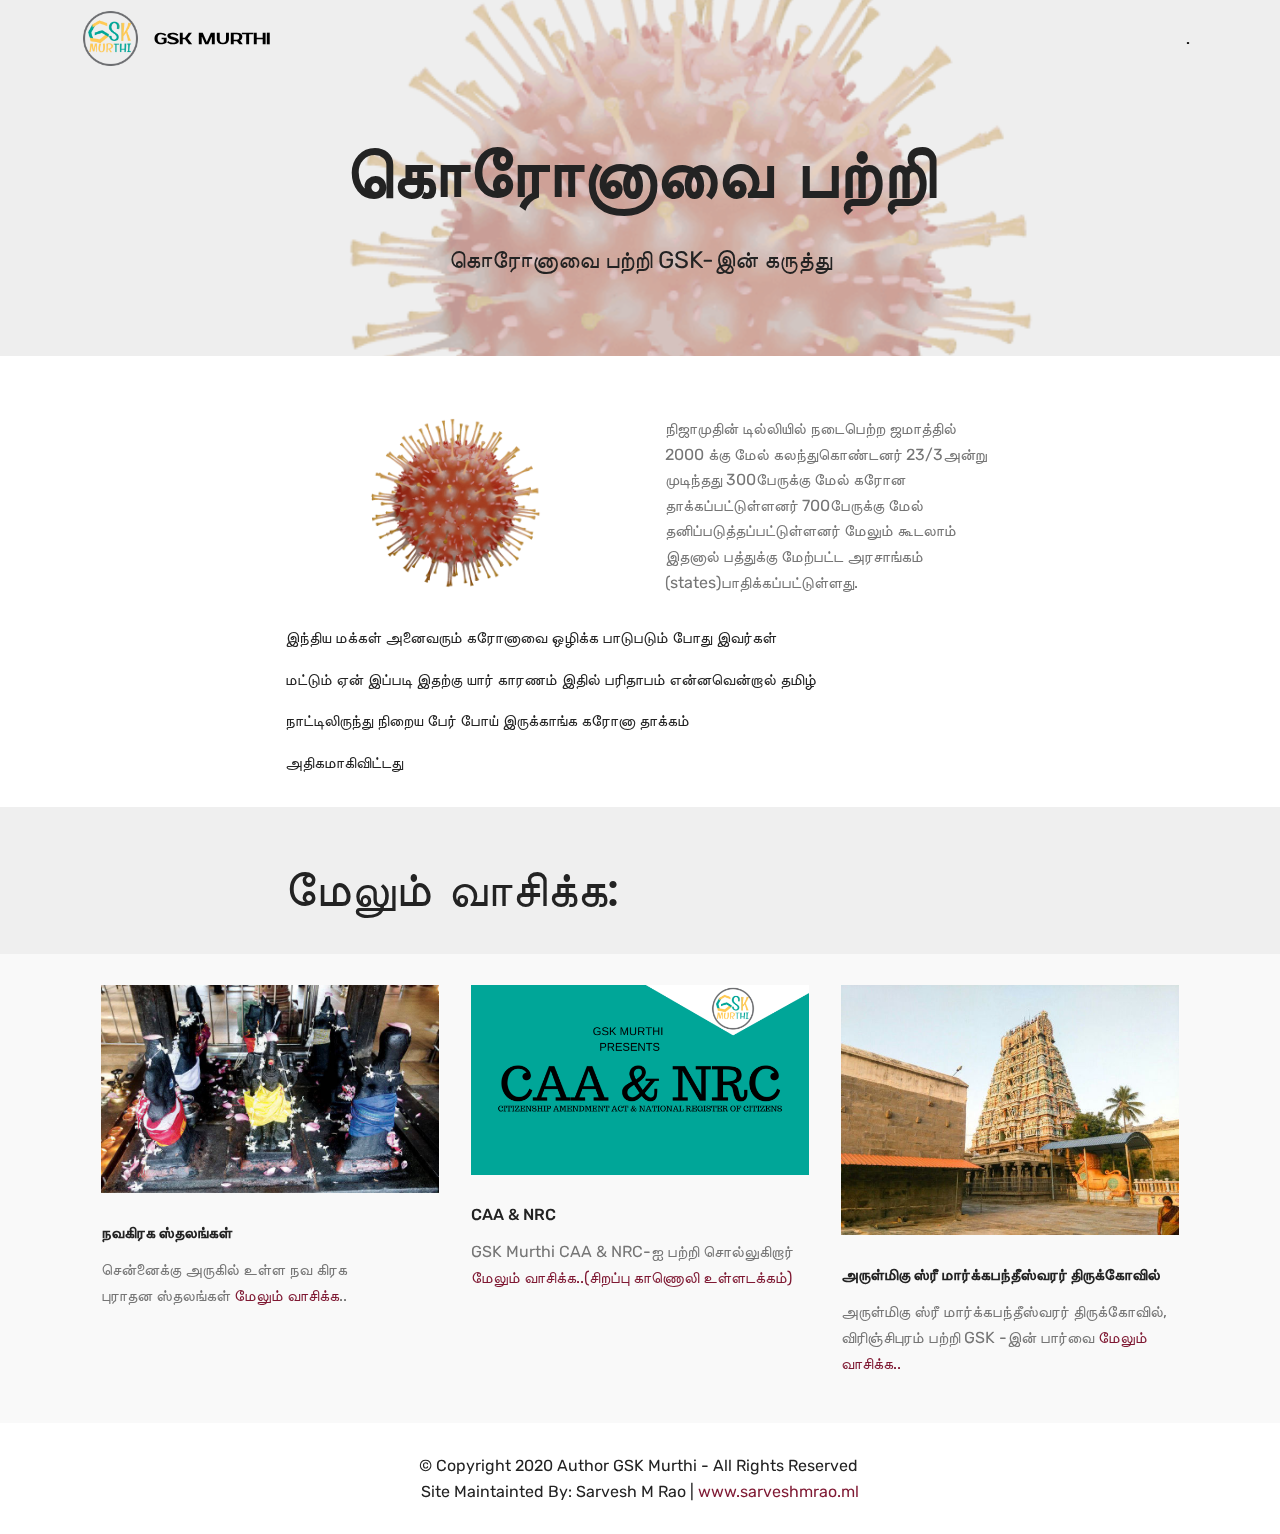
<file: abtcorona.html>
<!DOCTYPE html>
<html  >
<head>
  <!-- Site made with Mobirise Website Builder v4.11.6, https://mobirise.com -->
  <meta charset="UTF-8">
  <meta http-equiv="X-UA-Compatible" content="IE=edge">
  <meta name="generator" content="Mobirise v4.11.6, mobirise.com">
  <meta name="viewport" content="width=device-width, initial-scale=1, minimum-scale=1">
  <link rel="shortcut icon" href="assets/images/ea402f5e-a09d-446f-b18f-67c1962cbec3-200x200-200x200.png" type="image/x-icon">
  <meta name="description" content="About Corona">
  
  <title>About Corona | GSK Murthi</title>
  <link rel="stylesheet" href="assets/bootstrap/css/bootstrap.min.css">
  <link rel="stylesheet" href="assets/bootstrap/css/bootstrap-grid.min.css">
  <link rel="stylesheet" href="assets/bootstrap/css/bootstrap-reboot.min.css">
  <link rel="stylesheet" href="assets/tether/tether.min.css">
  <link rel="stylesheet" href="assets/dropdown/css/style.css">
  <link rel="stylesheet" href="assets/theme/css/style.css">
  <link rel="preload" as="style" href="assets/mobirise/css/mbr-additional.css"><link rel="stylesheet" href="assets/mobirise/css/mbr-additional.css" type="text/css">
  
  
  
</head>
<body>
  <section class="menu cid-rUVDVA2AD5" once="menu" id="menu1-2h">

    

    <nav class="navbar navbar-expand beta-menu navbar-dropdown align-items-center navbar-fixed-top navbar-toggleable-sm bg-color transparent">
        <button class="navbar-toggler navbar-toggler-right" type="button" data-toggle="collapse" data-target="#navbarSupportedContent" aria-controls="navbarSupportedContent" aria-expanded="false" aria-label="Toggle navigation">
            <div class="hamburger">
                <span></span>
                <span></span>
                <span></span>
                <span></span>
            </div>
        </button>
        <div class="menu-logo">
            <div class="navbar-brand">
                <span class="navbar-logo">
                    <a href="index.html">
                         <img src="assets/images/ea402f5e-a09d-446f-b18f-67c1962cbec3-200x200-200x200.png" alt="Mobirise" title="" style="height: 3.8rem;">
                    </a>
                </span>
                <span class="navbar-caption-wrap"><a class="navbar-caption text-black display-4" href="index.html">
                        GSK MURTHI</a></span>
            </div>
        </div>
        <div class="collapse navbar-collapse" id="navbarSupportedContent">
            <ul class="navbar-nav nav-dropdown nav-right" data-app-modern-menu="true"><li class="nav-item">
                    <a class="nav-link link text-black display-4" href="#top">.</a>
                </li></ul>
            
        </div>
    </nav>
</section>

<section class="engine"><a href="https://mobirise.info/s">free bootstrap theme</a></section><section class="header1 cid-rUVDVwy7XG mbr-parallax-background" id="header1-2c">

    

    <div class="mbr-overlay" style="opacity: 0.6; background-color: rgb(239, 239, 239);">
    </div>

    <div class="container">
        <div class="row justify-content-md-center">
            <div class="mbr-white col-md-10">
                <h1 class="mbr-section-title align-center mbr-bold pb-3 mbr-fonts-style display-1">கொரோனாவை பற்றி</h1>
                
                <p class="mbr-text align-center pb-3 mbr-fonts-style display-5">
                    கொரோனாவை பற்றி GSK-இன் கருத்து 
                </p>
                
            </div>
        </div>
    </div>

</section>

<section class="mbr-section content6 cid-rUVDVxPwRk" id="content6-2d">
    
     
    
    <div class="container">
        <div class="media-container-row">
            <div class="col-12 col-md-8">
                <div class="media-container-row">
                    <div class="mbr-figure" style="width: 105%;">
                      <img src="assets/images/mbr-676x380.png" alt="Mobirise" title="">  
                    </div>
                    <div class="media-content">
                        <div class="mbr-section-text">
                            <p class="mbr-text mb-0 mbr-fonts-style display-7">நிஜாமுதின் டில்லியில் நடைபெற்ற ஜமாத்தில் 2000 க்கு மேல் கலந்துகொண்டனர் 23/3அன்று முடிந்தது 300பேருக்கு மேல் கரோன தாக்கப்பட்டுள்ளனர் 700பேருக்கு மேல் தனிப்படுத்தப்பட்டுள்ளனர் மேலும் கூடலாம் இதனால் பத்துக்கு மேற்பட்ட அரசாங்கம் (states)பாதிக்கப்பட்டுள்ளது.</p>
                        </div>
                    </div>
                </div>
            </div>
        </div>
    </div>
</section>

<section class="mbr-section article content1 cid-rUVDVymXJj" id="content1-2e">
    
     

    <div class="container">
        <div class="media-container-row">
            <div class="mbr-text col-12 col-md-8 mbr-fonts-style display-7"><p>இந்திய மக்கள் அனைவரும் கரோனாவை ஒழிக்க பாடுபடும் போது இவர்கள் </p><p>மட்டும் ஏன் இப்படி இதற்கு யார் காரணம் இதில் பரிதாபம் என்னவென்றால் தமிழ் </p><p>நாட்டிலிருந்து நிறைய பேர் போய் இருக்காங்க கரோனா தாக்கம்</p><p><span style="font-size: 1rem;">அதிகமாகிவிட்டது</span></p></div>
        </div>
    </div>
</section>

<section class="mbr-section content4 cid-rUVLk2nbDv" id="content4-3d">

    

    <div class="container">
        <div class="media-container-row">
            <div class="title col-12 col-md-8">
                <h2 class="align-center pb-3 mbr-fonts-style display-2">மேலும் வாசிக்க:</h2>
                
                
            </div>
        </div>
    </div>
</section>

<section class="features2 cid-rUVLkWs4Pa" id="features2-3e">

    

    
    
    <div class="container">
        <div class="media-container-row">
            <div class="card p-3 col-12 col-md-6 col-lg-4">
                <div class="card-wrapper">
                    <div class="card-img">
                        <img src="assets/images/navagraha-temples-800x494.jpg" alt="Mobirise" title="">
                    </div>
                    <div class="card-box">
                        <h4 class="card-title pb-3 mbr-fonts-style display-7"><strong>நவகிரக
 ஸ்தலங்கள்</strong></h4>
                        <p class="mbr-text mbr-fonts-style display-7">சென்னைக்கு அருகில் உள்ள நவ கிரக 
<br>புராதன ஸ்தலங்கள்&nbsp;<a href="navagraha.html">மேலும் வாசிக்க</a>..</p>
                    </div>
                </div>
            </div>

            <div class="card p-3 col-12 col-md-6 col-lg-4">
                <div class="card-wrapper">
                    <div class="card-img">
                        <img src="assets/images/caa-nrc-632x356.png" alt="Mobirise" title="">
                    </div>
                    <div class="card-box ">
                        <h4 class="card-title pb-3 mbr-fonts-style display-7">CAA &amp; NRC</h4>
                        <p class="mbr-text mbr-fonts-style display-7">
                             GSK Murthi CAA &amp; NRC-ஐ பற்றி சொல்லுகிறார்  <a href="caanrc.html">மேலும் வாசிக்க..(சிறப்பு காணொலி உள்ளடக்கம்)</a>
                        </p>
                    </div>
                </div>
            </div>

            <div class="card p-3 col-12 col-md-6 col-lg-4">
                <div class="card-wrapper">
                    <div class="card-img">
                        <img src="assets/images/4cf33abb057b17fd906b570e4cb549b2-632x469.jpg" alt="Mobirise" title="">
                    </div>
                    <div class="card-box">
                        <h4 class="card-title pb-3 mbr-fonts-style display-7"><div><strong>அருள்மிகு ஸ்ரீ மார்க்கபந்தீஸ்வரர் திருக்கோவில்</strong></div></h4>
                        <p class="mbr-text mbr-fonts-style display-7">அருள்மிகு ஸ்ரீ மார்க்கபந்தீஸ்வரர் திருக்கோவில், விரிஞ்சிபுரம் பற்றி GSK -இன் பார்வை&nbsp;<a href="vrnjtmp.html">மேலும் வாசிக்க..</a>
                        </p>
                    </div>
                </div>
            </div>

            
        </div>
    </div>
</section>

<section once="" class="cid-rUVDVDmyq0" id="footer6-2k">

    

    

    <div class="container">
        <div class="media-container-row align-center mbr-white">
            <div class="col-12">
                <p class="mbr-text mb-0 mbr-fonts-style display-7">
                    © Copyright 2020 Author GSK Murthi&nbsp;- All Rights Reserved&nbsp;<br>Site Maintainted By: Sarvesh M Rao | <a href="https://www.sarveshmrao.ml" target="_blank">www.sarveshmrao.ml</a>
                </p>
            </div>
        </div>
    </div>
</section>


  <script src="assets/web/assets/jquery/jquery.min.js"></script>
  <script src="assets/popper/popper.min.js"></script>
  <script src="assets/bootstrap/js/bootstrap.min.js"></script>
  <script src="assets/tether/tether.min.js"></script>
  <script src="assets/smoothscroll/smooth-scroll.js"></script>
  <script src="assets/parallax/jarallax.min.js"></script>
  <script src="assets/dropdown/js/nav-dropdown.js"></script>
  <script src="assets/dropdown/js/navbar-dropdown.js"></script>
  <script src="assets/touchswipe/jquery.touch-swipe.min.js"></script>
  <script src="assets/theme/js/script.js"></script>
  
  
</body>
</html>
</file>
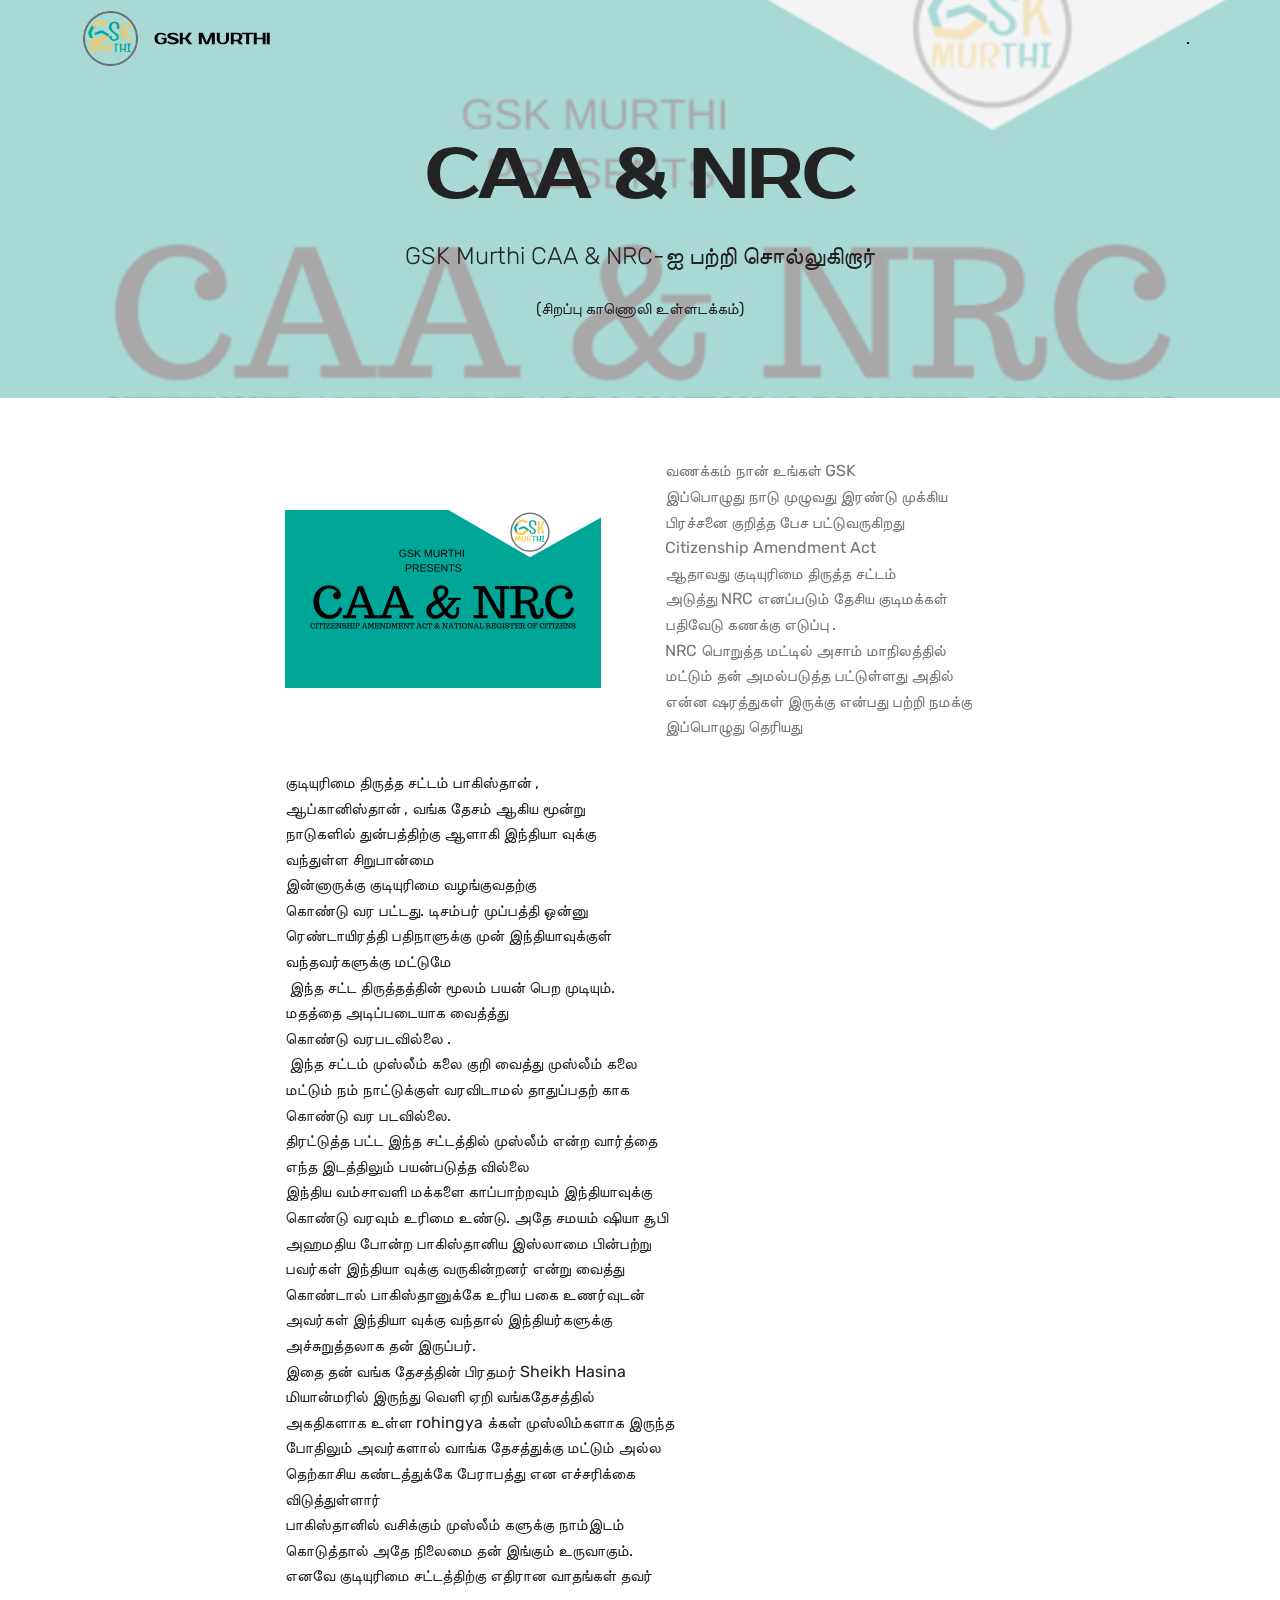
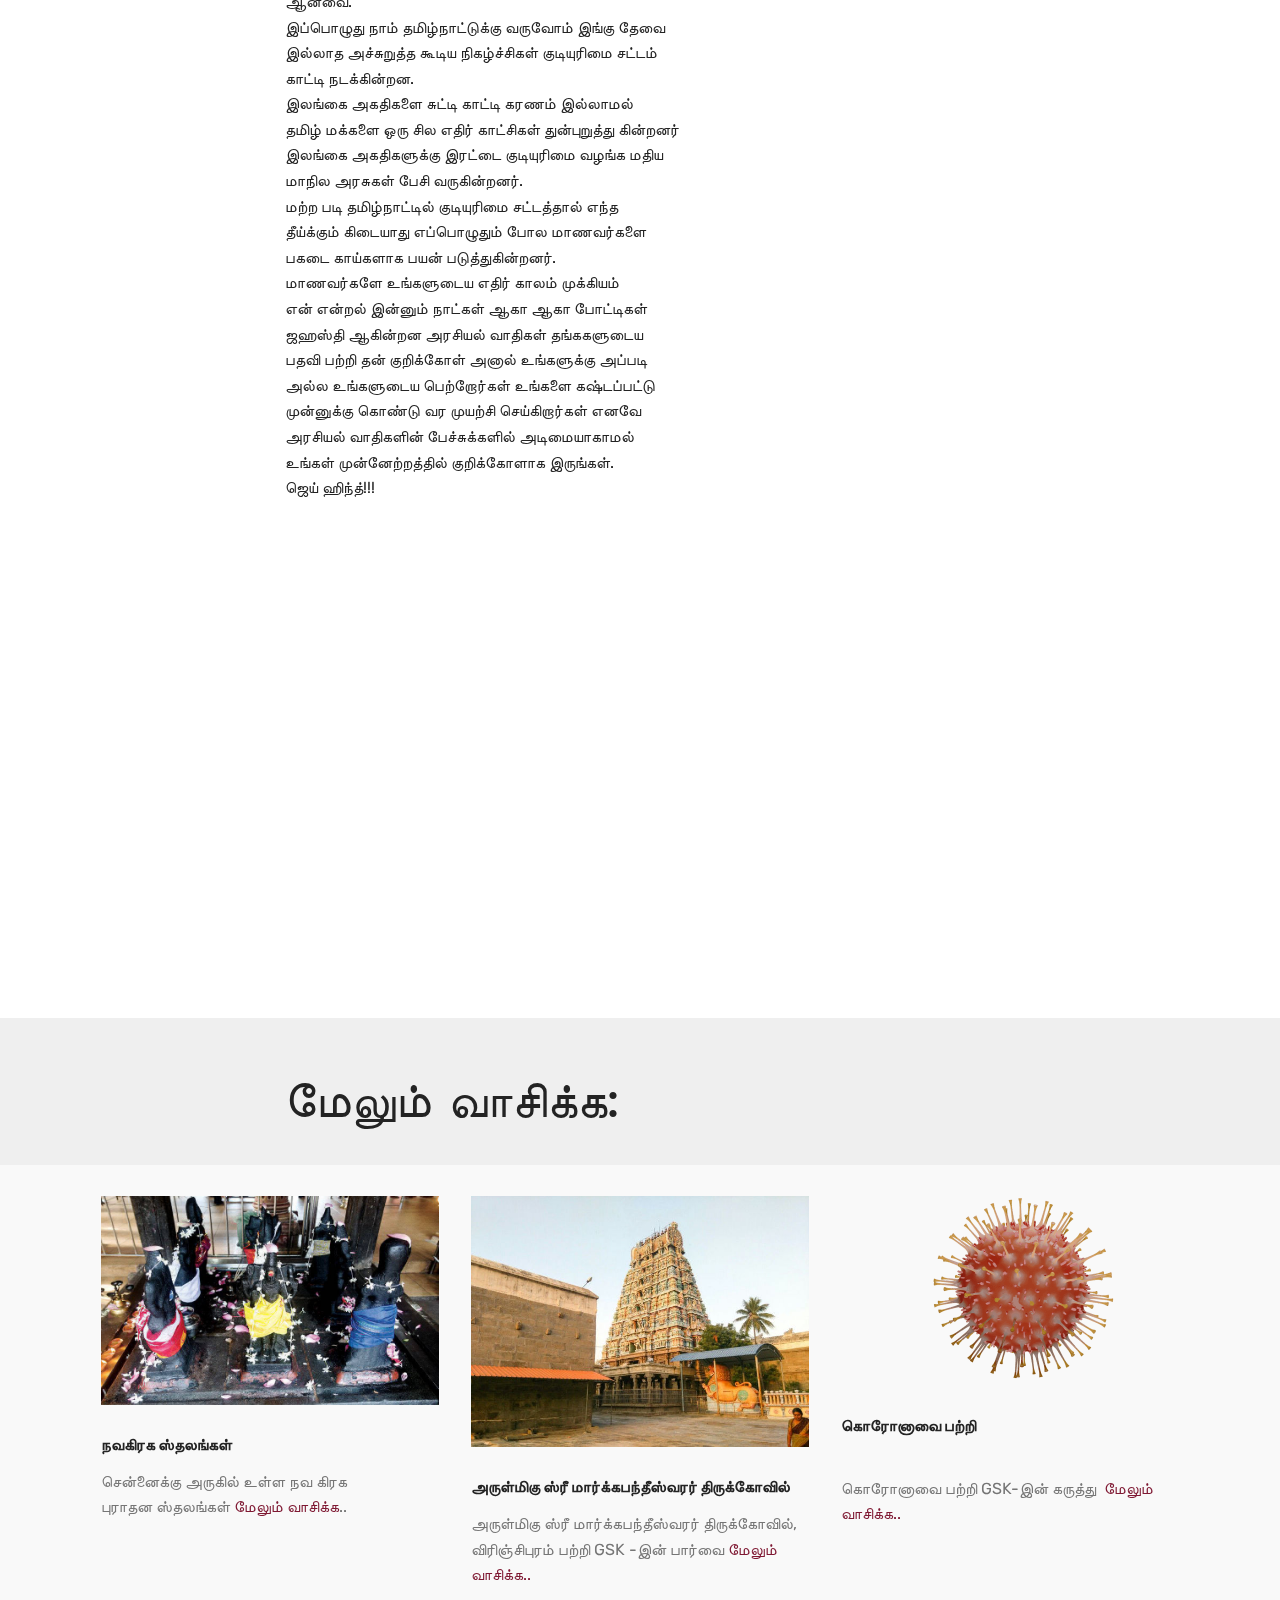
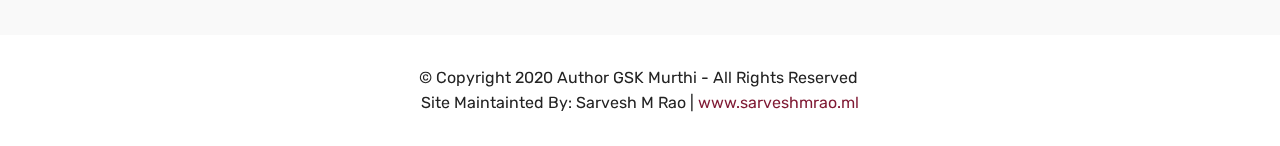
<file: caanrc.html>
<!DOCTYPE html>
<html  >
<head>
  <!-- Site made with Mobirise Website Builder v4.11.6, https://mobirise.com -->
  <meta charset="UTF-8">
  <meta http-equiv="X-UA-Compatible" content="IE=edge">
  <meta name="generator" content="Mobirise v4.11.6, mobirise.com">
  <meta name="viewport" content="width=device-width, initial-scale=1, minimum-scale=1">
  <link rel="shortcut icon" href="assets/images/ea402f5e-a09d-446f-b18f-67c1962cbec3-200x200-200x200.png" type="image/x-icon">
  <meta name="description" content="CAA & NRC | GSK Murthi">
  
  <title>CAA AND NRC | GSK Murthi</title>
  <link rel="stylesheet" href="assets/bootstrap/css/bootstrap.min.css">
  <link rel="stylesheet" href="assets/bootstrap/css/bootstrap-grid.min.css">
  <link rel="stylesheet" href="assets/bootstrap/css/bootstrap-reboot.min.css">
  <link rel="stylesheet" href="assets/tether/tether.min.css">
  <link rel="stylesheet" href="assets/dropdown/css/style.css">
  <link rel="stylesheet" href="assets/theme/css/style.css">
  <link rel="preload" as="style" href="assets/mobirise/css/mbr-additional.css"><link rel="stylesheet" href="assets/mobirise/css/mbr-additional.css" type="text/css">
  
  
  
</head>
<body>
  <section class="menu cid-rUVy48LGo5" once="menu" id="menu1-28">

    

    <nav class="navbar navbar-expand beta-menu navbar-dropdown align-items-center navbar-fixed-top navbar-toggleable-sm bg-color transparent">
        <button class="navbar-toggler navbar-toggler-right" type="button" data-toggle="collapse" data-target="#navbarSupportedContent" aria-controls="navbarSupportedContent" aria-expanded="false" aria-label="Toggle navigation">
            <div class="hamburger">
                <span></span>
                <span></span>
                <span></span>
                <span></span>
            </div>
        </button>
        <div class="menu-logo">
            <div class="navbar-brand">
                <span class="navbar-logo">
                    <a href="index.html">
                         <img src="assets/images/ea402f5e-a09d-446f-b18f-67c1962cbec3-200x200-200x200.png" alt="Mobirise" title="" style="height: 3.8rem;">
                    </a>
                </span>
                <span class="navbar-caption-wrap"><a class="navbar-caption text-black display-4" href="index.html">
                        GSK MURTHI</a></span>
            </div>
        </div>
        <div class="collapse navbar-collapse" id="navbarSupportedContent">
            <ul class="navbar-nav nav-dropdown nav-right" data-app-modern-menu="true"><li class="nav-item">
                    <a class="nav-link link text-black display-4" href="#top">.</a>
                </li></ul>
            
        </div>
    </nav>
</section>

<section class="engine"><a href="https://mobirise.info/m">free website design templates</a></section><section class="header1 cid-rUVy45lxvI mbr-parallax-background" id="header1-23">

    

    <div class="mbr-overlay" style="opacity: 0.7; background-color: rgb(239, 239, 239);">
    </div>

    <div class="container">
        <div class="row justify-content-md-center">
            <div class="mbr-white col-md-10">
                <h1 class="mbr-section-title align-center mbr-bold pb-3 mbr-fonts-style display-1">CAA &amp; NRC</h1>
                <h3 class="mbr-section-subtitle align-center mbr-light pb-3 mbr-fonts-style display-5">GSK Murthi CAA &amp; NRC-ஐ பற்றி சொல்லுகிறார்</h3>
                <p class="mbr-text align-center pb-3 mbr-fonts-style display-7">(சிறப்பு காணொலி உள்ளடக்கம்)<br>
                </p>
                
            </div>
        </div>
    </div>

</section>

<section class="mbr-section content6 cid-rUVy46kljs" id="content6-24">
    
     
    
    <div class="container">
        <div class="media-container-row">
            <div class="col-12 col-md-8">
                <div class="media-container-row">
                    <div class="mbr-figure" style="width: 105%;">
                      <img src="assets/images/caa-nrc-632x356.png" alt="Mobirise" title="">  
                    </div>
                    <div class="media-content">
                        <div class="mbr-section-text">
                            <p class="mbr-text mb-0 mbr-fonts-style display-7">வணக்கம் நான் உங்கள் GSK 
<br>இப்பொழுது  நாடு முழுவது இரண்டு முக்கிய 
<br>பிரச்சனை குறித்த பேச பட்டுவருகிறது 
<br>Citizenship Amendment Act 
<br>ஆதாவது குடியுரிமை திருத்த சட்டம் 
<br>அடுத்து NRC எனப்படும் தேசிய குடிமக்கள்
<br> பதிவேடு கணக்கு எடுப்பு .
<br>NRC பொறுத்த மட்டில் அசாம் மாநிலத்தில் 
<br>மட்டும் தன் அமல்படுத்த பட்டுள்ளது அதில் 
<br>என்ன ஷரத்துகள் இருக்கு என்பது பற்றி நமக்கு 
<br>இப்பொழுது தெரியது
<br></p>
                        </div>
                    </div>
                </div>
            </div>
        </div>
    </div>
</section>

<section class="mbr-section article content1 cid-rUVy46QOkK" id="content1-25">
    
     

    <div class="container">
        <div class="media-container-row">
            <div class="mbr-text col-12 col-md-8 mbr-fonts-style display-7">
<div>குடியுரிமை திருத்த சட்டம் பாகிஸ்தான் , 
</div><div>ஆப்கானிஸ்தான் , வங்க தேசம்  ஆகிய மூன்று 
</div><div>நாடுகளில் துன்பத்திற்கு ஆளாகி இந்தியா வுக்கு 
</div><div>வந்துள்ள சிறுபான்மை
</div><div>இன்னாருக்கு குடியுரிமை வழங்குவதற்கு 
</div><div>கொண்டு வர பட்டது. டிசம்பர் முப்பத்தி ஒன்னு 
</div><div>ரெண்டாயிரத்தி பதிநாளுக்கு முன் இந்தியாவுக்குள் 
</div><div>வந்தவர்களுக்கு மட்டுமே
</div><div>&nbsp;இந்த சட்ட திருத்தத்தின் மூலம் பயன் பெற முடியும்.  
</div><div>
</div><div>மதத்தை அடிப்படையாக வைத்த்து 
</div><div>கொண்டு வரபடவில்லை .
</div><div>&nbsp;இந்த சட்டம் முஸ்லீம் கலை குறி வைத்து முஸ்லீம் கலை 
</div><div>மட்டும் நம் நாட்டுக்குள் வரவிடாமல் தாதுப்பதற் காக 
</div><div>கொண்டு வர படவில்லை.
</div><div>திரட்டுத்த பட்ட இந்த சட்டத்தில் முஸ்லீம் என்ற வார்த்தை 
</div><div>எந்த இடத்திலும் பயன்படுத்த வில்லை 
</div><div>
</div><div>
</div><div>இந்திய வம்சாவளி மக்களை காப்பாற்றவும் இந்தியாவுக்கு 
</div><div>கொண்டு வரவும்  உரிமை உண்டு. அதே சமயம் ஷியா சூபி 
</div><div>அஹமதிய போன்ற பாகிஸ்தானிய இஸ்லாமை பின்பற்று 
</div><div>பவர்கள் இந்தியா வுக்கு வருகின்றனர் என்று வைத்து 
</div><div>கொண்டால் பாகிஸ்தானுக்கே உரிய பகை உணர்வுடன் 
</div><div>அவர்கள் இந்தியா வுக்கு வந்தால் இந்தியர்களுக்கு 
</div><div>அச்சுறுத்தலாக தன் இருப்பர்.
</div><div>
</div><div>இதை தன் வங்க தேசத்தின் பிரதமர் Sheikh Hasina 
</div><div>மியான்மரில் இருந்து வெளி ஏறி வங்கதேசத்தில் 
</div><div>அகதிகளாக உள்ள rohingya க்கள் முஸ்லிம்களாக இருந்த 
</div><div>போதிலும் அவர்களால் வாங்க தேசத்துக்கு மட்டும் அல்ல 
</div><div>தெற்காசிய கண்டத்துக்கே பேராபத்து என எச்சரிக்கை 
</div><div>விடுத்துள்ளார் 
</div><div>
</div><div>பாகிஸ்தானில் வசிக்கும் முஸ்லீம் களுக்கு நாம்இடம் 
</div><div>கொடுத்தால் அதே நிலைமை தன் இங்கும் உருவாகும்.
</div><div>
</div><div>எனவே குடியுரிமை சட்டத்திற்கு எதிரான வாதங்கள் தவர் 
</div><div>ஆனவை.
</div><div>
</div><div>இப்பொழுது நாம் தமிழ்நாட்டுக்கு வருவோம் இங்கு தேவை 
</div><div>இல்லாத அச்சுறுத்த கூடிய நிகழ்ச்சிகள் குடியுரிமை சட்டம் 
</div><div>காட்டி நடக்கின்றன.
</div><div>
</div><div>இலங்கை அகதிகளை சுட்டி காட்டி கரணம் இல்லாமல் 
</div><div>தமிழ் மக்களை ஒரு சில எதிர் காட்சிகள் துன்புறுத்து கின்றனர் 
</div><div>இலங்கை அகதிகளுக்கு இரட்டை குடியுரிமை வழங்க மதிய 
</div><div>மாநில அரசுகள் பேசி வருகின்றனர்.
</div><div>
</div><div>மற்ற படி தமிழ்நாட்டில் குடியுரிமை சட்டத்தால் எந்த 
</div><div>தீய்க்கும் கிடையாது எப்பொழுதும் போல மாணவர்களை 
</div><div>பகடை காய்களாக பயன் படுத்துகின்றனர். 
</div><div>மாணவர்களே உங்களுடைய எதிர் காலம் முக்கியம் 
</div><div>என் என்றல் இன்னும் நாட்கள் ஆகா ஆகா போட்டிகள் 
</div><div>ஜஹஸ்தி ஆகின்றன அரசியல் வாதிகள் தங்ககளுடைய 
</div><div>பதவி பற்றி தன் குறிக்கோள் அனால் உங்களுக்கு அப்படி 
</div><div>அல்ல உங்களுடைய பெற்றோர்கள் உங்களை கஷ்டப்பட்டு
</div><div>முன்னுக்கு கொண்டு வர முயற்சி செய்கிறார்கள் எனவே 
</div><div>அரசியல் வாதிகளின் பேச்சுக்களில் அடிமையாகாமல் 
</div><div>உங்கள் முன்னேற்றத்தில் குறிக்கோளாக இருங்கள்.
</div><div>
</div><div>ஜெய் ஹிந்த்!!!</div></div>
        </div>
    </div>
</section>

<section class="cid-rUVy47judI" id="video1-26">

    
    
    <figure class="mbr-figure align-center container">
        <div class="video-block" style="width: 66%;">
            <div><iframe class="mbr-embedded-video" src="https://www.youtube.com/embed/dcHhObnXjf4?rel=0&amp;amp;showinfo=0&amp;autoplay=1&amp;loop=0" width="1280" height="720" frameborder="0" allowfullscreen></iframe></div>
        </div>
    </figure>
</section>

<section class="mbr-section content4 cid-rUVLFG6rtq" id="content4-3f">

    

    <div class="container">
        <div class="media-container-row">
            <div class="title col-12 col-md-8">
                <h2 class="align-center pb-3 mbr-fonts-style display-2">மேலும் வாசிக்க:</h2>
                
                
            </div>
        </div>
    </div>
</section>

<section class="features2 cid-rUVLGiTLAM" id="features2-3g">

    

    
    
    <div class="container">
        <div class="media-container-row">
            <div class="card p-3 col-12 col-md-6 col-lg-4">
                <div class="card-wrapper">
                    <div class="card-img">
                        <img src="assets/images/navagraha-temples-800x494.jpg" alt="Mobirise" title="">
                    </div>
                    <div class="card-box">
                        <h4 class="card-title pb-3 mbr-fonts-style display-7"><strong>நவகிரக
 ஸ்தலங்கள்</strong></h4>
                        <p class="mbr-text mbr-fonts-style display-7">சென்னைக்கு அருகில் உள்ள நவ கிரக 
<br>புராதன ஸ்தலங்கள்&nbsp;<a href="navagraha.html">மேலும் வாசிக்க</a>..</p>
                    </div>
                </div>
            </div>

            <div class="card p-3 col-12 col-md-6 col-lg-4">
                <div class="card-wrapper">
                    <div class="card-img">
                        <img src="assets/images/4cf33abb057b17fd906b570e4cb549b2-632x469.jpg" alt="Mobirise" title="">
                    </div>
                    <div class="card-box ">
                        <h4 class="card-title pb-3 mbr-fonts-style display-7"><strong>அருள்மிகு ஸ்ரீ மார்க்கபந்தீஸ்வரர் திருக்கோவில்</strong></h4>
                        <p class="mbr-text mbr-fonts-style display-7">
                             அருள்மிகு ஸ்ரீ மார்க்கபந்தீஸ்வரர் திருக்கோவில், விரிஞ்சிபுரம் பற்றி GSK -இன் பார்வை  <a href="vrnjtmp.html">மேலும் வாசிக்க..</a>
                        </p>
                    </div>
                </div>
            </div>

            <div class="card p-3 col-12 col-md-6 col-lg-4">
                <div class="card-wrapper">
                    <div class="card-img">
                        <img src="assets/images/mbr-676x380.png" alt="Mobirise" title="">
                    </div>
                    <div class="card-box">
                        <h4 class="card-title pb-3 mbr-fonts-style display-7"><div><strong>கொரோனாவை பற்றி</strong></div></h4>
                        <p class="mbr-text mbr-fonts-style display-7"><br>கொரோனாவை பற்றி GSK-இன் கருத்து &nbsp;<a href="abtcorona.html">மேலும் வாசிக்க..</a>
                        </p>
                    </div>
                </div>
            </div>

            
        </div>
    </div>
</section>

<section once="" class="cid-rUVy4bXxa2" id="footer6-2b">

    

    

    <div class="container">
        <div class="media-container-row align-center mbr-white">
            <div class="col-12">
                <p class="mbr-text mb-0 mbr-fonts-style display-7">
                    © Copyright 2020 Author GSK Murthi&nbsp;- All Rights Reserved&nbsp;<br>Site Maintainted By: Sarvesh M Rao | <a href="https://www.sarveshmrao.ml" target="_blank">www.sarveshmrao.ml</a>
                </p>
            </div>
        </div>
    </div>
</section>


  <script src="assets/web/assets/jquery/jquery.min.js"></script>
  <script src="assets/popper/popper.min.js"></script>
  <script src="assets/bootstrap/js/bootstrap.min.js"></script>
  <script src="assets/tether/tether.min.js"></script>
  <script src="assets/smoothscroll/smooth-scroll.js"></script>
  <script src="assets/parallax/jarallax.min.js"></script>
  <script src="assets/dropdown/js/nav-dropdown.js"></script>
  <script src="assets/dropdown/js/navbar-dropdown.js"></script>
  <script src="assets/touchswipe/jquery.touch-swipe.min.js"></script>
  <script src="assets/theme/js/script.js"></script>
  
  
</body>
</html>
</file>
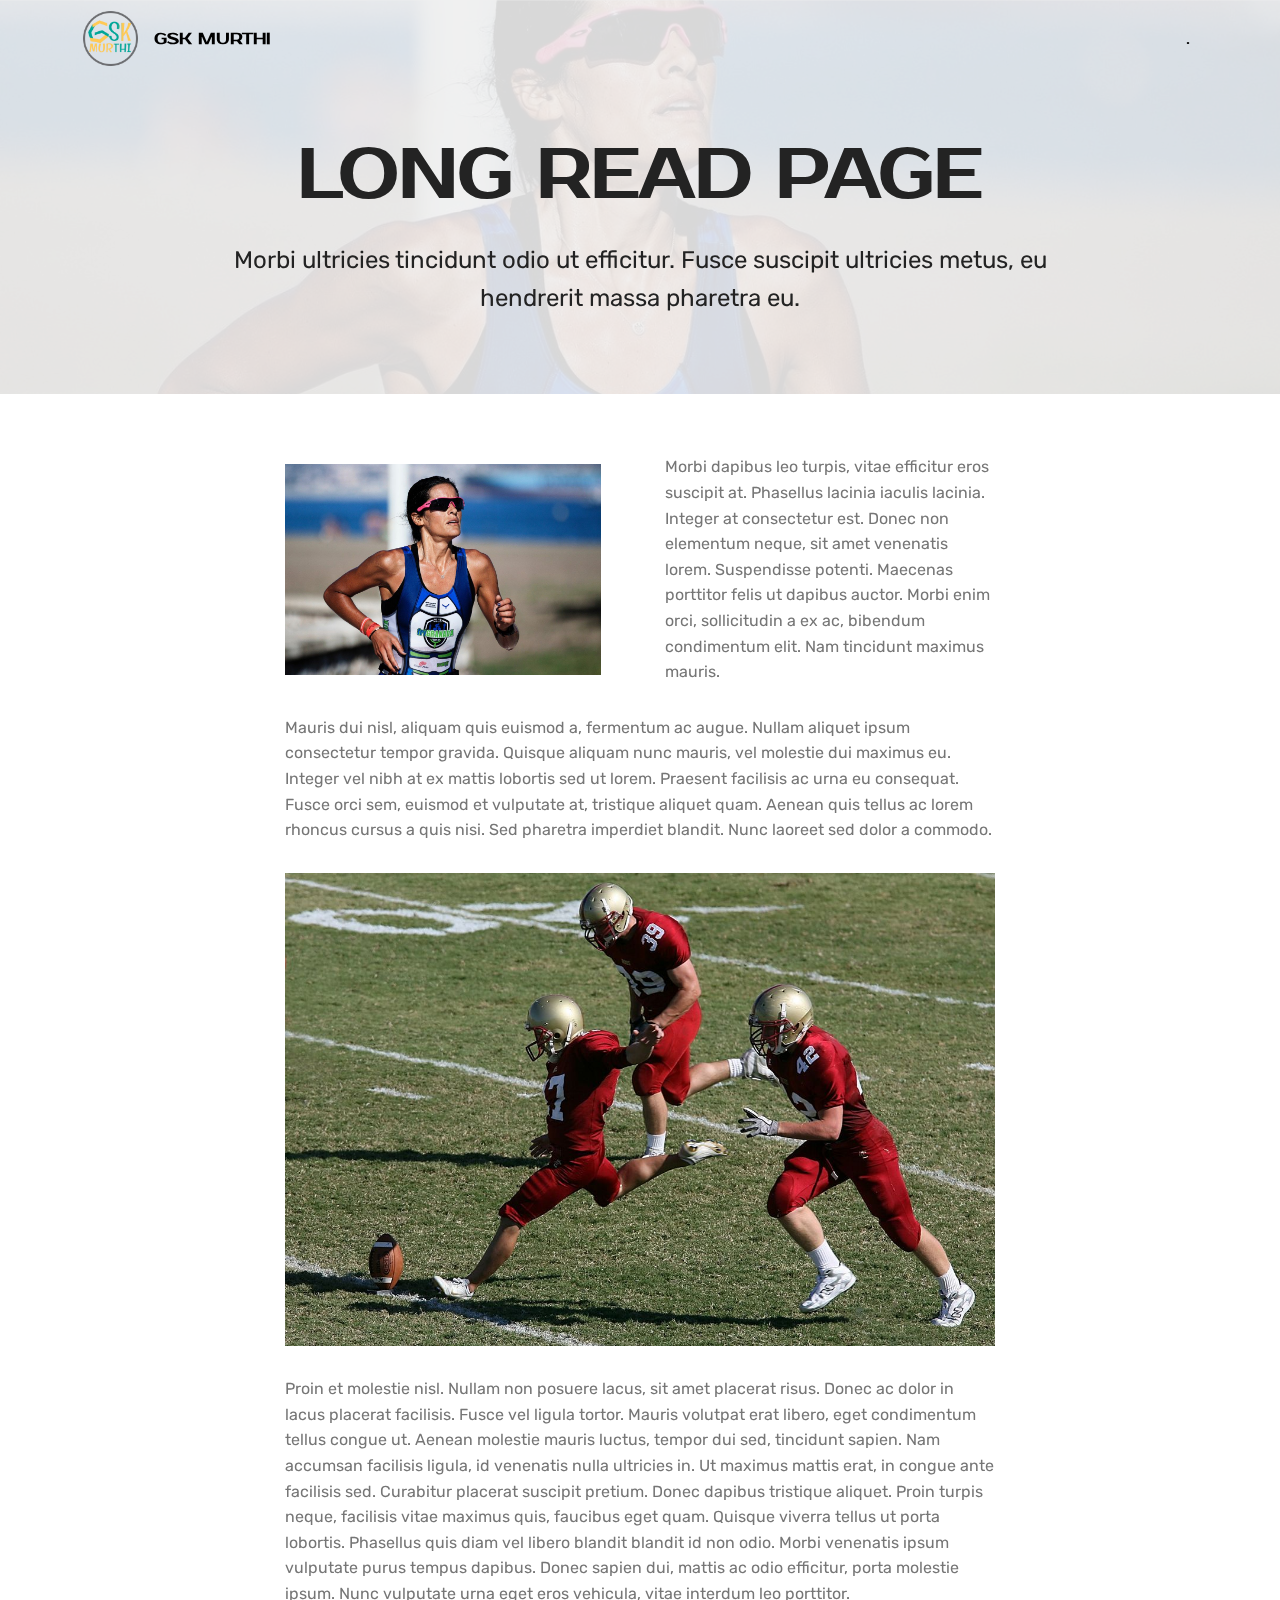
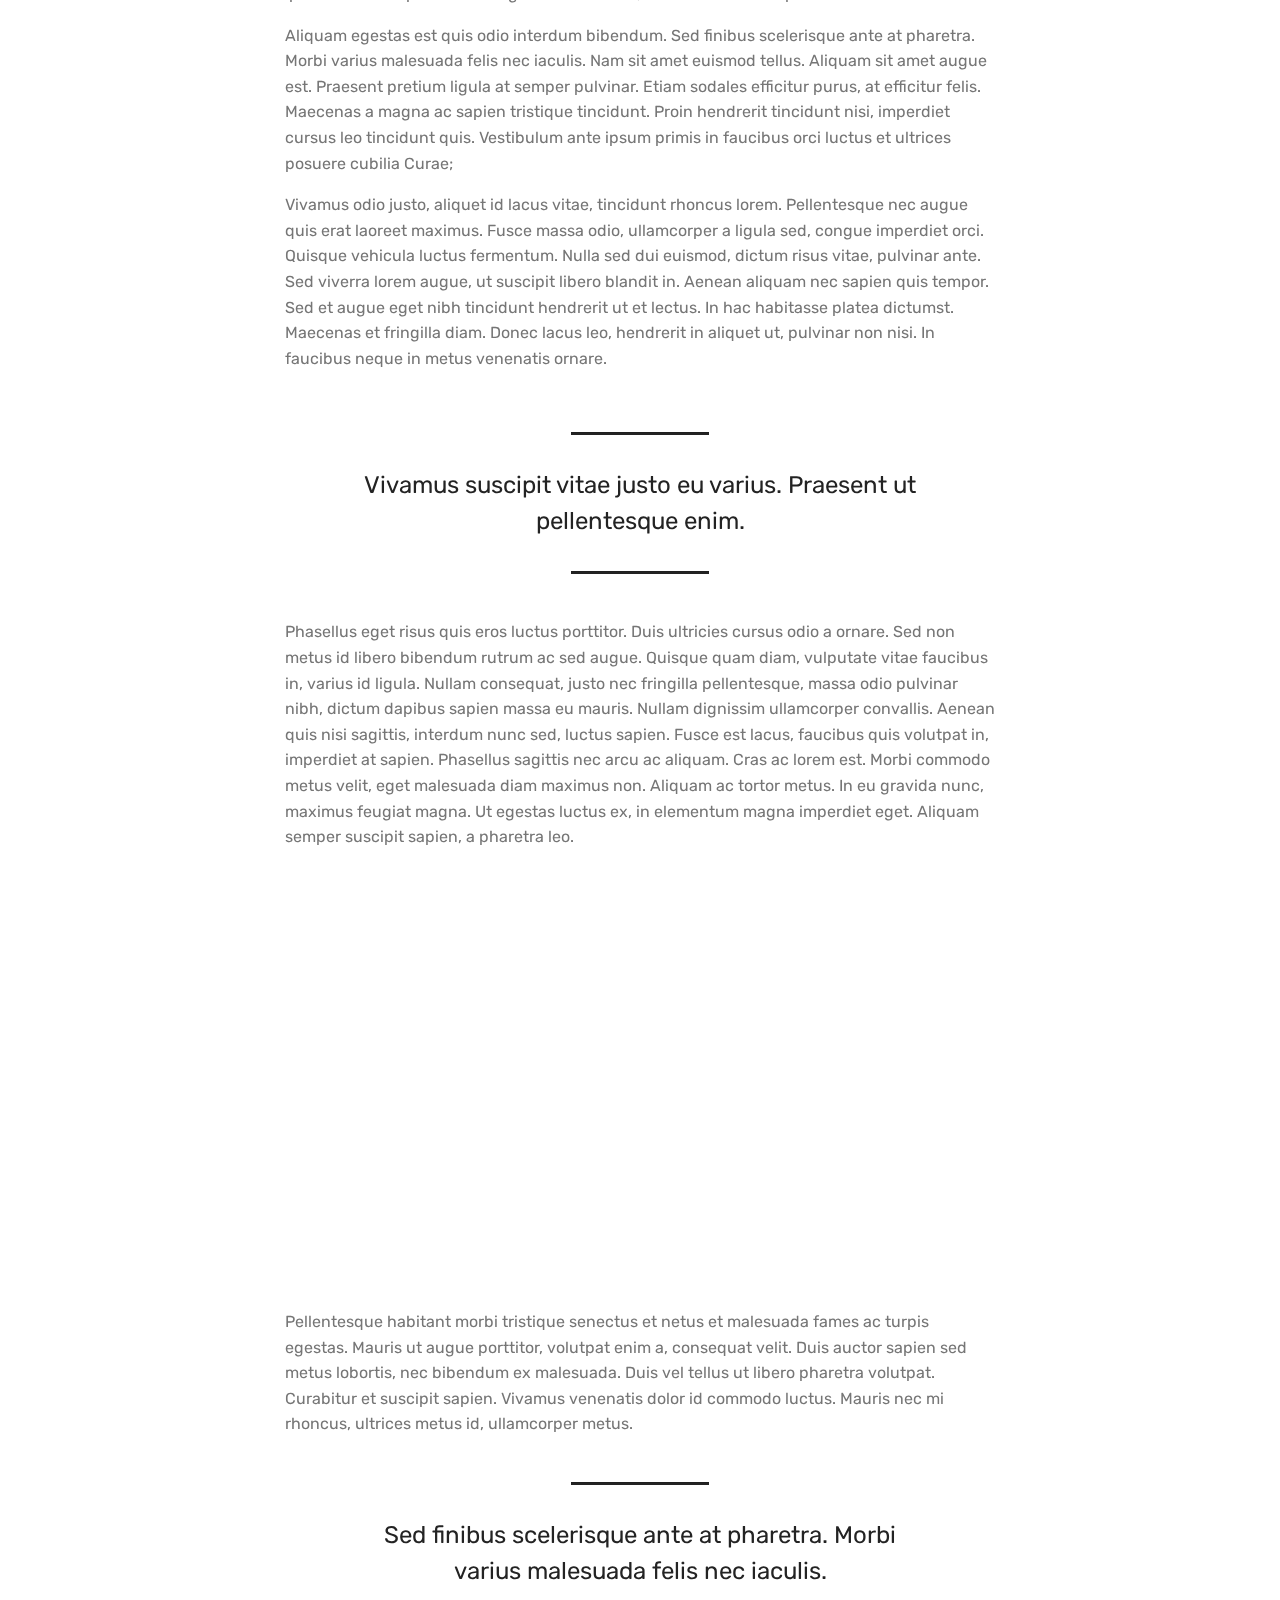
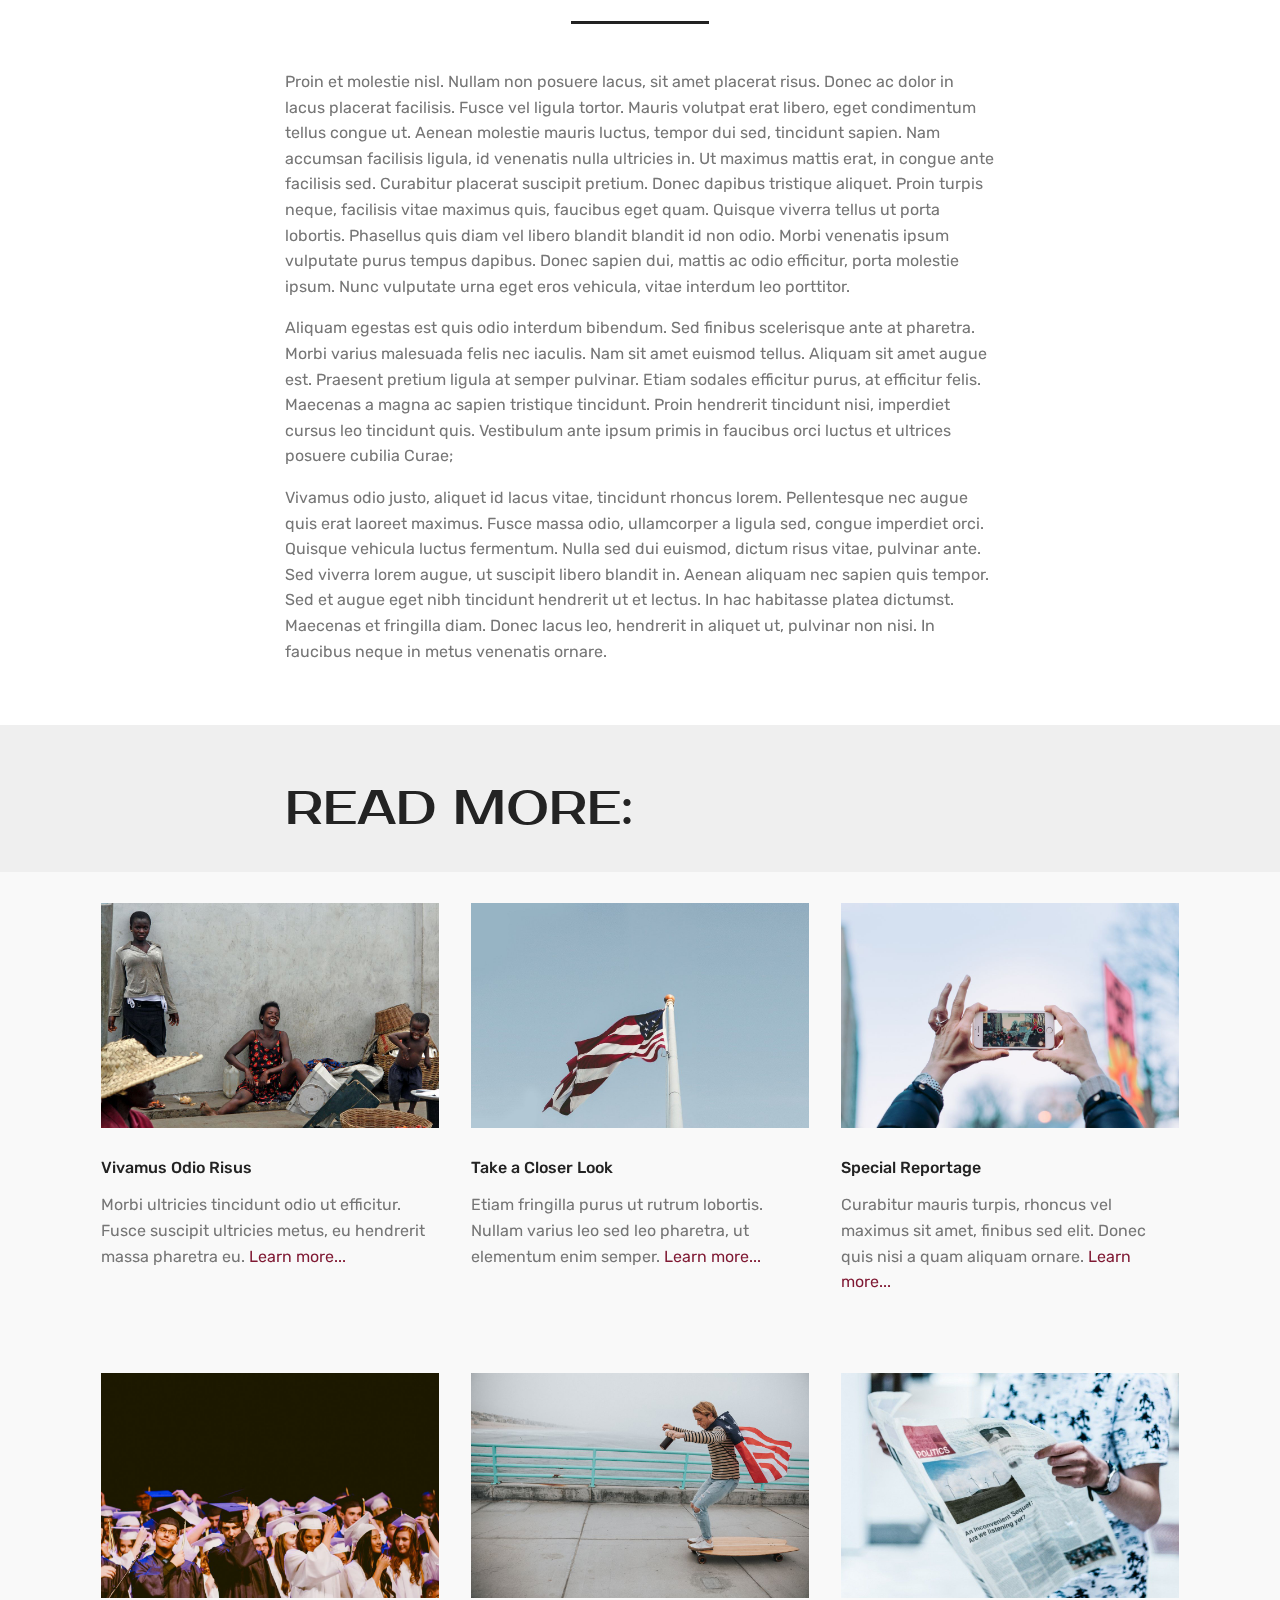
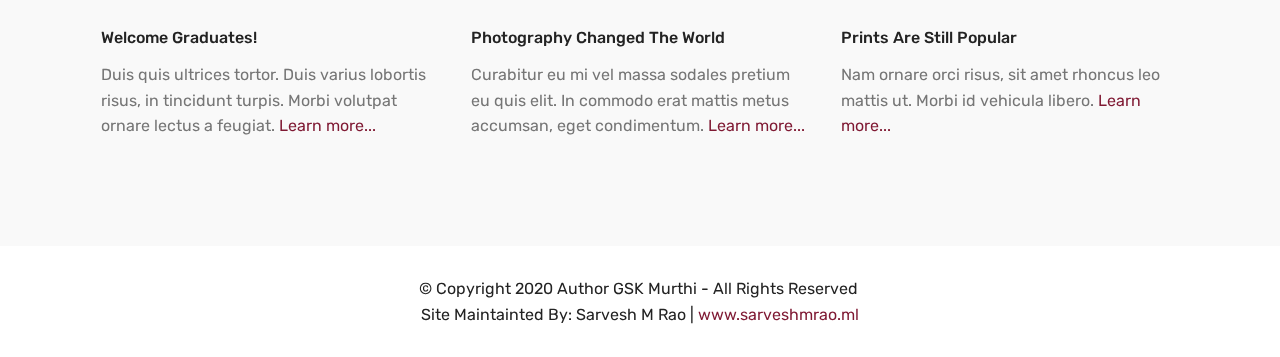
<file: longread.html>
<!DOCTYPE html>
<html  >
<head>
  <!-- Site made with Mobirise Website Builder v4.11.6, https://mobirise.com -->
  <meta charset="UTF-8">
  <meta http-equiv="X-UA-Compatible" content="IE=edge">
  <meta name="generator" content="Mobirise v4.11.6, mobirise.com">
  <meta name="viewport" content="width=device-width, initial-scale=1, minimum-scale=1">
  <link rel="shortcut icon" href="assets/images/ea402f5e-a09d-446f-b18f-67c1962cbec3-200x200-200x200.png" type="image/x-icon">
  <meta name="description" content="Website Generator Description">
  
  <title>Long Read</title>
  <link rel="stylesheet" href="assets/bootstrap/css/bootstrap.min.css">
  <link rel="stylesheet" href="assets/bootstrap/css/bootstrap-grid.min.css">
  <link rel="stylesheet" href="assets/bootstrap/css/bootstrap-reboot.min.css">
  <link rel="stylesheet" href="assets/tether/tether.min.css">
  <link rel="stylesheet" href="assets/dropdown/css/style.css">
  <link rel="stylesheet" href="assets/theme/css/style.css">
  <link rel="preload" as="style" href="assets/mobirise/css/mbr-additional.css"><link rel="stylesheet" href="assets/mobirise/css/mbr-additional.css" type="text/css">
  
  
  
</head>
<body>
  <section class="menu cid-qvXpD9962R" once="menu" id="menu1-y">

    

    <nav class="navbar navbar-expand beta-menu navbar-dropdown align-items-center navbar-fixed-top navbar-toggleable-sm bg-color transparent">
        <button class="navbar-toggler navbar-toggler-right" type="button" data-toggle="collapse" data-target="#navbarSupportedContent" aria-controls="navbarSupportedContent" aria-expanded="false" aria-label="Toggle navigation">
            <div class="hamburger">
                <span></span>
                <span></span>
                <span></span>
                <span></span>
            </div>
        </button>
        <div class="menu-logo">
            <div class="navbar-brand">
                <span class="navbar-logo">
                    <a href="index.html">
                         <img src="assets/images/ea402f5e-a09d-446f-b18f-67c1962cbec3-200x200-200x200.png" alt="Mobirise" title="" style="height: 3.8rem;">
                    </a>
                </span>
                <span class="navbar-caption-wrap"><a class="navbar-caption text-black display-4" href="index.html">
                        GSK MURTHI</a></span>
            </div>
        </div>
        <div class="collapse navbar-collapse" id="navbarSupportedContent">
            <ul class="navbar-nav nav-dropdown nav-right" data-app-modern-menu="true"><li class="nav-item">
                    <a class="nav-link link text-black display-4" href="#top">.</a>
                </li></ul>
            
        </div>
    </nav>
</section>

<section class="engine"><a href="https://mobirise.info/b">how to create your own site</a></section><section class="header1 cid-qwepNsBCZ9 mbr-parallax-background" id="header1-10">

    

    <div class="mbr-overlay" style="opacity: 0.9; background-color: rgb(239, 239, 239);">
    </div>

    <div class="container">
        <div class="row justify-content-md-center">
            <div class="mbr-white col-md-10">
                <h1 class="mbr-section-title align-center mbr-bold pb-3 mbr-fonts-style display-1">LONG READ PAGE</h1>
                
                <p class="mbr-text align-center pb-3 mbr-fonts-style display-5">
                    Morbi ultricies tincidunt odio ut efficitur. Fusce suscipit ultricies metus, eu hendrerit massa pharetra eu.
                </p>
                
            </div>
        </div>
    </div>

</section>

<section class="mbr-section content6 cid-qweqQeoqVC" id="content6-1c">
    
     
    
    <div class="container">
        <div class="media-container-row">
            <div class="col-12 col-md-8">
                <div class="media-container-row">
                    <div class="mbr-figure" style="width: 105%;">
                      <img src="assets/images/quino-al-223138-1200x800.jpg" alt="Mobirise" title="">  
                    </div>
                    <div class="media-content">
                        <div class="mbr-section-text">
                            <p class="mbr-text mb-0 mbr-fonts-style display-7">Morbi dapibus leo turpis, vitae efficitur eros suscipit at. Phasellus lacinia iaculis lacinia. Integer at consectetur est. Donec non elementum neque, sit amet venenatis lorem. Suspendisse potenti. Maecenas porttitor felis ut dapibus auctor. Morbi enim orci, sollicitudin a ex ac, bibendum condimentum elit. Nam tincidunt maximus mauris.&nbsp;</p>
                        </div>
                    </div>
                </div>
            </div>
        </div>
    </div>
</section>

<section class="mbr-section article content1 cid-qweqizoQEh" id="content1-16">
    
     

    <div class="container">
        <div class="media-container-row">
            <div class="mbr-text col-12 col-md-8 mbr-fonts-style display-7"><div>Mauris dui nisl, aliquam quis euismod a, fermentum ac augue. Nullam aliquet ipsum consectetur tempor gravida. Quisque aliquam nunc mauris, vel molestie dui maximus eu. Integer vel nibh at ex mattis lobortis sed ut lorem. Praesent facilisis ac urna eu consequat. Fusce orci sem, euismod et vulputate at, tristique aliquet quam. Aenean quis tellus ac lorem rhoncus cursus a quis nisi. Sed pharetra imperdiet blandit. Nunc laoreet sed dolor a commodo.</div></div>
        </div>
    </div>
</section>

<section class="cid-qweqk6e53T" id="image1-17">

    

    <figure class="mbr-figure container">
            <div class="image-block" style="width: 64%;">
                <img src="assets/images/keith-johnston-216356-1200x800.jpg" width="1400" alt="Mobirise" title="">
                
            </div>
    </figure>
</section>

<section class="mbr-section article content1 cid-qwetaolK4Q" id="content1-1d">
    
     

    <div class="container">
        <div class="media-container-row">
            <div class="mbr-text col-12 col-md-8 mbr-fonts-style display-7"><p>Proin et molestie nisl. Nullam non posuere lacus, sit amet placerat risus. Donec ac dolor in lacus placerat facilisis. Fusce vel ligula tortor. Mauris volutpat erat libero, eget condimentum tellus congue ut. Aenean molestie mauris luctus, tempor dui sed, tincidunt sapien. Nam accumsan facilisis ligula, id venenatis nulla ultricies in. Ut maximus mattis erat, in congue ante facilisis sed. Curabitur placerat suscipit pretium. Donec dapibus tristique aliquet. Proin turpis neque, facilisis vitae maximus quis, faucibus eget quam. Quisque viverra tellus ut porta lobortis. Phasellus quis diam vel libero blandit blandit id non odio. Morbi venenatis ipsum vulputate purus tempus dapibus. Donec sapien dui, mattis ac odio efficitur, porta molestie ipsum. Nunc vulputate urna eget eros vehicula, vitae interdum leo porttitor.</p><p>Aliquam egestas est quis odio interdum bibendum. Sed finibus scelerisque ante at pharetra. Morbi varius malesuada felis nec iaculis. Nam sit amet euismod tellus. Aliquam sit amet augue est. Praesent pretium ligula at semper pulvinar. Etiam sodales efficitur purus, at efficitur felis. Maecenas a magna ac sapien tristique tincidunt. Proin hendrerit tincidunt nisi, imperdiet cursus leo tincidunt quis. Vestibulum ante ipsum primis in faucibus orci luctus et ultrices posuere cubilia Curae;
</p><p>Vivamus odio justo, aliquet id lacus vitae, tincidunt rhoncus lorem. Pellentesque nec augue quis erat laoreet maximus. Fusce massa odio, ullamcorper a ligula sed, congue imperdiet orci. Quisque vehicula luctus fermentum. Nulla sed dui euismod, dictum risus vitae, pulvinar ante. Sed viverra lorem augue, ut suscipit libero blandit in. Aenean aliquam nec sapien quis tempor. Sed et augue eget nibh tincidunt hendrerit ut et lectus. In hac habitasse platea dictumst. Maecenas et fringilla diam. Donec lacus leo, hendrerit in aliquet ut, pulvinar non nisi. In faucibus neque in metus venenatis ornare.</p></div>
        </div>
    </div>
</section>

<section class="mbr-section article content9 cid-qweAMQUrhZ" id="content9-1e">
    
     

    <div class="container">
        <div class="inner-container" style="width: 50%;">
            <hr class="line" style="width: 25%;">
            <div class="section-text align-center mbr-fonts-style display-5">Vivamus suscipit vitae justo eu varius. Praesent ut pellentesque enim.</div>
            <hr class="line" style="width: 25%;">
        </div>
        </div>
</section>

<section class="mbr-section article content1 cid-qweAOF42Ns" id="content1-1f">
    
     

    <div class="container">
        <div class="media-container-row">
            <div class="mbr-text col-12 col-md-8 mbr-fonts-style display-7">Phasellus eget risus quis eros luctus porttitor. Duis ultricies cursus odio a ornare. Sed non metus id libero bibendum rutrum ac sed augue. Quisque quam diam, vulputate vitae faucibus in, varius id ligula. Nullam consequat, justo nec fringilla pellentesque, massa odio pulvinar nibh, dictum dapibus sapien massa eu mauris. Nullam dignissim ullamcorper convallis. Aenean quis nisi sagittis, interdum nunc sed, luctus sapien. Fusce est lacus, faucibus quis volutpat in, imperdiet at sapien. Phasellus sagittis nec arcu ac aliquam. Cras ac lorem est. Morbi commodo metus velit, eget malesuada diam maximus non. Aliquam ac tortor metus. In eu gravida nunc, maximus feugiat magna. Ut egestas luctus ex, in elementum magna imperdiet eget. Aliquam semper suscipit sapien, a pharetra leo.</div>
        </div>
    </div>
</section>

<section class="cid-qweqkwTGwp" id="video1-18">

    
    
    <figure class="mbr-figure align-center container">
        <div class="video-block" style="width: 64%;">
            <div><iframe class="mbr-embedded-video" src="https://www.youtube.com/embed/uNCr7NdOJgw?rel=0&amp;amp;showinfo=0&amp;autoplay=0&amp;loop=0" width="1280" height="720" frameborder="0" allowfullscreen></iframe></div>
        </div>
    </figure>
</section>

<section class="mbr-section article content1 cid-qweqmj4wGZ" id="content1-19">
    
     

    <div class="container">
        <div class="media-container-row">
            <div class="mbr-text col-12 col-md-8 mbr-fonts-style display-7">Pellentesque habitant morbi tristique senectus et netus et malesuada fames ac turpis egestas. Mauris ut augue porttitor, volutpat enim a, consequat velit. Duis auctor sapien sed metus lobortis, nec bibendum ex malesuada. Duis vel tellus ut libero pharetra volutpat. Curabitur et suscipit sapien. Vivamus venenatis dolor id commodo luctus. Mauris nec mi rhoncus, ultrices metus id, ullamcorper metus.</div>
        </div>
    </div>
</section>

<section class="mbr-section article content9 cid-qweCZugJ8X" id="content9-1h">
    
     

    <div class="container">
        <div class="inner-container" style="width: 50%;">
            <hr class="line" style="width: 25%;">
            <div class="section-text align-center mbr-fonts-style display-5">Sed finibus scelerisque ante at pharetra. Morbi varius malesuada felis nec iaculis.</div>
            <hr class="line" style="width: 25%;">
        </div>
        </div>
</section>

<section class="mbr-section article content1 cid-qweCYEyIgb" id="content1-1g">
    
     

    <div class="container">
        <div class="media-container-row">
            <div class="mbr-text col-12 col-md-8 mbr-fonts-style display-7"><p>Proin et molestie nisl. Nullam non posuere lacus, sit amet placerat risus. Donec ac dolor in lacus placerat facilisis. Fusce vel ligula tortor. Mauris volutpat erat libero, eget condimentum tellus congue ut. Aenean molestie mauris luctus, tempor dui sed, tincidunt sapien. Nam accumsan facilisis ligula, id venenatis nulla ultricies in. Ut maximus mattis erat, in congue ante facilisis sed. Curabitur placerat suscipit pretium. Donec dapibus tristique aliquet. Proin turpis neque, facilisis vitae maximus quis, faucibus eget quam. Quisque viverra tellus ut porta lobortis. Phasellus quis diam vel libero blandit blandit id non odio. Morbi venenatis ipsum vulputate purus tempus dapibus. Donec sapien dui, mattis ac odio efficitur, porta molestie ipsum. Nunc vulputate urna eget eros vehicula, vitae interdum leo porttitor.</p><p>Aliquam egestas est quis odio interdum bibendum. Sed finibus scelerisque ante at pharetra. Morbi varius malesuada felis nec iaculis. Nam sit amet euismod tellus. Aliquam sit amet augue est. Praesent pretium ligula at semper pulvinar. Etiam sodales efficitur purus, at efficitur felis. Maecenas a magna ac sapien tristique tincidunt. Proin hendrerit tincidunt nisi, imperdiet cursus leo tincidunt quis. Vestibulum ante ipsum primis in faucibus orci luctus et ultrices posuere cubilia Curae;
</p><p>Vivamus odio justo, aliquet id lacus vitae, tincidunt rhoncus lorem. Pellentesque nec augue quis erat laoreet maximus. Fusce massa odio, ullamcorper a ligula sed, congue imperdiet orci. Quisque vehicula luctus fermentum. Nulla sed dui euismod, dictum risus vitae, pulvinar ante. Sed viverra lorem augue, ut suscipit libero blandit in. Aenean aliquam nec sapien quis tempor. Sed et augue eget nibh tincidunt hendrerit ut et lectus. In hac habitasse platea dictumst. Maecenas et fringilla diam. Donec lacus leo, hendrerit in aliquet ut, pulvinar non nisi. In faucibus neque in metus venenatis ornare.</p></div>
        </div>
    </div>
</section>

<section class="mbr-section content4 cid-qwepO7Hg3q" id="content4-11">

    

    <div class="container">
        <div class="media-container-row">
            <div class="title col-12 col-md-8">
                <h2 class="align-center pb-3 mbr-fonts-style display-2">READ MORE:</h2>
                
                
            </div>
        </div>
    </div>
</section>

<section class="features2 cid-qwepOCyubt" id="features2-12">

    

    
    
    <div class="container">
        <div class="media-container-row">
            <div class="card p-3 col-12 col-md-6 col-lg-4">
                <div class="card-wrapper">
                    <div class="card-img">
                        <img src="assets/images/bill-wegener-286910-1200x800.jpg" alt="Mobirise" title="">
                    </div>
                    <div class="card-box">
                        <h4 class="card-title pb-3 mbr-fonts-style display-7">Vivamus Odio Risus</h4>
                        <p class="mbr-text mbr-fonts-style display-7">
                            Morbi ultricies tincidunt odio ut efficitur. Fusce suscipit ultricies metus, eu hendrerit massa pharetra eu.  <a href="http://mobirise.com">Learn more...</a>
                        </p>
                    </div>
                </div>
            </div>

            <div class="card p-3 col-12 col-md-6 col-lg-4">
                <div class="card-wrapper">
                    <div class="card-img">
                        <img src="assets/images/thomas-kelley-82289-1200x800.jpg" alt="Mobirise" title="">
                    </div>
                    <div class="card-box ">
                        <h4 class="card-title pb-3 mbr-fonts-style display-7">Take a Сloser Look</h4>
                        <p class="mbr-text mbr-fonts-style display-7">
                             Etiam fringilla purus ut rutrum lobortis. Nullam varius leo sed leo pharetra, ut elementum enim semper.  <a href="http://mobirise.com">Learn more...</a>
                        </p>
                    </div>
                </div>
            </div>

            <div class="card p-3 col-12 col-md-6 col-lg-4">
                <div class="card-wrapper">
                    <div class="card-img">
                        <img src="assets/images/alice-donovan-rouse-194653-1200x800.jpg" alt="Mobirise" title="">
                    </div>
                    <div class="card-box">
                        <h4 class="card-title pb-3 mbr-fonts-style display-7">Special Reportage</h4>
                        <p class="mbr-text mbr-fonts-style display-7">
                            Curabitur mauris turpis, rhoncus vel maximus sit amet, finibus sed elit. Donec quis nisi a quam aliquam ornare.&nbsp;<a href="http://mobirise.com">Learn more...</a>
                        </p>
                    </div>
                </div>
            </div>

            
        </div>
    </div>
</section>

<section class="features2 cid-qwepP4lL7a" id="features2-13">

    

    
    
    <div class="container">
        <div class="media-container-row">
            <div class="card p-3 col-12 col-md-6 col-lg-4">
                <div class="card-wrapper">
                    <div class="card-img">
                        <img src="assets/images/caleb-woods-275754-1200x800.jpg" alt="Mobirise" title="">
                    </div>
                    <div class="card-box">
                        <h4 class="card-title pb-3 mbr-fonts-style display-7">Welcome Graduates!</h4>
                        <p class="mbr-text mbr-fonts-style display-7">
                            Duis quis ultrices tortor. Duis varius lobortis risus, in tincidunt turpis. Morbi volutpat ornare lectus a feugiat. <a href="http://mobirise.com">Learn more...</a>
                        </p>
                    </div>
                </div>
            </div>

            <div class="card p-3 col-12 col-md-6 col-lg-4">
                <div class="card-wrapper">
                    <div class="card-img">
                        <img src="assets/images/nathan-dumlao-299032-1200x800.jpg" alt="Mobirise" title="">
                    </div>
                    <div class="card-box ">
                        <h4 class="card-title pb-3 mbr-fonts-style display-7">Photography Changed The World</h4>
                        <p class="mbr-text mbr-fonts-style display-7">
                            Curabitur eu mi vel massa sodales pretium eu quis elit. In commodo erat mattis metus accumsan, eget condimentum. <a href="http://mobirise.com">Learn more...</a>
                        </p>
                    </div>
                </div>
            </div>

            <div class="card p-3 col-12 col-md-6 col-lg-4">
                <div class="card-wrapper">
                    <div class="card-img">
                        <img src="assets/images/priscilla-du-preez-341138-1200x800.jpg" alt="Mobirise" title="">
                    </div>
                    <div class="card-box">
                        <h4 class="card-title pb-3 mbr-fonts-style display-7">Prints Are Still Popular</h4>
                        <p class="mbr-text mbr-fonts-style display-7">
                            Nam ornare orci risus, sit amet rhoncus leo mattis ut. Morbi id vehicula libero.  <a href="http://mobirise.com">Learn more...</a>
                        </p>
                    </div>
                </div>
            </div>

            
        </div>
    </div>
</section>

<section once="" class="cid-qvXyg54p6f" id="footer6-z">

    

    

    <div class="container">
        <div class="media-container-row align-center mbr-white">
            <div class="col-12">
                <p class="mbr-text mb-0 mbr-fonts-style display-7">
                    © Copyright 2020 Author GSK Murthi&nbsp;- All Rights Reserved&nbsp;<br>Site Maintainted By: Sarvesh M Rao | <a href="https://www.sarveshmrao.ml" target="_blank">www.sarveshmrao.ml</a>
                </p>
            </div>
        </div>
    </div>
</section>


  <script src="assets/web/assets/jquery/jquery.min.js"></script>
  <script src="assets/popper/popper.min.js"></script>
  <script src="assets/bootstrap/js/bootstrap.min.js"></script>
  <script src="assets/tether/tether.min.js"></script>
  <script src="assets/smoothscroll/smooth-scroll.js"></script>
  <script src="assets/dropdown/js/nav-dropdown.js"></script>
  <script src="assets/dropdown/js/navbar-dropdown.js"></script>
  <script src="assets/touchswipe/jquery.touch-swipe.min.js"></script>
  <script src="assets/parallax/jarallax.min.js"></script>
  <script src="assets/theme/js/script.js"></script>
  
  
</body>
</html>
</file>
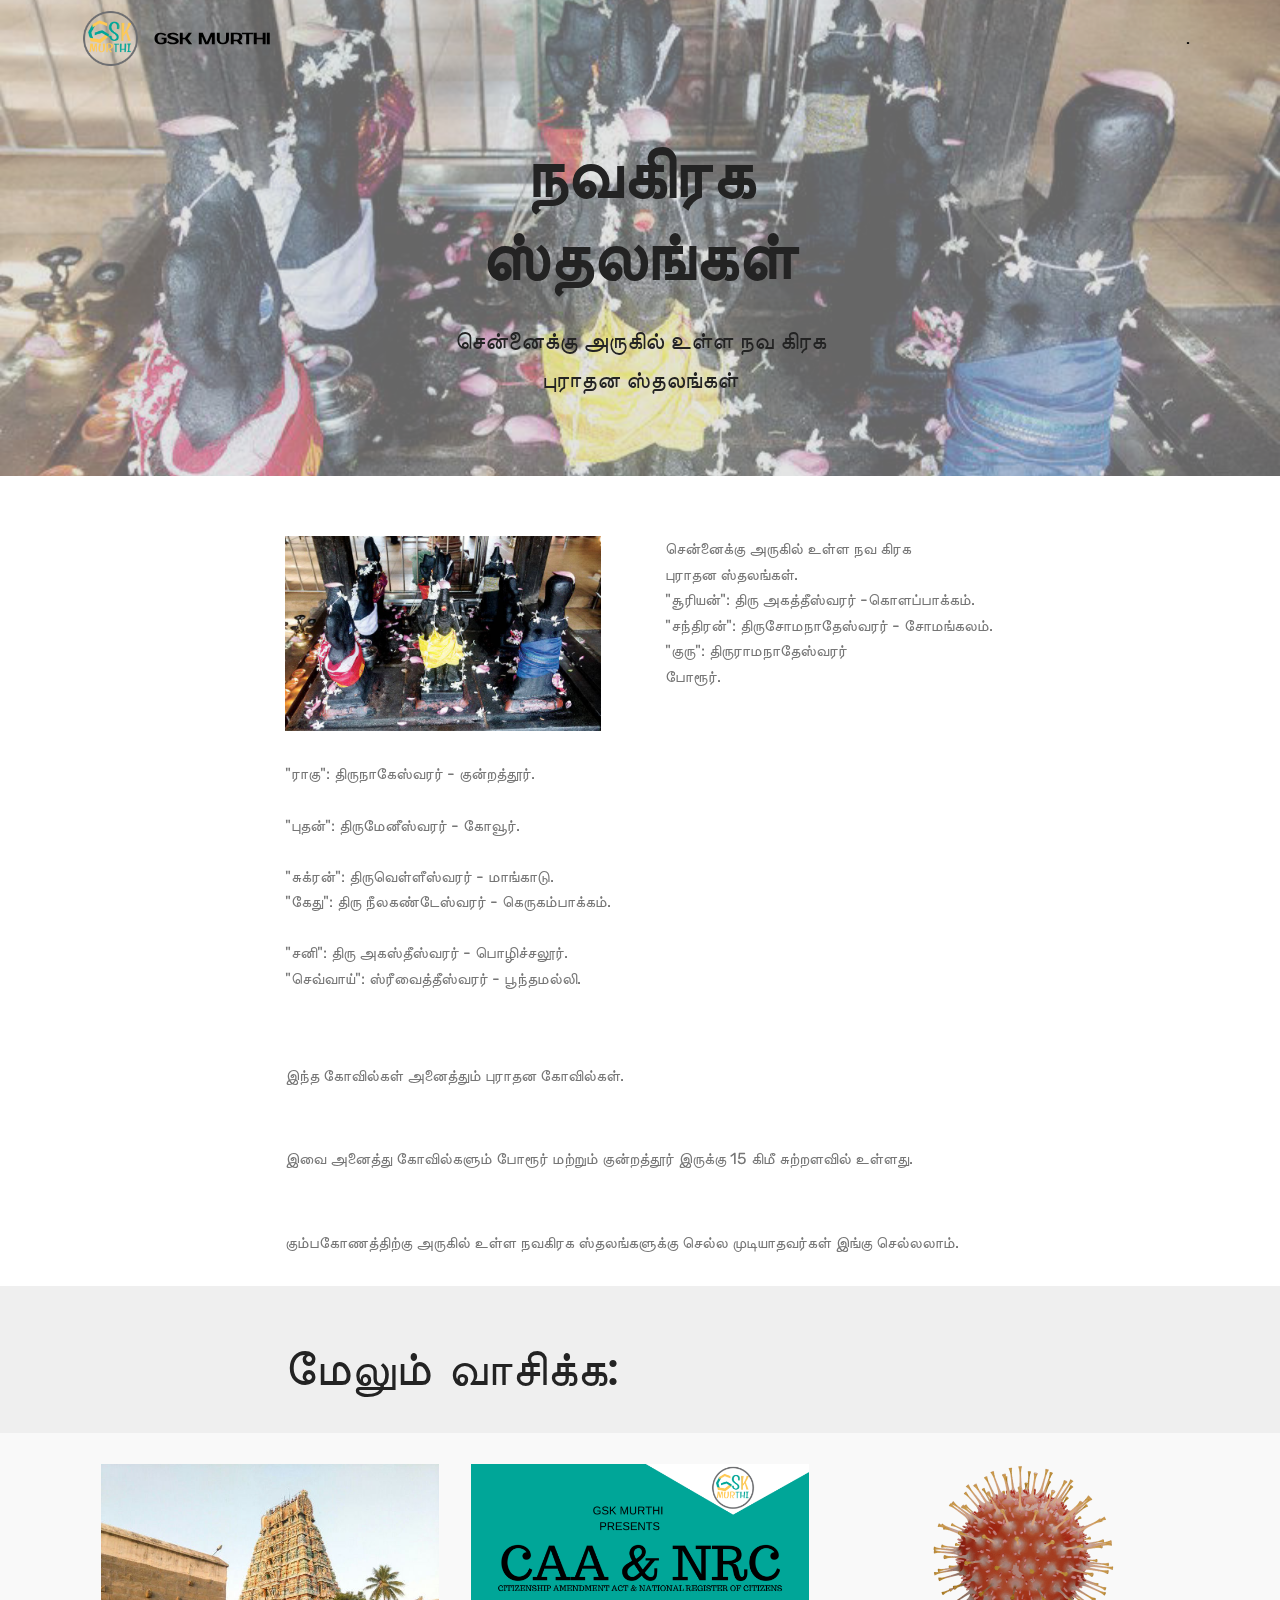
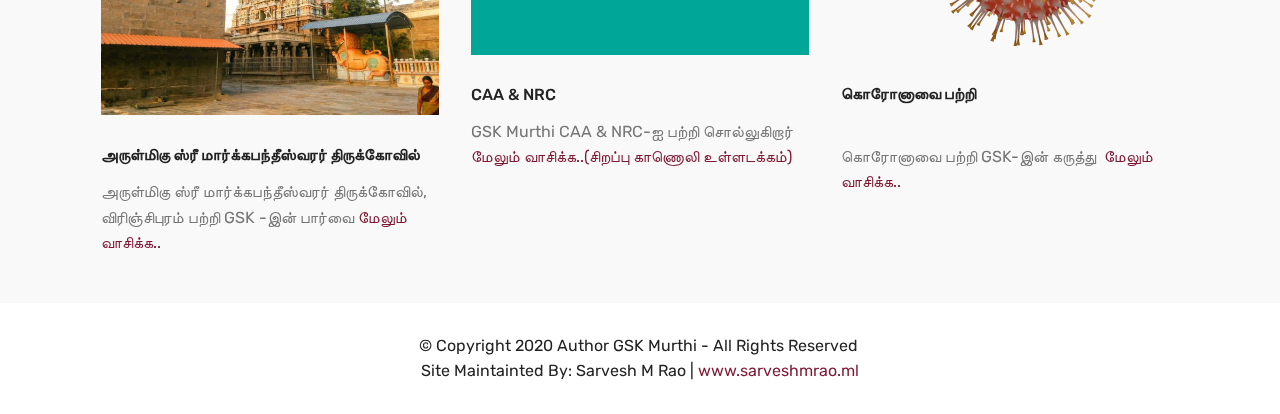
<file: navagraha.html>
<!DOCTYPE html>
<html  >
<head>
  <!-- Site made with Mobirise Website Builder v4.11.6, https://mobirise.com -->
  <meta charset="UTF-8">
  <meta http-equiv="X-UA-Compatible" content="IE=edge">
  <meta name="generator" content="Mobirise v4.11.6, mobirise.com">
  <meta name="viewport" content="width=device-width, initial-scale=1, minimum-scale=1">
  <link rel="shortcut icon" href="assets/images/ea402f5e-a09d-446f-b18f-67c1962cbec3-200x200-200x200.png" type="image/x-icon">
  <meta name="description" content="Navagraha Temples Near Chennai">
  
  <title>Navagraha Temples Near Chennai | GSK Murthi</title>
  <link rel="stylesheet" href="assets/bootstrap/css/bootstrap.min.css">
  <link rel="stylesheet" href="assets/bootstrap/css/bootstrap-grid.min.css">
  <link rel="stylesheet" href="assets/bootstrap/css/bootstrap-reboot.min.css">
  <link rel="stylesheet" href="assets/tether/tether.min.css">
  <link rel="stylesheet" href="assets/dropdown/css/style.css">
  <link rel="stylesheet" href="assets/theme/css/style.css">
  <link rel="preload" as="style" href="assets/mobirise/css/mbr-additional.css"><link rel="stylesheet" href="assets/mobirise/css/mbr-additional.css" type="text/css">
  
  
  
</head>
<body>
  <section class="menu cid-rUVtDQUav3" once="menu" id="menu1-1n">

    

    <nav class="navbar navbar-expand beta-menu navbar-dropdown align-items-center navbar-fixed-top navbar-toggleable-sm bg-color transparent">
        <button class="navbar-toggler navbar-toggler-right" type="button" data-toggle="collapse" data-target="#navbarSupportedContent" aria-controls="navbarSupportedContent" aria-expanded="false" aria-label="Toggle navigation">
            <div class="hamburger">
                <span></span>
                <span></span>
                <span></span>
                <span></span>
            </div>
        </button>
        <div class="menu-logo">
            <div class="navbar-brand">
                <span class="navbar-logo">
                    <a href="index.html">
                         <img src="assets/images/ea402f5e-a09d-446f-b18f-67c1962cbec3-200x200-200x200.png" alt="Mobirise" title="" style="height: 3.8rem;">
                    </a>
                </span>
                <span class="navbar-caption-wrap"><a class="navbar-caption text-black display-4" href="index.html">
                        GSK MURTHI</a></span>
            </div>
        </div>
        <div class="collapse navbar-collapse" id="navbarSupportedContent">
            <ul class="navbar-nav nav-dropdown nav-right" data-app-modern-menu="true"><li class="nav-item">
                    <a class="nav-link link text-black display-4" href="#top">.</a>
                </li></ul>
            
        </div>
    </nav>
</section>

<section class="engine"><a href="https://mobirise.info/v">html templates</a></section><section class="header1 cid-rUVtDSAJB5 mbr-parallax-background" id="header1-1o">

    

    <div class="mbr-overlay" style="opacity: 0.5; background-color: rgb(204, 204, 204);">
    </div>

    <div class="container">
        <div class="row justify-content-md-center">
            <div class="mbr-white col-md-10">
                <h1 class="mbr-section-title align-center mbr-bold pb-3 mbr-fonts-style display-1">நவகிரக 
<div>ஸ்தலங்கள்</div></h1>
                
                <p class="mbr-text align-center pb-3 mbr-fonts-style display-5">சென்னைக்கு அருகில் உள்ள நவ கிரக 
<br>புராதன ஸ்தலங்கள்</p>
                
            </div>
        </div>
    </div>

</section>

<section class="mbr-section content6 cid-rUVtDTPPGX" id="content6-1p">
    
     
    
    <div class="container">
        <div class="media-container-row">
            <div class="col-12 col-md-8">
                <div class="media-container-row">
                    <div class="mbr-figure" style="width: 105%;">
                      <img src="assets/images/navagraha-temples-800x494.jpg" alt="Mobirise" title="">  
                    </div>
                    <div class="media-content">
                        <div class="mbr-section-text">
                            <p class="mbr-text mb-0 mbr-fonts-style display-7">சென்னைக்கு அருகில் உள்ள நவ கிரக
<br>புராதன ஸ்தலங்கள்.<br>"சூரியன்": திரு அகத்தீஸ்வரர் -கொளப்பாக்கம். 
<br>"சந்திரன்": திருசோமநாதேஸ்வரர் - சோமங்கலம். 
<br>"குரு": திருராமநாதேஸ்வரர் 
<br>போரூர். <br></p>
                        </div>
                    </div>
                </div>
            </div>
        </div>
    </div>
</section>

<section class="mbr-section article content1 cid-rUVtDUFVvr" id="content1-1q">
    
     

    <div class="container">
        <div class="media-container-row">
            <div class="mbr-text col-12 col-md-8 mbr-fonts-style display-7">"ராகு": திருநாகேஸ்வரர் 
<span style="font-size: 1rem;">- குன்றத்தூர். &nbsp;</span><div><br></div><div>"புதன்": திருமேனீஸ்வரர் 
<span style="font-size: 1rem;">- கோவூர்.</span></div><div><br></div><div><span style="font-size: 1rem;">"சுக்ரன்": திருவெள்ளீஸ்வரர் 
-&nbsp;</span><span style="font-size: 1rem;">மாங்காடு. &nbsp;</span></div><div><span style="font-size: 1rem;">
</span></div><div><span style="font-size: 1rem;">"கேது": திரு நீலகண்டேஸ்வரர் - கெருகம்பாக்கம். 
</span></div><div><br></div><div><span style="font-size: 1rem;">"சனி": திரு அகஸ்தீஸ்வரர் - பொழிச்சலூர். 
</span></div><div><span style="font-size: 1rem;">
</span></div><div><span style="font-size: 1rem;">"செவ்வாய்": ஸ்ரீவைத்தீஸ்வரர் - பூந்தமல்லி.</span></div></div>
        </div>
    </div>
</section>

<section class="mbr-section article content1 cid-rUVtDWlfkH" id="content1-1s">
    
     

    <div class="container">
        <div class="media-container-row">
            <div class="mbr-text col-12 col-md-8 mbr-fonts-style display-7"><p><br></p><p>இந்த கோவில்கள் அனைத்தும் புராதன கோவில்கள். 
</p><p><br></p><p>இவை அனைத்து கோவில்களும் போரூர் மற்றும் குன்றத்தூர் இருக்கு 15 கிமீ சுற்றளவில் உள்ளது. 
</p><p><br></p><p>கும்பகோணத்திற்கு அருகில் உள்ள நவகிரக ஸ்தலங்களுக்கு செல்ல முடியாதவர்கள் இங்கு செல்லலாம்.</p></div>
        </div>
    </div>
</section>

<section class="mbr-section content4 cid-rUVtE35meq" id="content4-1z">

    

    <div class="container">
        <div class="media-container-row">
            <div class="title col-12 col-md-8">
                <h2 class="align-center pb-3 mbr-fonts-style display-2">மேலும் வாசிக்க:</h2>
                
                
            </div>
        </div>
    </div>
</section>

<section class="features2 cid-rUVKErkUwI" id="features2-3c">

    

    
    
    <div class="container">
        <div class="media-container-row">
            <div class="card p-3 col-12 col-md-6 col-lg-4">
                <div class="card-wrapper">
                    <div class="card-img">
                        <img src="assets/images/4cf33abb057b17fd906b570e4cb549b2-632x469.jpg" alt="Mobirise" title="">
                    </div>
                    <div class="card-box">
                        <h4 class="card-title pb-3 mbr-fonts-style display-7"><strong>அருள்மிகு ஸ்ரீ மார்க்கபந்தீஸ்வரர் திருக்கோவில்</strong></h4>
                        <p class="mbr-text mbr-fonts-style display-7">அருள்மிகு ஸ்ரீ மார்க்கபந்தீஸ்வரர் திருக்கோவில், விரிஞ்சிபுரம் பற்றி GSK -இன் பார்வை&nbsp;<a href="vrnjtmp.html">மேலும் வாசிக்க..</a></p>
                    </div>
                </div>
            </div>

            <div class="card p-3 col-12 col-md-6 col-lg-4">
                <div class="card-wrapper">
                    <div class="card-img">
                        <img src="assets/images/caa-nrc-632x356.png" alt="Mobirise" title="">
                    </div>
                    <div class="card-box ">
                        <h4 class="card-title pb-3 mbr-fonts-style display-7">CAA &amp; NRC</h4>
                        <p class="mbr-text mbr-fonts-style display-7">
                             GSK Murthi CAA &amp; NRC-ஐ பற்றி சொல்லுகிறார்  <a href="caanrc.html">மேலும் வாசிக்க..(சிறப்பு காணொலி உள்ளடக்கம்)</a>
                        </p>
                    </div>
                </div>
            </div>

            <div class="card p-3 col-12 col-md-6 col-lg-4">
                <div class="card-wrapper">
                    <div class="card-img">
                        <img src="assets/images/mbr-676x380.png" alt="Mobirise" title="">
                    </div>
                    <div class="card-box">
                        <h4 class="card-title pb-3 mbr-fonts-style display-7"><div><strong>கொரோனாவை பற்றி</strong></div></h4>
                        <p class="mbr-text mbr-fonts-style display-7"><br>கொரோனாவை பற்றி GSK-இன் கருத்து &nbsp;<a href="abtcorona.html">மேலும் வாசிக்க..</a>
                        </p>
                    </div>
                </div>
            </div>

            
        </div>
    </div>
</section>

<section once="" class="cid-rUVtE7TH1Y" id="footer6-22">

    

    

    <div class="container">
        <div class="media-container-row align-center mbr-white">
            <div class="col-12">
                <p class="mbr-text mb-0 mbr-fonts-style display-7">
                    © Copyright 2020 Author GSK Murthi&nbsp;- All Rights Reserved&nbsp;<br>Site Maintainted By: Sarvesh M Rao | <a href="https://www.sarveshmrao.ml" target="_blank">www.sarveshmrao.ml</a>
                </p>
            </div>
        </div>
    </div>
</section>


  <script src="assets/web/assets/jquery/jquery.min.js"></script>
  <script src="assets/popper/popper.min.js"></script>
  <script src="assets/bootstrap/js/bootstrap.min.js"></script>
  <script src="assets/tether/tether.min.js"></script>
  <script src="assets/smoothscroll/smooth-scroll.js"></script>
  <script src="assets/dropdown/js/nav-dropdown.js"></script>
  <script src="assets/dropdown/js/navbar-dropdown.js"></script>
  <script src="assets/touchswipe/jquery.touch-swipe.min.js"></script>
  <script src="assets/parallax/jarallax.min.js"></script>
  <script src="assets/theme/js/script.js"></script>
  
  
</body>
</html>
</file>
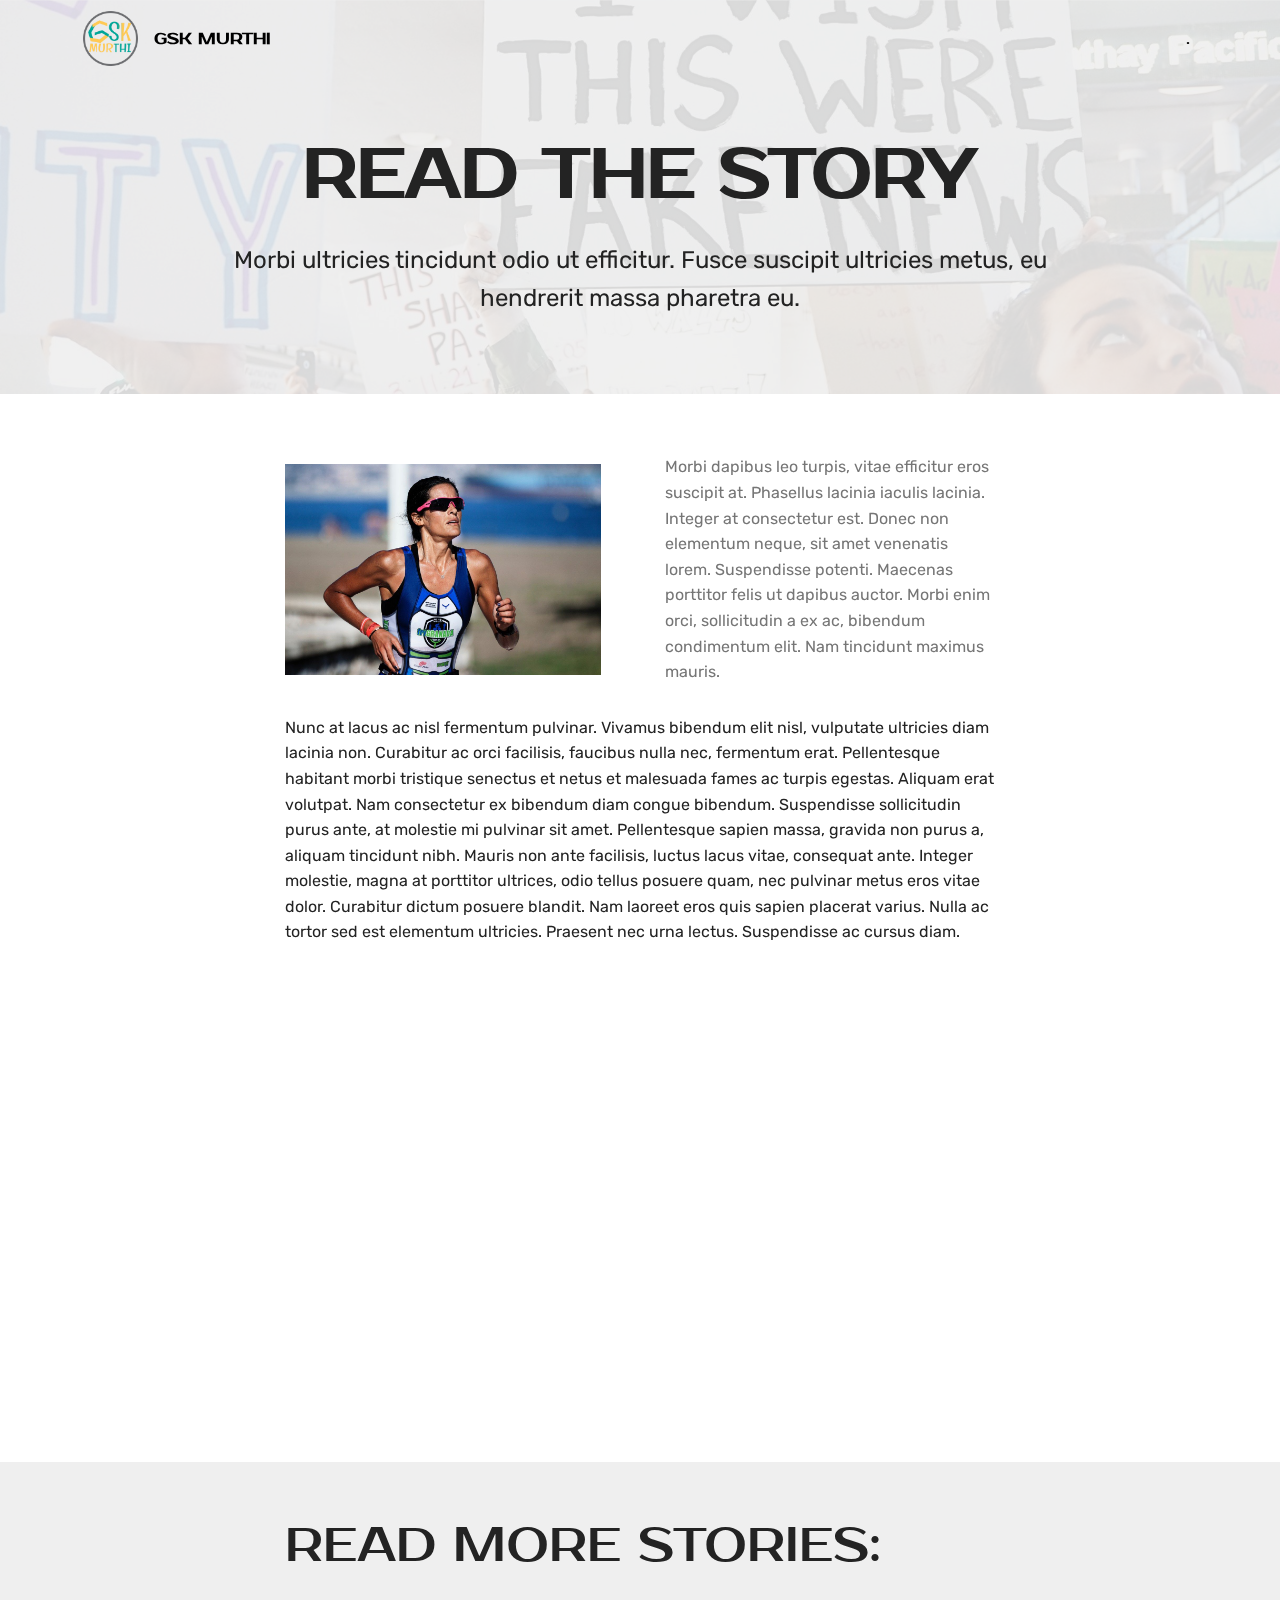
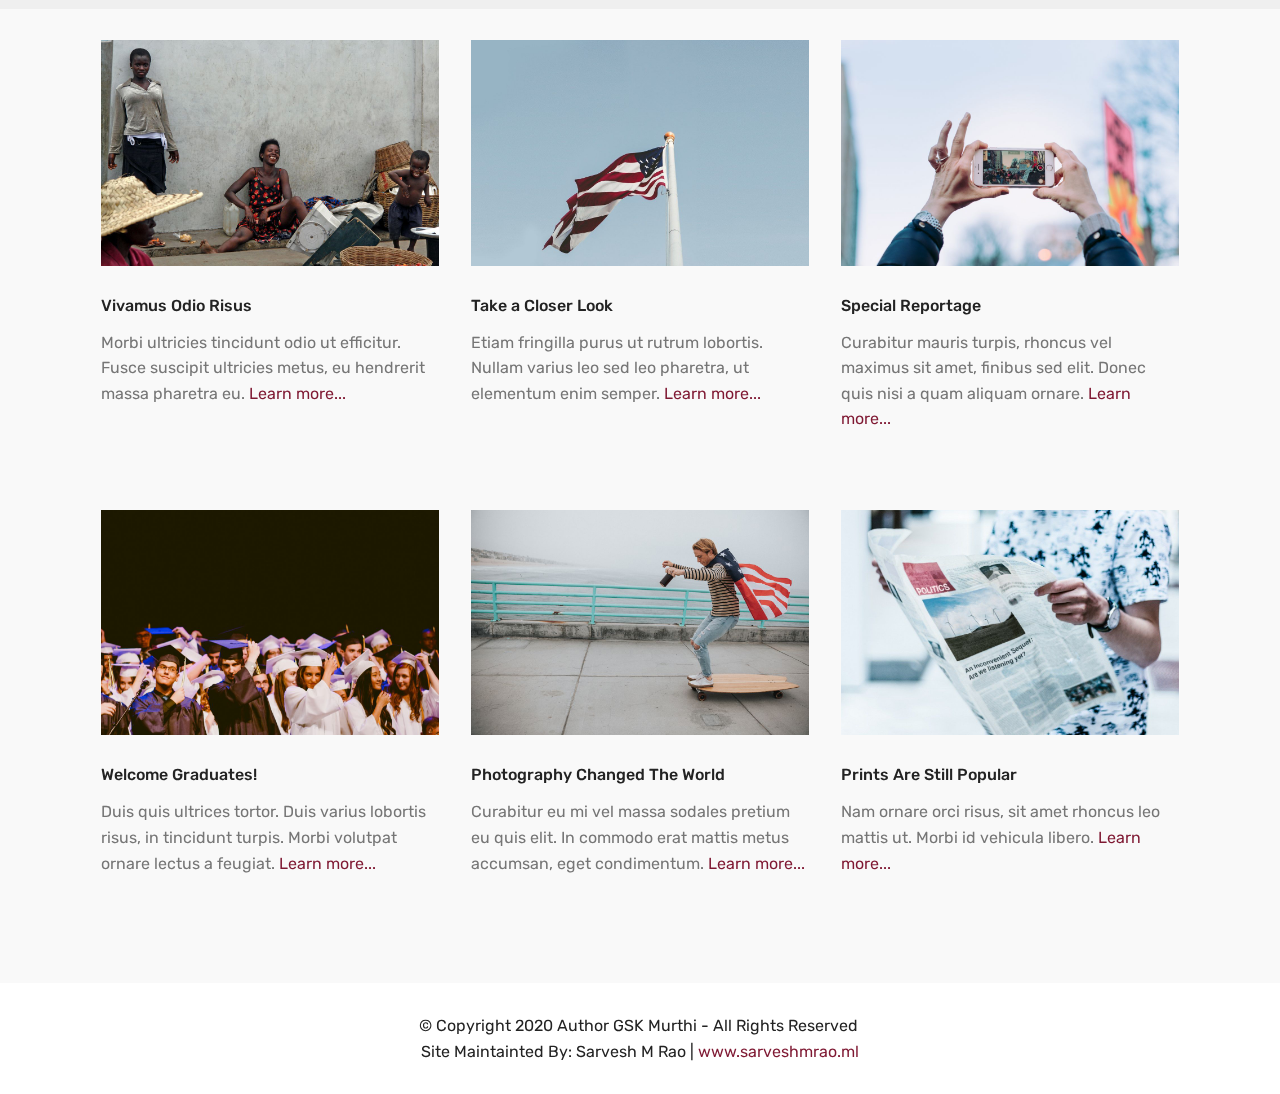
<file: story.html>
<!DOCTYPE html>
<html  >
<head>
  <!-- Site made with Mobirise Website Builder v4.11.6, https://mobirise.com -->
  <meta charset="UTF-8">
  <meta http-equiv="X-UA-Compatible" content="IE=edge">
  <meta name="generator" content="Mobirise v4.11.6, mobirise.com">
  <meta name="viewport" content="width=device-width, initial-scale=1, minimum-scale=1">
  <link rel="shortcut icon" href="assets/images/ea402f5e-a09d-446f-b18f-67c1962cbec3-200x200-200x200.png" type="image/x-icon">
  <meta name="description" content="Website Generator Description">
  
  <title>Short Story</title>
  <link rel="stylesheet" href="assets/bootstrap/css/bootstrap.min.css">
  <link rel="stylesheet" href="assets/bootstrap/css/bootstrap-grid.min.css">
  <link rel="stylesheet" href="assets/bootstrap/css/bootstrap-reboot.min.css">
  <link rel="stylesheet" href="assets/tether/tether.min.css">
  <link rel="stylesheet" href="assets/dropdown/css/style.css">
  <link rel="stylesheet" href="assets/theme/css/style.css">
  <link rel="preload" as="style" href="assets/mobirise/css/mbr-additional.css"><link rel="stylesheet" href="assets/mobirise/css/mbr-additional.css" type="text/css">
  
  
  
</head>
<body>
  <section class="menu cid-qvXpD9962R" once="menu" id="menu1-p">

    

    <nav class="navbar navbar-expand beta-menu navbar-dropdown align-items-center navbar-fixed-top navbar-toggleable-sm bg-color transparent">
        <button class="navbar-toggler navbar-toggler-right" type="button" data-toggle="collapse" data-target="#navbarSupportedContent" aria-controls="navbarSupportedContent" aria-expanded="false" aria-label="Toggle navigation">
            <div class="hamburger">
                <span></span>
                <span></span>
                <span></span>
                <span></span>
            </div>
        </button>
        <div class="menu-logo">
            <div class="navbar-brand">
                <span class="navbar-logo">
                    <a href="index.html">
                         <img src="assets/images/ea402f5e-a09d-446f-b18f-67c1962cbec3-200x200-200x200.png" alt="Mobirise" title="" style="height: 3.8rem;">
                    </a>
                </span>
                <span class="navbar-caption-wrap"><a class="navbar-caption text-black display-4" href="index.html">
                        GSK MURTHI</a></span>
            </div>
        </div>
        <div class="collapse navbar-collapse" id="navbarSupportedContent">
            <ul class="navbar-nav nav-dropdown nav-right" data-app-modern-menu="true"><li class="nav-item">
                    <a class="nav-link link text-black display-4" href="#top">.</a>
                </li></ul>
            
        </div>
    </nav>
</section>

<section class="engine"><a href="https://mobirise.info/b">how to create your own site for free</a></section><section class="header1 cid-qwem7MxJXp mbr-parallax-background" id="header1-r">

    

    <div class="mbr-overlay" style="opacity: 0.9; background-color: rgb(239, 239, 239);">
    </div>

    <div class="container">
        <div class="row justify-content-md-center">
            <div class="mbr-white col-md-10">
                <h1 class="mbr-section-title align-center mbr-bold pb-3 mbr-fonts-style display-1">READ THE STORY</h1>
                
                <p class="mbr-text align-center pb-3 mbr-fonts-style display-5">
                    Morbi ultricies tincidunt odio ut efficitur. Fusce suscipit ultricies metus, eu hendrerit massa pharetra eu.
                </p>
                
            </div>
        </div>
    </div>

</section>

<section class="mbr-section content6 cid-qweqpA5jv6" id="content6-1a">
    
     
    
    <div class="container">
        <div class="media-container-row">
            <div class="col-12 col-md-8">
                <div class="media-container-row">
                    <div class="mbr-figure" style="width: 105%;">
                      <img src="assets/images/quino-al-223138-1200x800.jpg" alt="Mobirise" title="">  
                    </div>
                    <div class="media-content">
                        <div class="mbr-section-text">
                            <p class="mbr-text mb-0 mbr-fonts-style display-7">Morbi dapibus leo turpis, vitae efficitur eros suscipit at. Phasellus lacinia iaculis lacinia. Integer at consectetur est. Donec non elementum neque, sit amet venenatis lorem. Suspendisse potenti. Maecenas porttitor felis ut dapibus auctor. Morbi enim orci, sollicitudin a ex ac, bibendum condimentum elit. Nam tincidunt maximus mauris.&nbsp;</p>
                        </div>
                    </div>
                </div>
            </div>
        </div>
    </div>
</section>

<section class="mbr-section article content1 cid-qwemfygy69" id="content1-u">
    
     

    <div class="container">
        <div class="media-container-row">
            <div class="mbr-text col-12 col-md-8 mbr-fonts-style display-7">Nunc at lacus ac nisl fermentum pulvinar. Vivamus bibendum elit nisl, vulputate ultricies diam lacinia non. Curabitur ac orci facilisis, faucibus nulla nec, fermentum erat. Pellentesque habitant morbi tristique senectus et netus et malesuada fames ac turpis egestas. Aliquam erat volutpat. Nam consectetur ex bibendum diam congue bibendum. Suspendisse sollicitudin purus ante, at molestie mi pulvinar sit amet. Pellentesque sapien massa, gravida non purus a, aliquam tincidunt nibh. Mauris non ante facilisis, luctus lacus vitae, consequat ante. Integer molestie, magna at porttitor ultrices, odio tellus posuere quam, nec pulvinar metus eros vitae dolor. Curabitur dictum posuere blandit. Nam laoreet eros quis sapien placerat varius. Nulla ac tortor sed est elementum ultricies. Praesent nec urna lectus. Suspendisse ac cursus diam.</div>
        </div>
    </div>
</section>

<section class="cid-qweJgIjS6x" id="video1-1m">

    
    
    <figure class="mbr-figure align-center container">
        <div class="video-block" style="width: 66%;">
            <div><iframe class="mbr-embedded-video" src="https://www.youtube.com/embed/uNCr7NdOJgw?rel=0&amp;amp;showinfo=0&amp;autoplay=0&amp;loop=0" width="1280" height="720" frameborder="0" allowfullscreen></iframe></div>
        </div>
    </figure>
</section>

<section class="mbr-section content4 cid-qwemne7EsI" id="content4-v">

    

    <div class="container">
        <div class="media-container-row">
            <div class="title col-12 col-md-8">
                <h2 class="align-center pb-3 mbr-fonts-style display-2">READ MORE STORIES:</h2>
                
                
            </div>
        </div>
    </div>
</section>

<section class="features2 cid-qwemnNvuW6" id="features2-w">

    

    
    
    <div class="container">
        <div class="media-container-row">
            <div class="card p-3 col-12 col-md-6 col-lg-4">
                <div class="card-wrapper">
                    <div class="card-img">
                        <img src="assets/images/bill-wegener-286910-1200x800.jpg" alt="Mobirise" title="">
                    </div>
                    <div class="card-box">
                        <h4 class="card-title pb-3 mbr-fonts-style display-7">Vivamus Odio Risus</h4>
                        <p class="mbr-text mbr-fonts-style display-7">
                            Morbi ultricies tincidunt odio ut efficitur. Fusce suscipit ultricies metus, eu hendrerit massa pharetra eu.  <a href="http://mobirise.com">Learn more...</a>
                        </p>
                    </div>
                </div>
            </div>

            <div class="card p-3 col-12 col-md-6 col-lg-4">
                <div class="card-wrapper">
                    <div class="card-img">
                        <img src="assets/images/thomas-kelley-82289-1200x800.jpg" alt="Mobirise" title="">
                    </div>
                    <div class="card-box ">
                        <h4 class="card-title pb-3 mbr-fonts-style display-7">Take a Сloser Look</h4>
                        <p class="mbr-text mbr-fonts-style display-7">
                             Etiam fringilla purus ut rutrum lobortis. Nullam varius leo sed leo pharetra, ut elementum enim semper.  <a href="http://mobirise.com">Learn more...</a>
                        </p>
                    </div>
                </div>
            </div>

            <div class="card p-3 col-12 col-md-6 col-lg-4">
                <div class="card-wrapper">
                    <div class="card-img">
                        <img src="assets/images/alice-donovan-rouse-194653-1200x800.jpg" alt="Mobirise" title="">
                    </div>
                    <div class="card-box">
                        <h4 class="card-title pb-3 mbr-fonts-style display-7">Special Reportage</h4>
                        <p class="mbr-text mbr-fonts-style display-7">
                            Curabitur mauris turpis, rhoncus vel maximus sit amet, finibus sed elit. Donec quis nisi a quam aliquam ornare.&nbsp;<a href="http://mobirise.com">Learn more...</a>
                        </p>
                    </div>
                </div>
            </div>

            
        </div>
    </div>
</section>

<section class="features2 cid-qwemo9weie" id="features2-x">

    

    
    
    <div class="container">
        <div class="media-container-row">
            <div class="card p-3 col-12 col-md-6 col-lg-4">
                <div class="card-wrapper">
                    <div class="card-img">
                        <img src="assets/images/caleb-woods-275754-1200x800.jpg" alt="Mobirise" title="">
                    </div>
                    <div class="card-box">
                        <h4 class="card-title pb-3 mbr-fonts-style display-7">Welcome Graduates!</h4>
                        <p class="mbr-text mbr-fonts-style display-7">
                            Duis quis ultrices tortor. Duis varius lobortis risus, in tincidunt turpis. Morbi volutpat ornare lectus a feugiat. <a href="http://mobirise.com">Learn more...</a>
                        </p>
                    </div>
                </div>
            </div>

            <div class="card p-3 col-12 col-md-6 col-lg-4">
                <div class="card-wrapper">
                    <div class="card-img">
                        <img src="assets/images/nathan-dumlao-299032-1200x800.jpg" alt="Mobirise" title="">
                    </div>
                    <div class="card-box ">
                        <h4 class="card-title pb-3 mbr-fonts-style display-7">Photography Changed The World</h4>
                        <p class="mbr-text mbr-fonts-style display-7">
                            Curabitur eu mi vel massa sodales pretium eu quis elit. In commodo erat mattis metus accumsan, eget condimentum. <a href="http://mobirise.com">Learn more...</a>
                        </p>
                    </div>
                </div>
            </div>

            <div class="card p-3 col-12 col-md-6 col-lg-4">
                <div class="card-wrapper">
                    <div class="card-img">
                        <img src="assets/images/priscilla-du-preez-341138-1200x800.jpg" alt="Mobirise" title="">
                    </div>
                    <div class="card-box">
                        <h4 class="card-title pb-3 mbr-fonts-style display-7">Prints Are Still Popular</h4>
                        <p class="mbr-text mbr-fonts-style display-7">
                            Nam ornare orci risus, sit amet rhoncus leo mattis ut. Morbi id vehicula libero.  <a href="http://mobirise.com">Learn more...</a>
                        </p>
                    </div>
                </div>
            </div>

            
        </div>
    </div>
</section>

<section once="" class="cid-qvXyg54p6f" id="footer6-q">

    

    

    <div class="container">
        <div class="media-container-row align-center mbr-white">
            <div class="col-12">
                <p class="mbr-text mb-0 mbr-fonts-style display-7">
                    © Copyright 2020 Author GSK Murthi&nbsp;- All Rights Reserved&nbsp;<br>Site Maintainted By: Sarvesh M Rao | <a href="https://www.sarveshmrao.ml" target="_blank">www.sarveshmrao.ml</a>
                </p>
            </div>
        </div>
    </div>
</section>


  <script src="assets/web/assets/jquery/jquery.min.js"></script>
  <script src="assets/popper/popper.min.js"></script>
  <script src="assets/bootstrap/js/bootstrap.min.js"></script>
  <script src="assets/tether/tether.min.js"></script>
  <script src="assets/smoothscroll/smooth-scroll.js"></script>
  <script src="assets/parallax/jarallax.min.js"></script>
  <script src="assets/dropdown/js/nav-dropdown.js"></script>
  <script src="assets/dropdown/js/navbar-dropdown.js"></script>
  <script src="assets/touchswipe/jquery.touch-swipe.min.js"></script>
  <script src="assets/theme/js/script.js"></script>
  
  
</body>
</html>
</file>
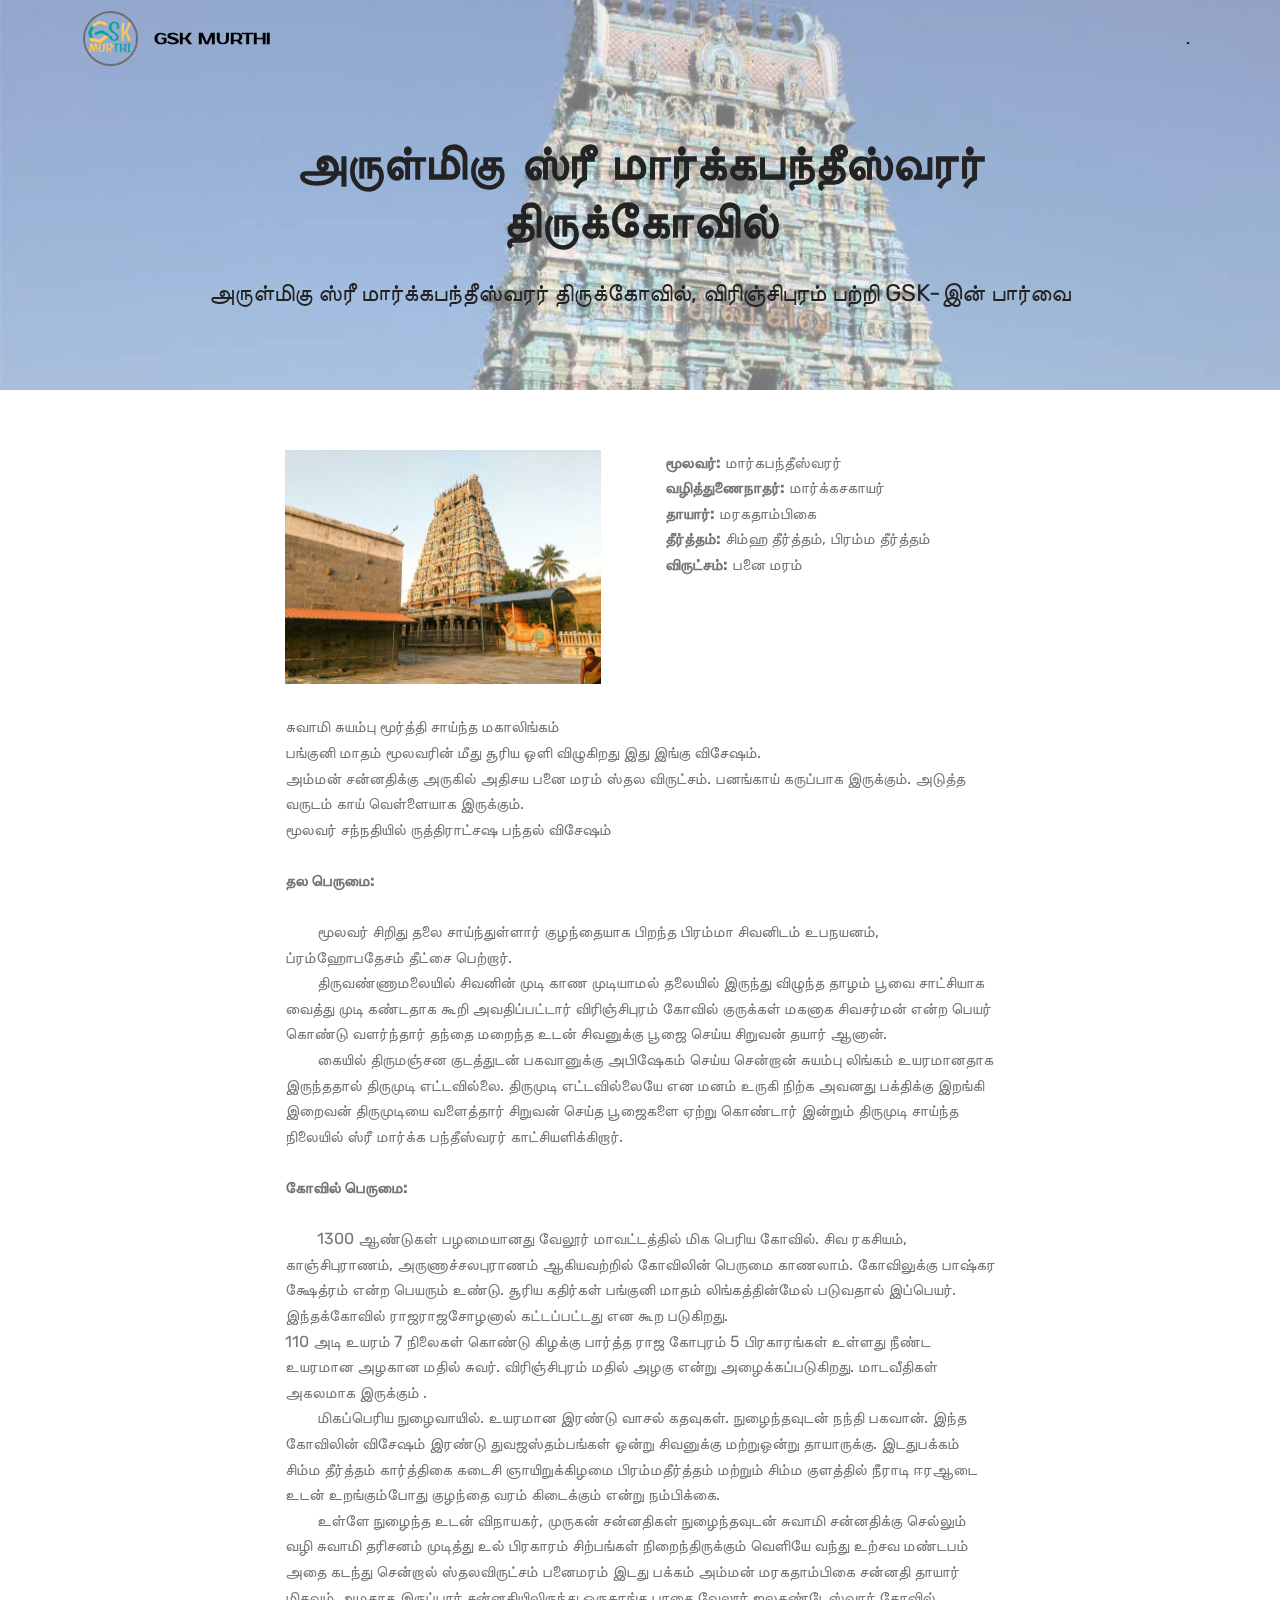
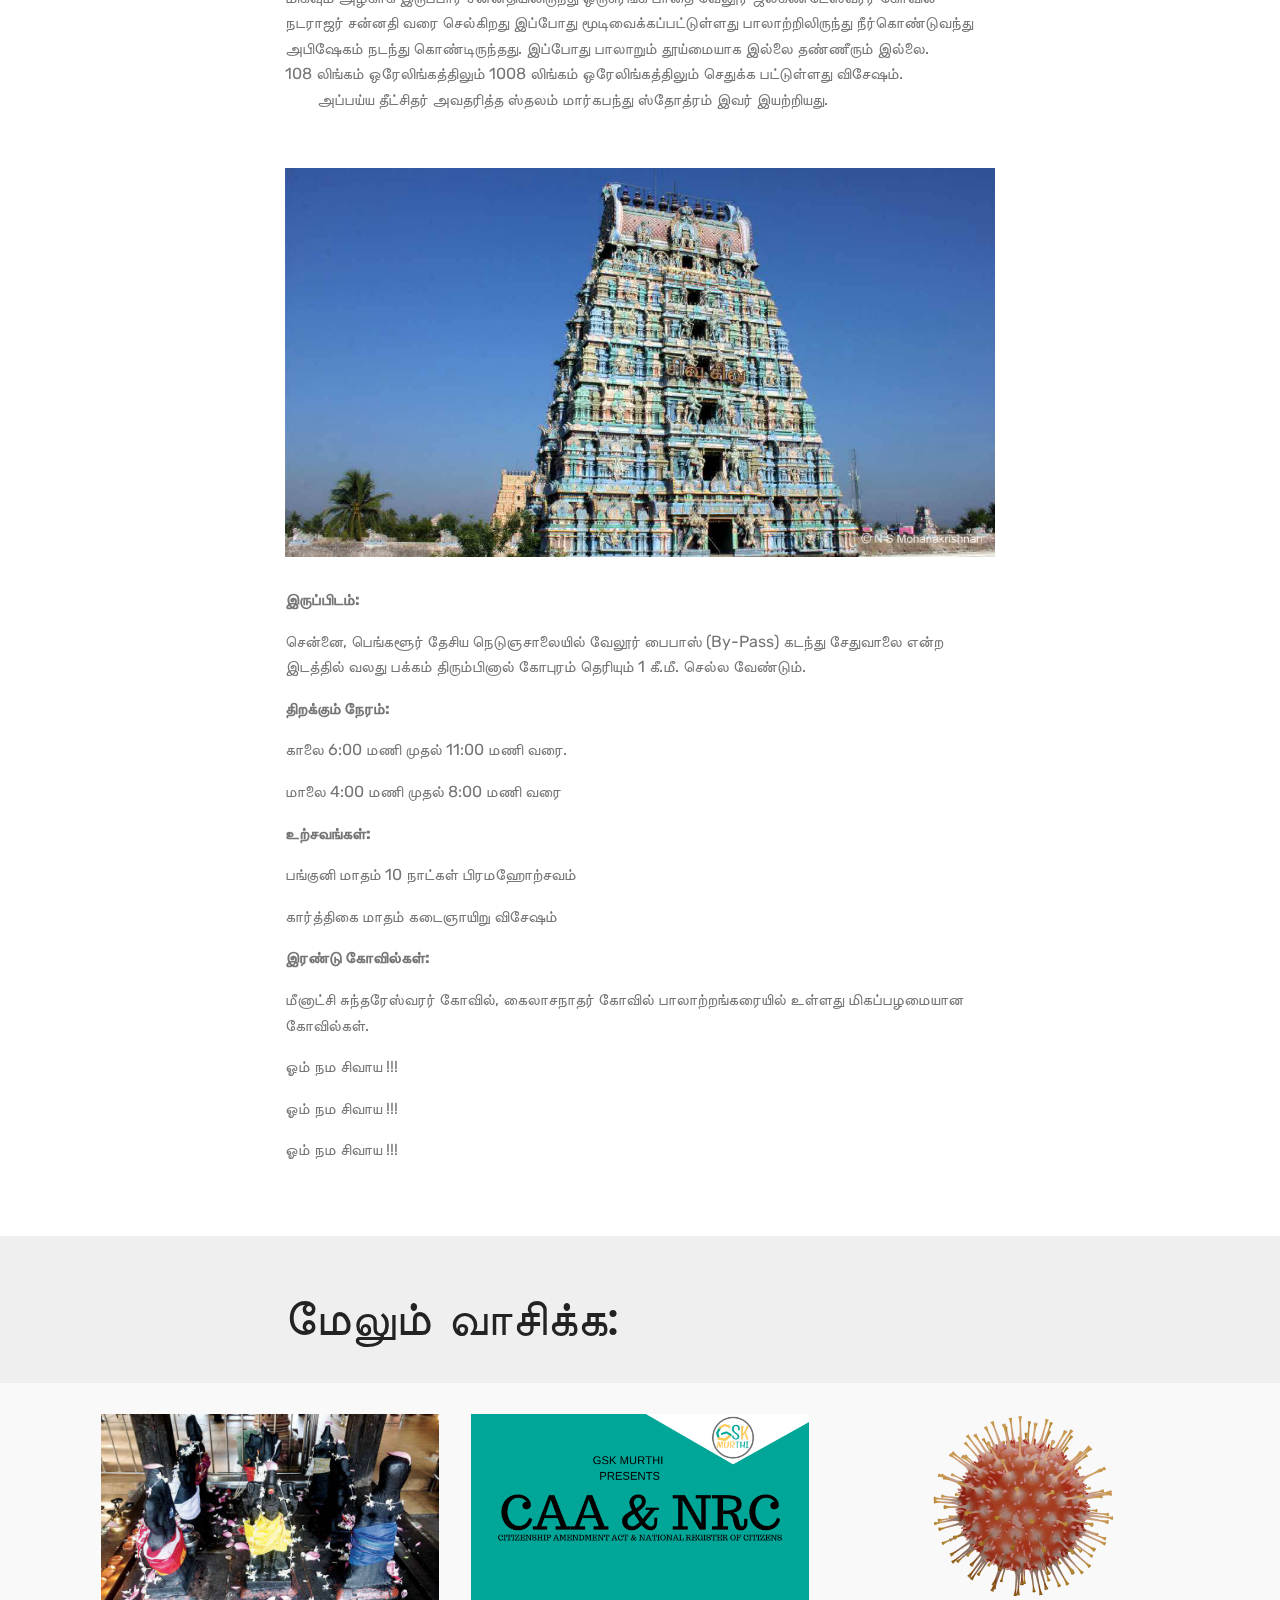
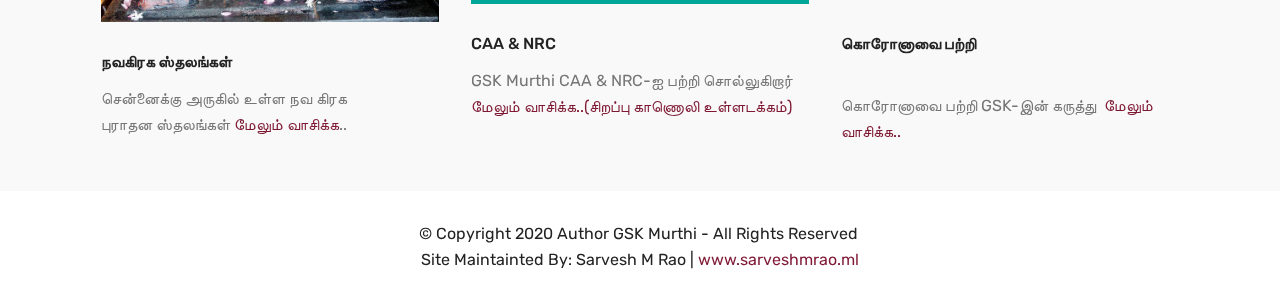
<file: vrnjtmp.html>
<!DOCTYPE html>
<html  >
<head>
  <!-- Site made with Mobirise Website Builder v4.11.6, https://mobirise.com -->
  <meta charset="UTF-8">
  <meta http-equiv="X-UA-Compatible" content="IE=edge">
  <meta name="generator" content="Mobirise v4.11.6, mobirise.com">
  <meta name="viewport" content="width=device-width, initial-scale=1, minimum-scale=1">
  <link rel="shortcut icon" href="assets/images/ea402f5e-a09d-446f-b18f-67c1962cbec3-200x200-200x200.png" type="image/x-icon">
  <meta name="description" content="Virinjipuram Temple">
  
  <title>Virinjipuram Temple | GSK Murthi</title>
  <link rel="stylesheet" href="assets/bootstrap/css/bootstrap.min.css">
  <link rel="stylesheet" href="assets/bootstrap/css/bootstrap-grid.min.css">
  <link rel="stylesheet" href="assets/bootstrap/css/bootstrap-reboot.min.css">
  <link rel="stylesheet" href="assets/tether/tether.min.css">
  <link rel="stylesheet" href="assets/dropdown/css/style.css">
  <link rel="stylesheet" href="assets/theme/css/style.css">
  <link rel="preload" as="style" href="assets/mobirise/css/mbr-additional.css"><link rel="stylesheet" href="assets/mobirise/css/mbr-additional.css" type="text/css">
  
  
  
</head>
<body>
  <section class="menu cid-rUVFOjkGS8" once="menu" id="menu1-2u">

    

    <nav class="navbar navbar-expand beta-menu navbar-dropdown align-items-center navbar-fixed-top navbar-toggleable-sm bg-color transparent">
        <button class="navbar-toggler navbar-toggler-right" type="button" data-toggle="collapse" data-target="#navbarSupportedContent" aria-controls="navbarSupportedContent" aria-expanded="false" aria-label="Toggle navigation">
            <div class="hamburger">
                <span></span>
                <span></span>
                <span></span>
                <span></span>
            </div>
        </button>
        <div class="menu-logo">
            <div class="navbar-brand">
                <span class="navbar-logo">
                    <a href="index.html">
                         <img src="assets/images/ea402f5e-a09d-446f-b18f-67c1962cbec3-200x200-200x200.png" alt="Mobirise" title="" style="height: 3.8rem;">
                    </a>
                </span>
                <span class="navbar-caption-wrap"><a class="navbar-caption text-black display-4" href="index.html">
                        GSK MURTHI</a></span>
            </div>
        </div>
        <div class="collapse navbar-collapse" id="navbarSupportedContent">
            <ul class="navbar-nav nav-dropdown nav-right" data-app-modern-menu="true"><li class="nav-item">
                    <a class="nav-link link text-black display-4" href="#top">.</a>
                </li></ul>
            
        </div>
    </nav>
</section>

<section class="engine"><a href="https://mobirise.info/n">simple website templates</a></section><section class="header1 cid-rUVFOkC8LI mbr-parallax-background" id="header1-2v">

    

    <div class="mbr-overlay" style="opacity: 0.5; background-color: rgb(239, 239, 239);">
    </div>

    <div class="container">
        <div class="row justify-content-md-center">
            <div class="mbr-white col-md-10">
                <h1 class="mbr-section-title align-center mbr-bold pb-3 mbr-fonts-style display-2">அருள்மிகு ஸ்ரீ மார்க்கபந்தீஸ்வரர் திருக்கோவில்</h1>
                
                <p class="mbr-text align-center pb-3 mbr-fonts-style display-5">அருள்மிகு ஸ்ரீ மார்க்கபந்தீஸ்வரர் திருக்கோவில், விரிஞ்சிபுரம் பற்றி GSK-இன் பார்வை
                </p>
                
            </div>
        </div>
    </div>

</section>

<section class="mbr-section content6 cid-rUVFOlBTyQ" id="content6-2w">
    
     
    
    <div class="container">
        <div class="media-container-row">
            <div class="col-12 col-md-8">
                <div class="media-container-row">
                    <div class="mbr-figure" style="width: 105%;">
                      <img src="assets/images/4cf33abb057b17fd906b570e4cb549b2-632x469.jpg" alt="Mobirise" title="">  
                    </div>
                    <div class="media-content">
                        <div class="mbr-section-text">
                            <p class="mbr-text mb-0 mbr-fonts-style display-7"><strong>மூலவர்:</strong> மார்கபந்தீஸ்வரர் 
<br><strong>வழித்துணைநாதர்:</strong> மார்க்கசகாயர் 
<br><strong>தாயார்:</strong> மரகதாம்பிகை 
<br><strong>தீர்த்தம்:</strong> சிம்ஹ தீர்த்தம், பிரம்ம தீர்த்தம் 
<br><strong>விருட்சம்:</strong> பனை மரம் &nbsp;<br></p>
                        </div>
                    </div>
                </div>
            </div>
        </div>
    </div>
</section>

<section class="mbr-section article content1 cid-rUVFOmoVFx" id="content1-2x">
    
     

    <div class="container">
        <div class="media-container-row">
            <div class="mbr-text col-12 col-md-8 mbr-fonts-style display-7"><div>சுவாமி சுயம்பு மூர்த்தி சாய்ந்த மகாலிங்கம் 
</div><div>பங்குனி மாதம் மூலவரின் மீது சூரிய ஒளி விழுகிறது இது இங்கு விசேஷம்.
</div><div>அம்மன் சன்னதிக்கு அருகில் அதிசய பனை மரம் ஸ்தல விருட்சம். பனங்காய் கருப்பாக இருக்கும். அடுத்த வருடம் காய் வெள்ளையாக இருக்கும். 
</div><div>மூலவர் சந்நதியில் ருத்திராட்சஷ பந்தல் விசேஷம்
</div><div><br></div><div><strong>தல பெருமை: 
</strong></div><div><strong><br></strong></div><div>&nbsp;&nbsp;&nbsp;&nbsp;&nbsp;&nbsp;&nbsp;&nbsp;மூலவர் சிறிது தலை சாய்ந்துள்ளார் குழந்தையாக பிறந்த பிரம்மா சிவனிடம் உபநயனம், ப்ரம்ஹோபதேசம் தீட்சை பெற்றார்.
</div><div>
</div><div>&nbsp;&nbsp;&nbsp;&nbsp;&nbsp;&nbsp;&nbsp;&nbsp;திருவண்ணாமலையில் சிவனின் முடி காண முடியாமல் தலையில் இருந்து விழுந்த தாழம் பூவை சாட்சியாக வைத்து முடி கண்டதாக கூறி அவதிப்பட்டார்  விரிஞ்சிபுரம் கோவில் குருக்கள் மகனாக சிவசர்மன் என்ற பெயர் கொண்டு வளர்ந்தார் தந்தை மறைந்த உடன் சிவனுக்கு பூஜை செய்ய சிறுவன் தயார் ஆனான்.
</div><div>&nbsp;&nbsp;&nbsp;&nbsp;&nbsp;&nbsp;&nbsp;&nbsp;கையில் திருமஞ்சன குடத்துடன் பகவானுக்கு அபிஷேகம் செய்ய சென்றான் சுயம்பு லிங்கம் உயரமானதாக இருந்ததால் திருமுடி எட்டவில்லை. திருமுடி எட்டவில்லையே என மனம் உருகி நிற்க அவனது பக்திக்கு இறங்கி இறைவன் திருமுடியை வளைத்தார் சிறுவன் செய்த பூஜைகளை ஏற்று கொண்டார் இன்றும் திருமுடி சாய்ந்த நிலையில் ஸ்ரீ மார்க்க பந்தீஸ்வரர் காட்சியளிக்கிறார்.
</div><div><br></div><div><strong>கோவில் பெருமை:&nbsp;</strong></div><div><strong><br></strong></div><div>&nbsp;&nbsp;&nbsp;&nbsp;&nbsp;&nbsp;&nbsp;&nbsp;1300 ஆண்டுகள் பழமையானது வேலூர் மாவட்டத்தில் மிக பெரிய கோவில். சிவ ரகசியம், காஞ்சிபுராணம், அருணாச்சலபுராணம் ஆகியவற்றில் கோவிலின் பெருமை காணலாம். கோவிலுக்கு பாஷ்கர க்ஷேத்ரம் என்ற பெயரும் உண்டு. சூரிய கதிர்கள் பங்குனி மாதம் லிங்கத்தின்மேல் படுவதால் இப்பெயர்.
</div><div>இந்தக்கோவில் ராஜராஜசோழனால் கட்டப்பட்டது என கூற படுகிறது.
</div><div>110 அடி உயரம் 7 நிலைகள் கொண்டு கிழக்கு பார்த்த ராஜ கோபுரம் 5 பிரகாரங்கள் உள்ளது நீண்ட உயரமான  அழகான மதில் சுவர். விரிஞ்சிபுரம் மதில் அழகு என்று அழைக்கப்படுகிறது. மாடவீதிகள் அகலமாக இருக்கும் .
</div><div>
</div><div>&nbsp;&nbsp;&nbsp;&nbsp;&nbsp;&nbsp;&nbsp;&nbsp;மிகப்பெரிய நுழைவாயில். உயரமான இரண்டு வாசல் கதவுகள். நுழைந்தவுடன் நந்தி பகவான். இந்த கோவிலின் விசேஷம் இரண்டு  துவஜஸ்தம்பங்கள் ஒன்று சிவனுக்கு மற்றுஒன்று தாயாருக்கு. இடதுபக்கம் சிம்ம தீர்த்தம் கார்த்திகை கடைசி ஞாயிறுக்கிழமை பிரம்மதீர்த்தம் மற்றும் சிம்ம குளத்தில் நீராடி ஈரஆடை உடன் உறங்கும்போது குழந்தை வரம் கிடைக்கும் என்று நம்பிக்கை.
</div><div>
</div><div>&nbsp;&nbsp;&nbsp;&nbsp;&nbsp;&nbsp;&nbsp;&nbsp;உள்ளே நுழைந்த உடன் விநாயகர், முருகன் சன்னதிகள் நுழைந்தவுடன் சுவாமி சன்னதிக்கு செல்லும் வழி சுவாமி தரிசனம் முடித்து உல் பிரகாரம் சிற்பங்கள் நிறைந்திருக்கும் வெளியே வந்து உற்சவ மண்டபம் அதை கடந்து சென்றால் ஸ்தலவிருட்சம் பனைமரம் இடது பக்கம் அம்மன் மரகதாம்பிகை சன்னதி தாயார் மிகவும் அழகாக இருப்பார் சன்னதியிலிருந்து ஒருசுரங்க பாதை வேலூர் ஜலகண்டேஸ்வரர் கோவில் நடராஜர் சன்னதி வரை செல்கிறது இப்போது மூடிவைக்கப்பட்டுள்ளது பாலாற்றிலிருந்து நீர்கொண்டுவந்து அபிஷேகம் நடந்து கொண்டிருந்தது. இப்போது பாலாறும் தூய்மையாக இல்லை தண்ணீரும் இல்லை. 
</div><div>108 லிங்கம் ஒரேலிங்கத்திலும் 1008 லிங்கம் ஒரேலிங்கத்திலும் செதுக்க பட்டுள்ளது விசேஷம்.
</div><div>&nbsp;&nbsp;&nbsp;&nbsp;&nbsp;&nbsp;&nbsp;&nbsp;அப்பய்ய தீட்சிதர் அவதரித்த ஸ்தலம் மார்கபந்து ஸ்தோத்ரம் இவர் இயற்றியது.
</div><div><strong><br></strong></div></div>
        </div>
    </div>
</section>

<section class="cid-rUVFOng2jb" id="image1-2y">

    

    <figure class="mbr-figure container">
            <div class="image-block" style="width: 64%;">
                <img src="assets/images/virinjipuram-1-20190712121540-1200x657.jpg" width="1400" alt="Mobirise" title="">
                
            </div>
    </figure>
</section>

<section class="mbr-section article content1 cid-rUVFOo8oNp" id="content1-2z">
    
     

    <div class="container">
        <div class="media-container-row">
            <div class="mbr-text col-12 col-md-8 mbr-fonts-style display-7"><p><strong>இருப்பிடம்:</strong>
</p><p>சென்னை, பெங்களூர் தேசிய நெடுஞசாலையில் வேலூர் பைபாஸ் (By-Pass) கடந்து சேதுவாலை என்ற இடத்தில் வலது பக்கம் திரும்பினால் கோபுரம் தெரியும் 1 கீ.மீ. செல்ல வேண்டும்.
</p><p>
</p><p><strong>திறக்கும் நேரம்:
</strong></p><p>காலை 6:00 மணி முதல் 11:00 மணி வரை.
</p><p>மாலை 4:00 மணி முதல் 8:00 மணி வரை 
</p><p>
</p><p><strong>உற்சவங்கள்:
</strong></p><p>பங்குனி மாதம் 10 நாட்கள் பிரமஹோற்சவம் 
</p><p>கார்த்திகை மாதம் கடைஞாயிறு விசேஷம் 
</p><p>
</p><p><strong>இரண்டு கோவில்கள்: &nbsp;</strong></p><p>மீனாட்சி சுந்தரேஸ்வரர் கோவில், கைலாசநாதர் கோவில் பாலாற்றங்கரையில் உள்ளது மிகப்பழமையான கோவில்கள்.
</p><p>
</p><p><span style="font-size: 1rem;">ஓம் நம சிவாய !!!&nbsp;</span></p><p>ஓம் நம சிவாய !!!
</p><p>ஓம் நம சிவாய !!!
</p><p><br></p></div>
        </div>
    </div>
</section>

<section class="mbr-section content4 cid-rUVKuamycQ" id="content4-3a">

    

    <div class="container">
        <div class="media-container-row">
            <div class="title col-12 col-md-8">
                <h2 class="align-center pb-3 mbr-fonts-style display-2">மேலும் வாசிக்க:</h2>
                
                
            </div>
        </div>
    </div>
</section>

<section class="features2 cid-rUVKvxI0Do" id="features2-3b">

    

    
    
    <div class="container">
        <div class="media-container-row">
            <div class="card p-3 col-12 col-md-6 col-lg-4">
                <div class="card-wrapper">
                    <div class="card-img">
                        <img src="assets/images/navagraha-temples-800x494.jpg" alt="Mobirise" title="">
                    </div>
                    <div class="card-box">
                        <h4 class="card-title pb-3 mbr-fonts-style display-7"><strong>நவகிரக
 ஸ்தலங்கள்</strong></h4>
                        <p class="mbr-text mbr-fonts-style display-7">சென்னைக்கு அருகில் உள்ள நவ கிரக 
<br>புராதன ஸ்தலங்கள்&nbsp;<a href="navagraha.html">மேலும் வாசிக்க</a>..</p>
                    </div>
                </div>
            </div>

            <div class="card p-3 col-12 col-md-6 col-lg-4">
                <div class="card-wrapper">
                    <div class="card-img">
                        <img src="assets/images/caa-nrc-632x356.png" alt="Mobirise" title="">
                    </div>
                    <div class="card-box ">
                        <h4 class="card-title pb-3 mbr-fonts-style display-7">CAA &amp; NRC</h4>
                        <p class="mbr-text mbr-fonts-style display-7">
                             GSK Murthi CAA &amp; NRC-ஐ பற்றி சொல்லுகிறார்  <a href="caanrc.html">மேலும் வாசிக்க..(சிறப்பு காணொலி உள்ளடக்கம்)</a>
                        </p>
                    </div>
                </div>
            </div>

            <div class="card p-3 col-12 col-md-6 col-lg-4">
                <div class="card-wrapper">
                    <div class="card-img">
                        <img src="assets/images/mbr-676x380.png" alt="Mobirise" title="">
                    </div>
                    <div class="card-box">
                        <h4 class="card-title pb-3 mbr-fonts-style display-7"><div><strong>கொரோனாவை பற்றி</strong></div></h4>
                        <p class="mbr-text mbr-fonts-style display-7"><br>கொரோனாவை பற்றி GSK-இன் கருத்து &nbsp;<a href="abtcorona.html">மேலும் வாசிக்க..</a>
                        </p>
                    </div>
                </div>
            </div>

            
        </div>
    </div>
</section>

<section once="" class="cid-rUVFOwuJXg" id="footer6-39">

    

    

    <div class="container">
        <div class="media-container-row align-center mbr-white">
            <div class="col-12">
                <p class="mbr-text mb-0 mbr-fonts-style display-7">
                    © Copyright 2020 Author GSK Murthi&nbsp;- All Rights Reserved&nbsp;<br>Site Maintainted By: Sarvesh M Rao | <a href="https://www.sarveshmrao.ml" target="_blank">www.sarveshmrao.ml</a>
                </p>
            </div>
        </div>
    </div>
</section>


  <script src="assets/web/assets/jquery/jquery.min.js"></script>
  <script src="assets/popper/popper.min.js"></script>
  <script src="assets/bootstrap/js/bootstrap.min.js"></script>
  <script src="assets/tether/tether.min.js"></script>
  <script src="assets/smoothscroll/smooth-scroll.js"></script>
  <script src="assets/dropdown/js/nav-dropdown.js"></script>
  <script src="assets/dropdown/js/navbar-dropdown.js"></script>
  <script src="assets/touchswipe/jquery.touch-swipe.min.js"></script>
  <script src="assets/parallax/jarallax.min.js"></script>
  <script src="assets/theme/js/script.js"></script>
  
  
</body>
</html>
</file>
<file: assets/dropdown/css/style.css>
.navbar-dropdown {
  left: 0;
  padding: 0;
  position: absolute;
  right: 0;
  top: 0;
  transition: all 0.45s ease;
  z-index: 1030;
  background: #282828; }
  .navbar-dropdown .navbar-logo {
    margin-right: 0.8rem;
    transition: margin 0.3s ease-in-out;
    vertical-align: middle; }
    .navbar-dropdown .navbar-logo img {
      height: 3.125rem;
      transition: all 0.3s ease-in-out; }
    .navbar-dropdown .navbar-logo.mbr-iconfont {
      font-size: 3.125rem;
      line-height: 3.125rem; }
  .navbar-dropdown .navbar-caption {
    font-weight: 700;
    white-space: normal;
    vertical-align: -4px;
    line-height: 3.125rem !important; }
    .navbar-dropdown .navbar-caption, .navbar-dropdown .navbar-caption:hover {
      color: inherit;
      text-decoration: none; }
  .navbar-dropdown .mbr-iconfont + .navbar-caption {
    vertical-align: -1px; }
  .navbar-dropdown.navbar-fixed-top {
    position: fixed; }
  .navbar-dropdown .navbar-brand span {
    vertical-align: -4px; }
  .navbar-dropdown.bg-color.transparent {
    background: none; }
  .navbar-dropdown.navbar-short .navbar-brand {
    padding: 0.625rem 0; }
    .navbar-dropdown.navbar-short .navbar-brand span {
      vertical-align: -1px; }
  .navbar-dropdown.navbar-short .navbar-caption {
    line-height: 2.375rem !important;
    vertical-align: -2px; }
  .navbar-dropdown.navbar-short .navbar-logo {
    margin-right: 0.5rem; }
    .navbar-dropdown.navbar-short .navbar-logo img {
      height: 2.375rem; }
    .navbar-dropdown.navbar-short .navbar-logo.mbr-iconfont {
      font-size: 2.375rem;
      line-height: 2.375rem; }
  .navbar-dropdown.navbar-short .mbr-table-cell {
    height: 3.625rem; }
  .navbar-dropdown .navbar-close {
    left: 0.6875rem;
    position: fixed;
    top: 0.75rem;
    z-index: 1000; }
  .navbar-dropdown .hamburger-icon {
    content: "";
    display: inline-block;
    vertical-align: middle;
    width: 16px;
    -webkit-box-shadow: 0 -6px 0 1px #282828,0 0 0 1px #282828,0 6px 0 1px #282828;
    -moz-box-shadow: 0 -6px 0 1px #282828,0 0 0 1px #282828,0 6px 0 1px #282828;
    box-shadow: 0 -6px 0 1px #282828,0 0 0 1px #282828,0 6px 0 1px #282828; }

.dropdown-menu .dropdown-toggle[data-toggle="dropdown-submenu"]::after {
  border-bottom: 0.35em solid transparent;
  border-left: 0.35em solid;
  border-right: 0;
  border-top: 0.35em solid transparent;
  margin-left: 0.3rem; }

.dropdown-menu .dropdown-item:focus {
  outline: 0; }

.nav-dropdown {
  font-size: 0.75rem;
  font-weight: 500;
  height: auto !important; }
  .nav-dropdown .nav-btn {
    padding-left: 1rem; }
  .nav-dropdown .link {
    margin: .667em 1.667em;
    font-weight: 500;
    padding: 0;
    transition: color .2s ease-in-out; }
    .nav-dropdown .link.dropdown-toggle {
      margin-right: 2.583em; }
      .nav-dropdown .link.dropdown-toggle::after {
        margin-left: .25rem;
        border-top: 0.35em solid;
        border-right: 0.35em solid transparent;
        border-left: 0.35em solid transparent;
        border-bottom: 0; }
      .nav-dropdown .link.dropdown-toggle[aria-expanded="true"] {
        margin: 0;
        padding: 0.667em 3.263em  0.667em 1.667em; }
  .nav-dropdown .link::after,
  .nav-dropdown .dropdown-item::after {
    color: inherit; }
  .nav-dropdown .btn {
    font-size: 0.75rem;
    font-weight: 700;
    letter-spacing: 0;
    margin-bottom: 0;
    padding-left: 1.25rem;
    padding-right: 1.25rem; }
  .nav-dropdown .dropdown-menu {
    border-radius: 0;
    border: 0;
    left: 0;
    margin: 0;
    padding-bottom: 1.25rem;
    padding-top: 1.25rem;
    position: relative; }
  .nav-dropdown .dropdown-submenu {
    margin-left: 0.125rem;
    top: 0; }
  .nav-dropdown .dropdown-item {
    font-weight: 500;
    line-height: 2;
    padding: 0.3846em 4.615em 0.3846em 1.5385em;
    position: relative;
    transition: color .2s ease-in-out, background-color .2s ease-in-out; }
    .nav-dropdown .dropdown-item::after {
      margin-top: -0.3077em;
      position: absolute;
      right: 1.1538em;
      top: 50%; }
    .nav-dropdown .dropdown-item:focus, .nav-dropdown .dropdown-item:hover {
      background: none; }

@media (max-width: 767px) {
  .nav-dropdown.navbar-toggleable-sm {
    bottom: 0;
    display: none;
    left: 0;
    overflow-x: hidden;
    position: fixed;
    top: 0;
    transform: translateX(-100%);
    -ms-transform: translateX(-100%);
    -webkit-transform: translateX(-100%);
    width: 18.75rem;
    z-index: 999; } }
.nav-dropdown.navbar-toggleable-xl {
  bottom: 0;
  display: none;
  left: 0;
  overflow-x: hidden;
  position: fixed;
  top: 0;
  transform: translateX(-100%);
  -ms-transform: translateX(-100%);
  -webkit-transform: translateX(-100%);
  width: 18.75rem;
  z-index: 999; }

.nav-dropdown-sm {
  display: block !important;
  overflow-x: hidden;
  overflow: auto;
  padding-top: 3.875rem; }
  .nav-dropdown-sm::after {
    content: "";
    display: block;
    height: 3rem;
    width: 100%; }
  .nav-dropdown-sm.collapse.in ~ .navbar-close {
    display: block !important; }
  .nav-dropdown-sm.collapsing, .nav-dropdown-sm.collapse.in {
    transform: translateX(0);
    -ms-transform: translateX(0);
    -webkit-transform: translateX(0);
    transition: all 0.25s ease-out;
    -webkit-transition: all 0.25s ease-out;
    background: #282828; }
  .nav-dropdown-sm.collapsing[aria-expanded="false"] {
    transform: translateX(-100%);
    -ms-transform: translateX(-100%);
    -webkit-transform: translateX(-100%); }
  .nav-dropdown-sm .nav-item {
    display: block;
    margin-left: 0 !important;
    padding-left: 0; }
  .nav-dropdown-sm .link,
  .nav-dropdown-sm .dropdown-item {
    border-top: 1px dotted rgba(255, 255, 255, 0.1);
    font-size: 0.8125rem;
    line-height: 1.6;
    margin: 0 !important;
    padding: 0.875rem 2.4rem 0.875rem 1.5625rem !important;
    position: relative;
    white-space: normal; }
    .nav-dropdown-sm .link:focus, .nav-dropdown-sm .link:hover,
    .nav-dropdown-sm .dropdown-item:focus,
    .nav-dropdown-sm .dropdown-item:hover {
      background: rgba(0, 0, 0, 0.2) !important;
      color: #c0a375; }
  .nav-dropdown-sm .nav-btn {
    position: relative;
    padding: 1.5625rem 1.5625rem 0 1.5625rem; }
    .nav-dropdown-sm .nav-btn::before {
      border-top: 1px dotted rgba(255, 255, 255, 0.1);
      content: "";
      left: 0;
      position: absolute;
      top: 0;
      width: 100%; }
    .nav-dropdown-sm .nav-btn + .nav-btn {
      padding-top: 0.625rem; }
      .nav-dropdown-sm .nav-btn + .nav-btn::before {
        display: none; }
  .nav-dropdown-sm .btn {
    padding: 0.625rem 0; }
  .nav-dropdown-sm .dropdown-toggle[data-toggle="dropdown-submenu"]::after {
    margin-left: .25rem;
    border-top: 0.35em solid;
    border-right: 0.35em solid transparent;
    border-left: 0.35em solid transparent;
    border-bottom: 0; }
  .nav-dropdown-sm .dropdown-toggle[data-toggle="dropdown-submenu"][aria-expanded="true"]::after {
    border-top: 0;
    border-right: 0.35em solid transparent;
    border-left: 0.35em solid transparent;
    border-bottom: 0.35em solid; }
  .nav-dropdown-sm .dropdown-menu {
    margin: 0;
    padding: 0;
    position: relative;
    top: 0;
    left: 0;
    width: 100%;
    border: 0;
    float: none;
    border-radius: 0;
    background: none; }
  .nav-dropdown-sm .dropdown-submenu {
    left: 100%;
    margin-left: 0.125rem;
    margin-top: -1.25rem;
    top: 0; }

.navbar-toggleable-sm .nav-dropdown .dropdown-menu {
  position: absolute; }

.navbar-toggleable-sm .nav-dropdown .dropdown-submenu {
  left: 100%;
  margin-left: 0.125rem;
  margin-top: -1.25rem;
  top: 0; }

.navbar-toggleable-sm.opened .nav-dropdown .dropdown-menu {
  position: relative; }

.navbar-toggleable-sm.opened .nav-dropdown .dropdown-submenu {
  left: 0;
  margin-left: 00rem;
  margin-top: 0rem;
  top: 0; }

.is-builder .nav-dropdown.collapsing {
  transition: none !important; }

/*# sourceMappingURL=style.css.map */
</file>
<file: assets/theme/css/style.css>
/*!
 * Mobirise v4 theme (https://mobirise.com/)
 * Copyright 2017 Mobirise
 */
section {
  background-color: #eeeeee; }

body {
  font-style: normal;
  line-height: 1.5; }

section,
.container,
.container-fluid {
  position: relative;
  word-wrap: break-word; }

a.mbr-iconfont:hover {
  text-decoration: none; }

.article .lead p,
.article .lead ul,
.article .lead ol,
.article .lead pre,
.article .lead blockquote {
  margin-bottom: 0; }

ul,
ol,
pre,
blockquote {
  margin-bottom: 2.3125rem; }

pre {
  background: #f4f4f4;
  padding: 10px 24px;
  white-space: pre-wrap; }

.inactive {
  -webkit-user-select: none;
  -moz-user-select: none;
  -ms-user-select: none;
  user-select: none;
  pointer-events: none;
  -webkit-user-drag: none;
  user-drag: none; }

.mbr-section__comments .row {
  justify-content: center;
  -webkit-justify-content: center; }

a {
  font-style: normal;
  font-weight: 400;
  cursor: pointer; }
  a, a:hover {
    text-decoration: none; }

figure {
  margin-bottom: 0; }

body {
  color: #232323; }

h1,
h2,
h3,
h4,
h5,
h6,
.h1,
.h2,
.h3,
.h4,
.h5,
.h6,
.display-1,
.display-2,
.display-3,
.display-4 {
  line-height: 1;
  word-break: break-word;
  word-wrap: break-word; }

.mbr-section-title {
  font-style: normal;
  line-height: 1.2; }

.mbr-section-subtitle {
  line-height: 1.3; }

.mbr-text {
  font-style: normal;
  line-height: 1.6; }

b,
strong {
  font-weight: bold; }

blockquote {
  padding: 10px 0 10px 20px;
  position: relative;
  border-left: 2px solid;
  border-color: #ff3366; }

input:-webkit-autofill, input:-webkit-autofill:hover, input:-webkit-autofill:focus, input:-webkit-autofill:active {
  transition-delay: 9999s;
  transition-property: background-color, color; }

textarea[type='hidden'] {
  display: none; }

body {
  position: relative; }

section {
  background-position: 50% 50%;
  background-repeat: no-repeat;
  background-size: cover; }
  section .mbr-background-video,
  section .mbr-background-video-preview {
    position: absolute;
    bottom: 0;
    left: 0;
    right: 0;
    top: 0; }

.hidden {
  visibility: hidden; }

.mbr-z-index20 {
  z-index: 20; }

/*! Base colors */
.mbr-white {
  color: #ffffff; }

.mbr-black {
  color: #000000; }

.mbr-bg-white {
  background-color: #ffffff; }

.mbr-bg-black {
  background-color: #000000; }

/*! Text-aligns */
.align-left {
  text-align: left; }

.align-center {
  text-align: center; }

.align-right {
  text-align: right; }

@media (max-width: 767px) {
  .align-left,
  .align-center,
  .align-right,
  .mbr-section-btn,
  .mbr-section-title {
    text-align: center; } }
/*! Font-weight  */
.mbr-light {
  font-weight: 300; }

.mbr-regular {
  font-weight: 400; }

.mbr-semibold {
  font-weight: 500; }

.mbr-bold {
  font-weight: 700; }

/*! Media  */
.media-size-item {
  -webkit-flex: 1 1 auto;
  -moz-flex: 1 1 auto;
  -ms-flex: 1 1 auto;
  -o-flex: 1 1 auto;
  flex: 1 1 auto; }

.media-content {
  -webkit-flex-basis: 100%;
  flex-basis: 100%; }

.media-container-row {
  display: -ms-flexbox;
  display: -webkit-flex;
  display: flex;
  -webkit-flex-direction: row;
  -ms-flex-direction: row;
  flex-direction: row;
  -webkit-flex-wrap: wrap;
  -ms-flex-wrap: wrap;
  flex-wrap: wrap;
  -webkit-justify-content: center;
  -ms-flex-pack: center;
  justify-content: center;
  -webkit-align-content: center;
  -ms-flex-line-pack: center;
  align-content: center;
  -webkit-align-items: start;
  -ms-flex-align: start;
  align-items: start; }
  .media-container-row .media-size-item {
    width: 400px; }

.media-container-column {
  display: -ms-flexbox;
  display: -webkit-flex;
  display: flex;
  -webkit-flex-direction: column;
  -ms-flex-direction: column;
  flex-direction: column;
  -webkit-flex-wrap: wrap;
  -ms-flex-wrap: wrap;
  flex-wrap: wrap;
  -webkit-justify-content: center;
  -ms-flex-pack: center;
  justify-content: center;
  -webkit-align-content: center;
  -ms-flex-line-pack: center;
  align-content: center;
  -webkit-align-items: stretch;
  -ms-flex-align: stretch;
  align-items: stretch; }
  .media-container-column > * {
    width: 100%; }

@media (min-width: 992px) {
  .media-container-row {
    -webkit-flex-wrap: nowrap;
    -ms-flex-wrap: nowrap;
    flex-wrap: nowrap; } }
figure {
  overflow: hidden; }

figure[mbr-media-size] {
  transition: width 0.1s; }

.mbr-figure img,
.mbr-figure iframe {
  display: block;
  width: 100%; }

.card {
  background-color: transparent;
  border: none; }

.card-box {
  width: 100%; }

.card-img {
  text-align: center;
  flex-shrink: 0;
  -webkit-flex-shrink: 0; }

.media {
  max-width: 100%;
  margin: 0 auto; }

.mbr-figure {
  -ms-flex-item-align: center;
  -ms-grid-row-align: center;
  -webkit-align-self: center;
  align-self: center; }

.media-container > div {
  max-width: 100%; }

.mbr-figure img,
.card-img img {
  width: 100%; }

@media (max-width: 991px) {
  .media-size-item {
    width: auto !important; }

  .media {
    width: auto; }

  .mbr-figure {
    width: 100% !important; } }
/*! Buttons */
.btn {
  font-weight: 500;
  border-width: 2px;
  font-style: normal;
  letter-spacing: 1px;
  margin: .4rem .8rem;
  white-space: normal;
  -webkit-transition: all .3s ease-in-out;
  -moz-transition: all .3s ease-in-out;
  transition: all .3s ease-in-out;
  display: inline-flex;
  align-items: center;
  justify-content: center;
  word-break: break-word;
  -webkit-align-items: center;
  -webkit-justify-content: center;
  display: -webkit-inline-flex; }

.btn-sm {
  font-weight: 500;
  letter-spacing: 1px;
  -webkit-transition: all .3s ease-in-out;
  -moz-transition: all .3s ease-in-out;
  transition: all .3s ease-in-out; }

.btn-md {
  font-weight: 500;
  letter-spacing: 1px;
  margin: .4rem .8rem !important;
  -webkit-transition: all .3s ease-in-out;
  -moz-transition: all .3s ease-in-out;
  transition: all .3s ease-in-out; }

.btn-lg {
  font-weight: 500;
  letter-spacing: 1px;
  margin: .4rem .8rem !important;
  -webkit-transition: all .3s ease-in-out;
  -moz-transition: all .3s ease-in-out;
  transition: all .3s ease-in-out; }

.mbr-section-btn {
  margin-left: -0.25rem;
  margin-right: -0.25rem;
  font-size: 0; }

nav .mbr-section-btn {
  margin-left: 0rem;
  margin-right: 0rem; }

.btn-form {
  border-radius: 0; }
  .btn-form:hover {
    cursor: pointer; }

/*! Btn icon margin */
.btn .mbr-iconfont,
.btn.btn-sm .mbr-iconfont {
  cursor: pointer;
  margin-right: 0.5rem; }

.btn.btn-md .mbr-iconfont,
.btn.btn-md .mbr-iconfont {
  margin-right: 0.8rem; }

.mbr-regular {
  font-weight: 400; }

.mbr-semibold {
  font-weight: 500; }

.mbr-bold {
  font-weight: 700; }

[type='submit'] {
  -webkit-appearance: none; }

/*! Full-screen */
.mbr-fullscreen .mbr-overlay {
  min-height: 100vh; }

.mbr-fullscreen {
  display: flex;
  display: -webkit-flex;
  display: -moz-flex;
  display: -ms-flex;
  display: -o-flex;
  align-items: center;
  -webkit-align-items: center;
  min-height: 100vh;
  padding-top: 3rem;
  padding-bottom: 3rem; }

/*! Map */
.map {
  height: 25rem;
  position: relative; }
  .map iframe {
    width: 100%;
    height: 100%; }

.mbr-overlay {
  background-color: #000;
  bottom: 0;
  left: 0;
  opacity: .5;
  position: absolute;
  right: 0;
  top: 0;
  z-index: 0;
  pointer-events: none; }

/* Form */
blockquote {
  font-style: italic;
  padding: 10px 0 10px 20px;
  font-size: 1.09rem;
  position: relative;
  border-width: 3px; }

.form-control {
  background-color: #f5f5f5;
  box-shadow: none;
  color: #565656;
  line-height: 1.43;
  min-height: 3.5em;
  padding: 1.07em .5em; }
  .form-control, .form-control:focus {
    border: 1px solid #e8e8e8; }
  .form-active .form-control:invalid {
    border-color: red; }

.form-control-label {
  position: relative;
  cursor: pointer;
  margin-bottom: .357em;
  padding: 0; }

.alert {
  color: #ffffff;
  border-radius: 0;
  border: 0;
  font-size: .875rem;
  line-height: 1.5;
  margin-bottom: 1.875rem;
  padding: 1.25rem;
  position: relative; }
  .alert.alert-form::after {
    background-color: inherit;
    bottom: -7px;
    content: "";
    display: block;
    height: 14px;
    left: 50%;
    margin-left: -7px;
    position: absolute;
    transform: rotate(45deg);
    width: 14px;
    -webkit-transform: rotate(45deg); }

.form-asterisk {
  font-family: initial;
  position: absolute;
  top: -2px;
  font-weight: normal; }

/*! Scroll to top arrow */
#scrollToTop a i:before {
  content: '';
  position: absolute;
  height: 40%;
  top: 25%;
  background: #fff;
  width: 2px;
  left: calc(50% - 1px); }
#scrollToTop a i:after {
  content: '';
  position: absolute;
  display: block;
  border-top: 2px solid #fff;
  border-right: 2px solid #fff;
  width: 40%;
  height: 40%;
  left: 30%;
  bottom: 30%;
  transform: rotate(135deg);
  -webkit-transform: rotate(135deg); }

.mbr-arrow-up {
  bottom: 25px;
  right: 90px;
  position: fixed;
  text-align: right;
  z-index: 5000;
  color: #ffffff;
  font-size: 32px;
  transform: rotate(180deg);
  -webkit-transform: rotate(180deg); }

.mbr-arrow-up a {
  background: rgba(0, 0, 0, 0.2);
  border-radius: 3px;
  color: #fff;
  display: inline-block;
  height: 60px;
  width: 60px;
  outline-style: none !important;
  position: relative;
  text-decoration: none;
  transition: all 0.3s ease-in-out;
  cursor: pointer;
  text-align: center; }
  .mbr-arrow-up a:hover {
    background-color: rgba(0, 0, 0, 0.4); }
  .mbr-arrow-up a i {
    line-height: 60px; }

.mbr-arrow-up-icon {
  display: block;
  color: #fff; }

.mbr-arrow-up-icon::before {
  content: '\203a';
  display: inline-block;
  font-family: serif;
  font-size: 32px;
  line-height: 1;
  font-style: normal;
  position: relative;
  top: 6px;
  left: -4px;
  -webkit-transform: rotate(-90deg);
  transform: rotate(-90deg); }

/*! Arrow Down */
.mbr-arrow {
  position: absolute;
  bottom: 45px;
  left: 50%;
  width: 60px;
  height: 60px;
  cursor: pointer;
  background-color: rgba(80, 80, 80, 0.5);
  border-radius: 50%;
  -webkit-transform: translateX(-50%);
  transform: translateX(-50%); }
  .mbr-arrow > a {
    display: inline-block;
    text-decoration: none;
    outline-style: none;
    -webkit-animation: arrowdown 1.7s ease-in-out infinite;
    animation: arrowdown 1.7s ease-in-out infinite; }
    .mbr-arrow > a > i {
      position: absolute;
      top: -2px;
      left: 15px;
      font-size: 2rem; }

@keyframes arrowdown {
  0% {
    transform: translateY(0px);
    -webkit-transform: translateY(0px); }
  50% {
    transform: translateY(-5px);
    -webkit-transform: translateY(-5px); }
  100% {
    transform: translateY(0px);
    -webkit-transform: translateY(0px); } }
@-webkit-keyframes arrowdown {
  0% {
    transform: translateY(0px);
    -webkit-transform: translateY(0px); }
  50% {
    transform: translateY(-5px);
    -webkit-transform: translateY(-5px); }
  100% {
    transform: translateY(0px);
    -webkit-transform: translateY(0px); } }
@media (max-width: 500px) {
  .mbr-arrow-up {
    left: 50%;
    right: auto;
    transform: translateX(-50%) rotate(180deg);
    -webkit-transform: translateX(-50%) rotate(180deg); } }
/*Gradients animation*/
@keyframes gradient-animation {
  from {
    background-position: 0% 100%;
    animation-timing-function: ease-in-out; }
  to {
    background-position: 100% 0%;
    animation-timing-function: ease-in-out; } }
@-webkit-keyframes gradient-animation {
  from {
    background-position: 0% 100%;
    animation-timing-function: ease-in-out; }
  to {
    background-position: 100% 0%;
    animation-timing-function: ease-in-out; } }
.bg-gradient {
  background-size: 200% 200%;
  animation: gradient-animation 5s infinite alternate;
  -webkit-animation: gradient-animation 5s infinite alternate; }

.menu .navbar-brand {
  display: -webkit-flex; }
  .menu .navbar-brand span {
    display: flex;
    display: -webkit-flex; }
  .menu .navbar-brand .navbar-caption-wrap {
    display: -webkit-flex; }
  .menu .navbar-brand .navbar-logo img {
    display: -webkit-flex; }
@media (min-width: 768px) and (max-width: 1023px) {
  .menu .navbar-toggleable-sm .navbar-nav {
    display: -webkit-box;
    display: -webkit-flex;
    display: -ms-flexbox; } }
@media (max-width: 1023px) {
  .menu .navbar-collapse {
    max-height: 93.5vh; }
    .menu .navbar-collapse.show {
      overflow: auto; } }
@media (min-width: 1024px) {
  .menu .navbar-nav.nav-dropdown {
    display: -webkit-flex; }
  .menu .navbar-toggleable-sm .navbar-collapse {
    display: -webkit-flex !important; }
  .menu .collapsed .navbar-collapse {
    max-height: 93.5vh; }
    .menu .collapsed .navbar-collapse.show {
      overflow: auto; } }
@media (max-width: 767px) {
  .menu .navbar-collapse {
    max-height: 80vh; } }

/* Others*/
.note-check a[data-value=Rubik] {
  font-style: normal; }

.mbr-arrow a {
  color: #ffffff; }

@media (max-width: 767px) {
  .mbr-arrow {
    display: none; } }
.navbar {
  display: -webkit-flex;
  -webkit-flex-wrap: wrap;
  -webkit-align-items: center;
  -webkit-justify-content: space-between; }

.navbar-collapse {
  -webkit-flex-basis: 100%;
  -webkit-flex-grow: 1;
  -webkit-align-items: center; }

.nav-dropdown .link {
  padding: 0.667em 1.667em !important;
  margin: 0 !important; }

.nav {
  display: -webkit-flex;
  -webkit-flex-wrap: wrap; }

.row {
  display: -webkit-flex;
  -webkit-flex-wrap: wrap; }

.justify-content-center {
  -webkit-justify-content: center; }

.form-inline {
  display: -webkit-flex;
  -webkit-flex-flow: row wrap;
  -webkit-align-items: center; }

.card-wrapper {
  -webkit-flex: 1; }

.carousel-control {
  z-index: 10;
  display: -webkit-flex;
  -webkit-align-items: center;
  -webkit-justify-content: center; }

.carousel-controls {
  display: -webkit-flex; }

.media {
  display: -webkit-flex; }

.form-group:focus {
  outline: none; }

.jq-selectbox__select {
  padding: 1.07em 0.5em;
  position: absolute;
  top: 0;
  left: 0;
  width: 100%; }

.jq-selectbox__dropdown {
  position: absolute;
  top: 100% !important;
  left: 0 !important;
  width: 100% !important; }

.jq-selectbox__trigger-arrow {
  transform: translateY(-50%); }

.jq-selectbox li {
  padding: 1.07em 0.5em; }

input[type='range'] {
  padding-left: 0 !important;
  padding-right: 0 !important; }

.modal-dialog,
.modal-content {
  height: 100%; }

.modal-dialog .carousel-inner {
  height: calc(100vh - 1.75rem); }
  @media (max-width: 575px) {
    .modal-dialog .carousel-inner {
      height: calc(100vh - 1rem); } }

.carousel-item {
  text-align: center; }

.carousel-item img {
  margin: auto; }

.navbar-toggler {
  -webkit-align-self: flex-start;
  -ms-flex-item-align: start;
  align-self: flex-start;
  padding: 0.25rem 0.75rem;
  font-size: 1.25rem;
  line-height: 1;
  background: transparent;
  border: 1px solid transparent;
  -webkit-border-radius: 0.25rem;
  border-radius: 0.25rem; }

.navbar-toggler:focus,
.navbar-toggler:hover {
  text-decoration: none; }

.navbar-toggler-icon {
  display: inline-block;
  width: 1.5em;
  height: 1.5em;
  vertical-align: middle;
  content: '';
  background: no-repeat center center;
  -webkit-background-size: 100% 100%;
  -o-background-size: 100% 100%;
  background-size: 100% 100%; }

.navbar-toggler-left {
  position: absolute;
  left: 1rem; }

.navbar-toggler-right {
  position: absolute;
  right: 1rem; }

@media (max-width: 575px) {
  .navbar-toggleable .navbar-nav .dropdown-menu {
    position: static;
    float: none; }

  .navbar-toggleable > .container {
    padding-right: 0;
    padding-left: 0; } }
@media (min-width: 576px) {
  .navbar-toggleable {
    -webkit-box-orient: horizontal;
    -webkit-box-direction: normal;
    -webkit-flex-direction: row;
    -ms-flex-direction: row;
    flex-direction: row;
    -webkit-flex-wrap: nowrap;
    -ms-flex-wrap: nowrap;
    flex-wrap: nowrap;
    -webkit-box-align: center;
    -webkit-align-items: center;
    -ms-flex-align: center;
    align-items: center; }

  .navbar-toggleable .navbar-nav {
    -webkit-box-orient: horizontal;
    -webkit-box-direction: normal;
    -webkit-flex-direction: row;
    -ms-flex-direction: row;
    flex-direction: row; }

  .navbar-toggleable .navbar-nav .nav-link {
    padding-right: 0.5rem;
    padding-left: 0.5rem; }

  .navbar-toggleable > .container {
    display: -webkit-box;
    display: -webkit-flex;
    display: -ms-flexbox;
    display: flex;
    -webkit-flex-wrap: nowrap;
    -ms-flex-wrap: nowrap;
    flex-wrap: nowrap;
    -webkit-box-align: center;
    -webkit-align-items: center;
    -ms-flex-align: center;
    align-items: center; }

  .navbar-toggleable .navbar-collapse {
    display: -webkit-box !important;
    display: -webkit-flex !important;
    display: -ms-flexbox !important;
    display: flex !important;
    width: 100%; }

  .navbar-toggleable .navbar-toggler {
    display: none; } }
@media (max-width: 767px) {
  .navbar-toggleable-sm .navbar-nav .dropdown-menu {
    position: static;
    float: none; }

  .navbar-toggleable-sm > .container {
    padding-right: 0;
    padding-left: 0; } }
@media (min-width: 768px) {
  .navbar-toggleable-sm {
    -webkit-box-orient: horizontal;
    -webkit-box-direction: normal;
    -webkit-flex-direction: row;
    -ms-flex-direction: row;
    flex-direction: row;
    -webkit-flex-wrap: nowrap;
    -ms-flex-wrap: nowrap;
    flex-wrap: nowrap;
    -webkit-box-align: center;
    -webkit-align-items: center;
    -ms-flex-align: center;
    align-items: center; }

  .navbar-toggleable-sm .navbar-nav {
    -webkit-box-orient: horizontal;
    -webkit-box-direction: normal;
    -webkit-flex-direction: row;
    -ms-flex-direction: row;
    flex-direction: row; }

  .navbar-toggleable-sm .navbar-nav .nav-link {
    padding-right: 0.5rem;
    padding-left: 0.5rem; }

  .navbar-toggleable-sm > .container {
    display: -webkit-box;
    display: -webkit-flex;
    display: -ms-flexbox;
    display: flex;
    -webkit-flex-wrap: nowrap;
    -ms-flex-wrap: nowrap;
    flex-wrap: nowrap;
    -webkit-box-align: center;
    -webkit-align-items: center;
    -ms-flex-align: center;
    align-items: center; }

  .navbar-toggleable-sm .navbar-collapse {
    display: none;
    width: 100%; }

  .navbar-toggleable-sm .navbar-toggler {
    display: none; } }
@media (max-width: 1023px) {
  .navbar-toggleable-md .navbar-nav .dropdown-menu {
    position: static;
    float: none; }

  .navbar-toggleable-md > .container {
    padding-right: 0;
    padding-left: 0; } }
@media (min-width: 1024px) {
  .navbar-toggleable-md {
    -webkit-box-orient: horizontal;
    -webkit-box-direction: normal;
    -webkit-flex-direction: row;
    -ms-flex-direction: row;
    flex-direction: row;
    -webkit-flex-wrap: nowrap;
    -ms-flex-wrap: nowrap;
    flex-wrap: nowrap;
    -webkit-box-align: center;
    -webkit-align-items: center;
    -ms-flex-align: center;
    align-items: center; }

  .navbar-toggleable-md .navbar-nav {
    -webkit-box-orient: horizontal;
    -webkit-box-direction: normal;
    -webkit-flex-direction: row;
    -ms-flex-direction: row;
    flex-direction: row; }

  .navbar-toggleable-md .navbar-nav .nav-link {
    padding-right: 0.5rem;
    padding-left: 0.5rem; }

  .navbar-toggleable-md > .container {
    display: -webkit-box;
    display: -webkit-flex;
    display: -ms-flexbox;
    display: flex;
    -webkit-flex-wrap: nowrap;
    -ms-flex-wrap: nowrap;
    flex-wrap: nowrap;
    -webkit-box-align: center;
    -webkit-align-items: center;
    -ms-flex-align: center;
    align-items: center; }

  .navbar-toggleable-md .navbar-collapse {
    display: -webkit-box !important;
    display: -webkit-flex !important;
    display: -ms-flexbox !important;
    display: flex !important;
    width: 100%; }

  .navbar-toggleable-md .navbar-toggler {
    display: none; } }
@media (max-width: 1199px) {
  .navbar-toggleable-lg .navbar-nav .dropdown-menu {
    position: static;
    float: none; }

  .navbar-toggleable-lg > .container {
    padding-right: 0;
    padding-left: 0; } }
@media (min-width: 1200px) {
  .navbar-toggleable-lg {
    -webkit-box-orient: horizontal;
    -webkit-box-direction: normal;
    -webkit-flex-direction: row;
    -ms-flex-direction: row;
    flex-direction: row;
    -webkit-flex-wrap: nowrap;
    -ms-flex-wrap: nowrap;
    flex-wrap: nowrap;
    -webkit-box-align: center;
    -webkit-align-items: center;
    -ms-flex-align: center;
    align-items: center; }

  .navbar-toggleable-lg .navbar-nav {
    -webkit-box-orient: horizontal;
    -webkit-box-direction: normal;
    -webkit-flex-direction: row;
    -ms-flex-direction: row;
    flex-direction: row; }

  .navbar-toggleable-lg .navbar-nav .nav-link {
    padding-right: 0.5rem;
    padding-left: 0.5rem; }

  .navbar-toggleable-lg > .container {
    display: -webkit-box;
    display: -webkit-flex;
    display: -ms-flexbox;
    display: flex;
    -webkit-flex-wrap: nowrap;
    -ms-flex-wrap: nowrap;
    flex-wrap: nowrap;
    -webkit-box-align: center;
    -webkit-align-items: center;
    -ms-flex-align: center;
    align-items: center; }

  .navbar-toggleable-lg .navbar-collapse {
    display: -webkit-box !important;
    display: -webkit-flex !important;
    display: -ms-flexbox !important;
    display: flex !important;
    width: 100%; }

  .navbar-toggleable-lg .navbar-toggler {
    display: none; } }
.navbar-toggleable-xl {
  -webkit-box-orient: horizontal;
  -webkit-box-direction: normal;
  -webkit-flex-direction: row;
  -ms-flex-direction: row;
  flex-direction: row;
  -webkit-flex-wrap: nowrap;
  -ms-flex-wrap: nowrap;
  flex-wrap: nowrap;
  -webkit-box-align: center;
  -webkit-align-items: center;
  -ms-flex-align: center;
  align-items: center; }

.navbar-toggleable-xl .navbar-nav .dropdown-menu {
  position: static;
  float: none; }

.navbar-toggleable-xl > .container {
  padding-right: 0;
  padding-left: 0; }

.navbar-toggleable-xl .navbar-nav {
  -webkit-box-orient: horizontal;
  -webkit-box-direction: normal;
  -webkit-flex-direction: row;
  -ms-flex-direction: row;
  flex-direction: row; }

.navbar-toggleable-xl .navbar-nav .nav-link {
  padding-right: 0.5rem;
  padding-left: 0.5rem; }

.navbar-toggleable-xl > .container {
  display: -webkit-box;
  display: -webkit-flex;
  display: -ms-flexbox;
  display: flex;
  -webkit-flex-wrap: nowrap;
  -ms-flex-wrap: nowrap;
  flex-wrap: nowrap;
  -webkit-box-align: center;
  -webkit-align-items: center;
  -ms-flex-align: center;
  align-items: center; }

.navbar-toggleable-xl .navbar-collapse {
  display: -webkit-box !important;
  display: -webkit-flex !important;
  display: -ms-flexbox !important;
  display: flex !important;
  width: 100%; }

.navbar-toggleable-xl .navbar-toggler {
  display: none; }

.card-img {
  width: auto; }

.menu .navbar.collapsed:not(.beta-menu) {
  flex-direction: column;
  -webkit-flex-direction: column; }

.carousel-item.active,
.carousel-item-next,
.carousel-item-prev {
  display: -webkit-box;
  display: -webkit-flex;
  display: -ms-flexbox;
  display: flex; }

.note-air-layout .dropup .dropdown-menu,
.note-air-layout .navbar-fixed-bottom .dropdown .dropdown-menu {
  bottom: initial !important; }

html,
body {
  height: auto;
  min-height: 100vh; }

.dropup .dropdown-toggle::after {
  display: none; }

/*# sourceMappingURL=style.css.map */
.engine {
	position: absolute;
	text-indent: -2400px;
	text-align: center;
	padding: 0;
	top: 0;
	left: -2400px;
}
</file>
<file: assets/mobirise/css/mbr-additional.css>
@import url(https://fonts.googleapis.com/css?family=Prosto+One:400&display=swap);
@import url(https://fonts.googleapis.com/css?family=Rubik:300,300i,400,400i,500,500i,700,700i,900,900i&display=swap);





body {
  font-family: Rubik;
}
.display-1 {
  font-family: 'Prosto One', display;
  font-size: 4.25rem;
  font-display: swap;
}
.display-1 > .mbr-iconfont {
  font-size: 6.8rem;
}
.display-2 {
  font-family: 'Prosto One', display;
  font-size: 3rem;
  font-display: swap;
}
.display-2 > .mbr-iconfont {
  font-size: 4.8rem;
}
.display-4 {
  font-family: 'Prosto One', display;
  font-size: 1rem;
  font-display: swap;
}
.display-4 > .mbr-iconfont {
  font-size: 1.6rem;
}
.display-5 {
  font-family: 'Rubik', sans-serif;
  font-size: 1.5rem;
  font-display: swap;
}
.display-5 > .mbr-iconfont {
  font-size: 2.4rem;
}
.display-7 {
  font-family: 'Rubik', sans-serif;
  font-size: 1rem;
  font-display: swap;
}
.display-7 > .mbr-iconfont {
  font-size: 1.6rem;
}
/* ---- Fluid typography for mobile devices ---- */
/* 1.4 - font scale ratio ( bootstrap == 1.42857 ) */
/* 100vw - current viewport width */
/* (48 - 20)  48 == 48rem == 768px, 20 == 20rem == 320px(minimal supported viewport) */
/* 0.65 - min scale variable, may vary */
@media (max-width: 768px) {
  .display-1 {
    font-size: 3.4rem;
    font-size: calc( 2.1374999999999997rem + (4.25 - 2.1374999999999997) * ((100vw - 20rem) / (48 - 20)));
    line-height: calc( 1.4 * (2.1374999999999997rem + (4.25 - 2.1374999999999997) * ((100vw - 20rem) / (48 - 20))));
  }
  .display-2 {
    font-size: 2.4rem;
    font-size: calc( 1.7rem + (3 - 1.7) * ((100vw - 20rem) / (48 - 20)));
    line-height: calc( 1.4 * (1.7rem + (3 - 1.7) * ((100vw - 20rem) / (48 - 20))));
  }
  .display-4 {
    font-size: 0.8rem;
    font-size: calc( 1rem + (1 - 1) * ((100vw - 20rem) / (48 - 20)));
    line-height: calc( 1.4 * (1rem + (1 - 1) * ((100vw - 20rem) / (48 - 20))));
  }
  .display-5 {
    font-size: 1.2rem;
    font-size: calc( 1.175rem + (1.5 - 1.175) * ((100vw - 20rem) / (48 - 20)));
    line-height: calc( 1.4 * (1.175rem + (1.5 - 1.175) * ((100vw - 20rem) / (48 - 20))));
  }
}
/* Buttons */
.btn {
  padding: 1rem 3rem;
  border-radius: 3px;
}
.btn-sm {
  padding: 0.6rem 1.5rem;
  border-radius: 3px;
}
.btn-md {
  padding: 1rem 3rem;
  border-radius: 3px;
}
.btn-lg {
  padding: 1.2rem 3.2rem;
  border-radius: 3px;
}
.bg-primary {
  background-color: #7f1933 !important;
}
.bg-success {
  background-color: #f7ed4a !important;
}
.bg-info {
  background-color: #82786e !important;
}
.bg-warning {
  background-color: #879a9f !important;
}
.bg-danger {
  background-color: #b1a374 !important;
}
.btn-primary,
.btn-primary:active {
  background-color: #7f1933 !important;
  border-color: #7f1933 !important;
  color: #ffffff !important;
}
.btn-primary:hover,
.btn-primary:focus,
.btn-primary.focus,
.btn-primary.active {
  color: #ffffff !important;
  background-color: #3f0c19 !important;
  border-color: #3f0c19 !important;
}
.btn-primary.disabled,
.btn-primary:disabled {
  color: #ffffff !important;
  background-color: #3f0c19 !important;
  border-color: #3f0c19 !important;
}
.btn-secondary,
.btn-secondary:active {
  background-color: #7b40d9 !important;
  border-color: #7b40d9 !important;
  color: #ffffff !important;
}
.btn-secondary:hover,
.btn-secondary:focus,
.btn-secondary.focus,
.btn-secondary.active {
  color: #ffffff !important;
  background-color: #5722ab !important;
  border-color: #5722ab !important;
}
.btn-secondary.disabled,
.btn-secondary:disabled {
  color: #ffffff !important;
  background-color: #5722ab !important;
  border-color: #5722ab !important;
}
.btn-info,
.btn-info:active {
  background-color: #82786e !important;
  border-color: #82786e !important;
  color: #ffffff !important;
}
.btn-info:hover,
.btn-info:focus,
.btn-info.focus,
.btn-info.active {
  color: #ffffff !important;
  background-color: #59524b !important;
  border-color: #59524b !important;
}
.btn-info.disabled,
.btn-info:disabled {
  color: #ffffff !important;
  background-color: #59524b !important;
  border-color: #59524b !important;
}
.btn-success,
.btn-success:active {
  background-color: #f7ed4a !important;
  border-color: #f7ed4a !important;
  color: #3f3c03 !important;
}
.btn-success:hover,
.btn-success:focus,
.btn-success.focus,
.btn-success.active {
  color: #3f3c03 !important;
  background-color: #eadd0a !important;
  border-color: #eadd0a !important;
}
.btn-success.disabled,
.btn-success:disabled {
  color: #3f3c03 !important;
  background-color: #eadd0a !important;
  border-color: #eadd0a !important;
}
.btn-warning,
.btn-warning:active {
  background-color: #879a9f !important;
  border-color: #879a9f !important;
  color: #ffffff !important;
}
.btn-warning:hover,
.btn-warning:focus,
.btn-warning.focus,
.btn-warning.active {
  color: #ffffff !important;
  background-color: #617479 !important;
  border-color: #617479 !important;
}
.btn-warning.disabled,
.btn-warning:disabled {
  color: #ffffff !important;
  background-color: #617479 !important;
  border-color: #617479 !important;
}
.btn-danger,
.btn-danger:active {
  background-color: #b1a374 !important;
  border-color: #b1a374 !important;
  color: #ffffff !important;
}
.btn-danger:hover,
.btn-danger:focus,
.btn-danger.focus,
.btn-danger.active {
  color: #ffffff !important;
  background-color: #8b7d4e !important;
  border-color: #8b7d4e !important;
}
.btn-danger.disabled,
.btn-danger:disabled {
  color: #ffffff !important;
  background-color: #8b7d4e !important;
  border-color: #8b7d4e !important;
}
.btn-white {
  color: #333333 !important;
}
.btn-white,
.btn-white:active {
  background-color: #ffffff !important;
  border-color: #ffffff !important;
  color: #808080 !important;
}
.btn-white:hover,
.btn-white:focus,
.btn-white.focus,
.btn-white.active {
  color: #808080 !important;
  background-color: #d9d9d9 !important;
  border-color: #d9d9d9 !important;
}
.btn-white.disabled,
.btn-white:disabled {
  color: #808080 !important;
  background-color: #d9d9d9 !important;
  border-color: #d9d9d9 !important;
}
.btn-black,
.btn-black:active {
  background-color: #333333 !important;
  border-color: #333333 !important;
  color: #ffffff !important;
}
.btn-black:hover,
.btn-black:focus,
.btn-black.focus,
.btn-black.active {
  color: #ffffff !important;
  background-color: #0d0d0d !important;
  border-color: #0d0d0d !important;
}
.btn-black.disabled,
.btn-black:disabled {
  color: #ffffff !important;
  background-color: #0d0d0d !important;
  border-color: #0d0d0d !important;
}
.btn-primary-outline,
.btn-primary-outline:active {
  background: none;
  border-color: #2a0811;
  color: #2a0811;
}
.btn-primary-outline:hover,
.btn-primary-outline:focus,
.btn-primary-outline.focus,
.btn-primary-outline.active {
  color: #ffffff;
  background-color: #7f1933;
  border-color: #7f1933;
}
.btn-primary-outline.disabled,
.btn-primary-outline:disabled {
  color: #ffffff !important;
  background-color: #7f1933 !important;
  border-color: #7f1933 !important;
}
.btn-secondary-outline,
.btn-secondary-outline:active {
  background: none;
  border-color: #4c1e95;
  color: #4c1e95;
}
.btn-secondary-outline:hover,
.btn-secondary-outline:focus,
.btn-secondary-outline.focus,
.btn-secondary-outline.active {
  color: #ffffff;
  background-color: #7b40d9;
  border-color: #7b40d9;
}
.btn-secondary-outline.disabled,
.btn-secondary-outline:disabled {
  color: #ffffff !important;
  background-color: #7b40d9 !important;
  border-color: #7b40d9 !important;
}
.btn-info-outline,
.btn-info-outline:active {
  background: none;
  border-color: #4b453f;
  color: #4b453f;
}
.btn-info-outline:hover,
.btn-info-outline:focus,
.btn-info-outline.focus,
.btn-info-outline.active {
  color: #ffffff;
  background-color: #82786e;
  border-color: #82786e;
}
.btn-info-outline.disabled,
.btn-info-outline:disabled {
  color: #ffffff !important;
  background-color: #82786e !important;
  border-color: #82786e !important;
}
.btn-success-outline,
.btn-success-outline:active {
  background: none;
  border-color: #d2c609;
  color: #d2c609;
}
.btn-success-outline:hover,
.btn-success-outline:focus,
.btn-success-outline.focus,
.btn-success-outline.active {
  color: #3f3c03;
  background-color: #f7ed4a;
  border-color: #f7ed4a;
}
.btn-success-outline.disabled,
.btn-success-outline:disabled {
  color: #3f3c03 !important;
  background-color: #f7ed4a !important;
  border-color: #f7ed4a !important;
}
.btn-warning-outline,
.btn-warning-outline:active {
  background: none;
  border-color: #55666b;
  color: #55666b;
}
.btn-warning-outline:hover,
.btn-warning-outline:focus,
.btn-warning-outline.focus,
.btn-warning-outline.active {
  color: #ffffff;
  background-color: #879a9f;
  border-color: #879a9f;
}
.btn-warning-outline.disabled,
.btn-warning-outline:disabled {
  color: #ffffff !important;
  background-color: #879a9f !important;
  border-color: #879a9f !important;
}
.btn-danger-outline,
.btn-danger-outline:active {
  background: none;
  border-color: #7a6e45;
  color: #7a6e45;
}
.btn-danger-outline:hover,
.btn-danger-outline:focus,
.btn-danger-outline.focus,
.btn-danger-outline.active {
  color: #ffffff;
  background-color: #b1a374;
  border-color: #b1a374;
}
.btn-danger-outline.disabled,
.btn-danger-outline:disabled {
  color: #ffffff !important;
  background-color: #b1a374 !important;
  border-color: #b1a374 !important;
}
.btn-black-outline,
.btn-black-outline:active {
  background: none;
  border-color: #000000;
  color: #000000;
}
.btn-black-outline:hover,
.btn-black-outline:focus,
.btn-black-outline.focus,
.btn-black-outline.active {
  color: #ffffff;
  background-color: #333333;
  border-color: #333333;
}
.btn-black-outline.disabled,
.btn-black-outline:disabled {
  color: #ffffff !important;
  background-color: #333333 !important;
  border-color: #333333 !important;
}
.btn-white-outline,
.btn-white-outline:active,
.btn-white-outline.active {
  background: none;
  border-color: #ffffff;
  color: #ffffff;
}
.btn-white-outline:hover,
.btn-white-outline:focus,
.btn-white-outline.focus {
  color: #333333;
  background-color: #ffffff;
  border-color: #ffffff;
}
.text-primary {
  color: #7f1933 !important;
}
.text-secondary {
  color: #7b40d9 !important;
}
.text-success {
  color: #f7ed4a !important;
}
.text-info {
  color: #82786e !important;
}
.text-warning {
  color: #879a9f !important;
}
.text-danger {
  color: #b1a374 !important;
}
.text-white {
  color: #ffffff !important;
}
.text-black {
  color: #000000 !important;
}
a.text-primary:hover,
a.text-primary:focus {
  color: #2a0811 !important;
}
a.text-secondary:hover,
a.text-secondary:focus {
  color: #4c1e95 !important;
}
a.text-success:hover,
a.text-success:focus {
  color: #d2c609 !important;
}
a.text-info:hover,
a.text-info:focus {
  color: #4b453f !important;
}
a.text-warning:hover,
a.text-warning:focus {
  color: #55666b !important;
}
a.text-danger:hover,
a.text-danger:focus {
  color: #7a6e45 !important;
}
a.text-white:hover,
a.text-white:focus {
  color: #b3b3b3 !important;
}
a.text-black:hover,
a.text-black:focus {
  color: #4d4d4d !important;
}
.alert-success {
  background-color: #70c770;
}
.alert-info {
  background-color: #82786e;
}
.alert-warning {
  background-color: #879a9f;
}
.alert-danger {
  background-color: #b1a374;
}
.mbr-section-btn a.btn:not(.btn-form):hover,
.mbr-section-btn a.btn:not(.btn-form):focus {
  box-shadow: none !important;
}
.mbr-gallery-filter li.active .btn {
  background-color: #7f1933;
  border-color: #7f1933;
  color: #ffffff;
}
.mbr-gallery-filter li.active .btn:focus {
  box-shadow: none;
}
a,
a:hover {
  color: #7f1933;
}
.mbr-plan-header.bg-primary .mbr-plan-subtitle,
.mbr-plan-header.bg-primary .mbr-plan-price-desc {
  color: #d93e66;
}
.mbr-plan-header.bg-success .mbr-plan-subtitle,
.mbr-plan-header.bg-success .mbr-plan-price-desc {
  color: #ffffff;
}
.mbr-plan-header.bg-info .mbr-plan-subtitle,
.mbr-plan-header.bg-info .mbr-plan-price-desc {
  color: #beb8b2;
}
.mbr-plan-header.bg-warning .mbr-plan-subtitle,
.mbr-plan-header.bg-warning .mbr-plan-price-desc {
  color: #ced6d8;
}
.mbr-plan-header.bg-danger .mbr-plan-subtitle,
.mbr-plan-header.bg-danger .mbr-plan-price-desc {
  color: #dfd9c6;
}
/* Scroll to top button*/
.scrollToTop_wraper {
  display: none;
}
.form-control {
  font-family: 'Rubik', sans-serif;
  font-size: 1rem;
  font-display: swap;
}
.form-control > .mbr-iconfont {
  font-size: 1.6rem;
}
blockquote {
  border-color: #7f1933;
}
/* Forms */
.mbr-form .btn {
  margin: .4rem 0;
}
@media (max-width: 767px) {
  .btn {
    font-size: .75rem !important;
  }
  .btn .mbr-iconfont {
    font-size: 1rem !important;
  }
}
/* Footer */
.mbr-footer-content li::before,
.mbr-footer .mbr-contacts li::before {
  background: #7f1933;
}
.mbr-footer-content li a:hover,
.mbr-footer .mbr-contacts li a:hover {
  color: #7f1933;
}
/* Headers*/
@media screen and (-ms-high-contrast: active), (-ms-high-contrast: none) {
  .card-wrapper {
    flex: auto !important;
  }
}
.jq-selectbox li:hover,
.jq-selectbox li.selected {
  background-color: #7f1933;
  color: #ffffff;
}
.jq-selectbox .jq-selectbox__trigger-arrow,
.jq-number__spin.minus:after,
.jq-number__spin.plus:after {
  transition: 0.4s;
  border-top-color: currentColor;
  border-bottom-color: currentColor;
}
.jq-selectbox:hover .jq-selectbox__trigger-arrow,
.jq-number__spin.minus:hover:after,
.jq-number__spin.plus:hover:after {
  border-top-color: #7f1933;
  border-bottom-color: #7f1933;
}
.xdsoft_datetimepicker .xdsoft_calendar td.xdsoft_default,
.xdsoft_datetimepicker .xdsoft_calendar td.xdsoft_current,
.xdsoft_datetimepicker .xdsoft_timepicker .xdsoft_time_box > div > div.xdsoft_current {
  color: #ffffff !important;
  background-color: #7f1933 !important;
  box-shadow: none !important;
}
.xdsoft_datetimepicker .xdsoft_calendar td:hover,
.xdsoft_datetimepicker .xdsoft_timepicker .xdsoft_time_box > div > div:hover {
  color: #ffffff !important;
  background: #7b40d9 !important;
  box-shadow: none !important;
}
.lazy-bg {
  background-image: none !important;
}
.lazy-placeholder:not(section),
.lazy-none {
  display: block;
  position: relative;
  padding-bottom: 56.25%;
}
iframe.lazy-placeholder,
.lazy-placeholder:after {
  content: '';
  position: absolute;
  width: 100px;
  height: 100px;
  background: transparent no-repeat center;
  background-size: contain;
  top: 50%;
  left: 50%;
  transform: translateX(-50%) translateY(-50%);
  background-image: url("data:image/svg+xml;charset=UTF-8,%3csvg width='32' height='32' viewBox='0 0 64 64' xmlns='http://www.w3.org/2000/svg' stroke='%237f1933' %3e%3cg fill='none' fill-rule='evenodd'%3e%3cg transform='translate(16 16)' stroke-width='2'%3e%3ccircle stroke-opacity='.5' cx='16' cy='16' r='16'/%3e%3cpath d='M32 16c0-9.94-8.06-16-16-16'%3e%3canimateTransform attributeName='transform' type='rotate' from='0 16 16' to='360 16 16' dur='1s' repeatCount='indefinite'/%3e%3c/path%3e%3c/g%3e%3c/g%3e%3c/svg%3e");
}
section.lazy-placeholder:after {
  opacity: 0.3;
}
.cid-qvXpD9962R .navbar {
  padding: .5rem 0;
  background: #cccccc;
  transition: none;
  min-height: 77px;
}
.cid-qvXpD9962R .navbar-dropdown.bg-color.transparent.opened {
  background: #cccccc;
}
.cid-qvXpD9962R a {
  font-style: normal;
}
.cid-qvXpD9962R .nav-item span {
  padding-right: 0.4em;
  line-height: 0.5em;
  vertical-align: text-bottom;
  position: relative;
  top: -0.2em;
  text-decoration: none;
}
.cid-qvXpD9962R .nav-item a {
  padding: 0.7rem 0 !important;
  margin: 0rem .65rem !important;
}
.cid-qvXpD9962R .btn {
  padding: 0.4rem 1.5rem;
  display: inline-flex;
  align-items: center;
}
.cid-qvXpD9962R .btn .mbr-iconfont {
  font-size: 1.6rem;
}
.cid-qvXpD9962R .menu-logo {
  margin-right: auto;
}
.cid-qvXpD9962R .menu-logo .navbar-brand {
  display: flex;
  margin-left: 5rem;
  padding: 0;
  transition: padding .2s;
  min-height: 3.8rem;
  align-items: center;
}
.cid-qvXpD9962R .menu-logo .navbar-brand .navbar-caption-wrap {
  display: -webkit-flex;
  -webkit-align-items: center;
  align-items: center;
  word-break: break-word;
  min-width: 7rem;
  margin: .3rem 0;
}
.cid-qvXpD9962R .menu-logo .navbar-brand .navbar-caption-wrap .navbar-caption {
  line-height: 1.2rem !important;
  padding-right: 2rem;
}
.cid-qvXpD9962R .menu-logo .navbar-brand .navbar-logo {
  font-size: 4rem;
  transition: font-size 0.25s;
}
.cid-qvXpD9962R .menu-logo .navbar-brand .navbar-logo img {
  display: flex;
}
.cid-qvXpD9962R .menu-logo .navbar-brand .navbar-logo .mbr-iconfont {
  transition: font-size 0.25s;
}
.cid-qvXpD9962R .navbar-toggleable-sm .navbar-collapse {
  justify-content: flex-end;
  -webkit-justify-content: flex-end;
  padding-right: 5rem;
  width: auto;
}
.cid-qvXpD9962R .navbar-toggleable-sm .navbar-collapse .navbar-nav {
  flex-wrap: wrap;
  -webkit-flex-wrap: wrap;
  padding-left: 0;
}
.cid-qvXpD9962R .navbar-toggleable-sm .navbar-collapse .navbar-nav .nav-item {
  -webkit-align-self: center;
  align-self: center;
}
.cid-qvXpD9962R .navbar-toggleable-sm .navbar-collapse .navbar-buttons {
  padding-left: 0;
  padding-bottom: 0;
}
.cid-qvXpD9962R .dropdown .dropdown-menu {
  background: #cccccc;
  display: none;
  position: absolute;
  min-width: 5rem;
  padding-top: 1.4rem;
  padding-bottom: 1.4rem;
  text-align: left;
}
.cid-qvXpD9962R .dropdown .dropdown-menu .dropdown-item {
  width: auto;
  padding: 0.235em 1.5385em 0.235em 1.5385em !important;
}
.cid-qvXpD9962R .dropdown .dropdown-menu .dropdown-item::after {
  right: 0.5rem;
}
.cid-qvXpD9962R .dropdown .dropdown-menu .dropdown-submenu {
  margin: 0;
}
.cid-qvXpD9962R .dropdown.open > .dropdown-menu {
  display: block;
}
.cid-qvXpD9962R .navbar-toggleable-sm.opened:after {
  position: absolute;
  width: 100vw;
  height: 100vh;
  content: '';
  background-color: rgba(0, 0, 0, 0.1);
  left: 0;
  bottom: 0;
  transform: translateY(100%);
  -webkit-transform: translateY(100%);
  z-index: 1000;
}
.cid-qvXpD9962R .navbar.navbar-short {
  min-height: 60px;
  transition: all .2s;
}
.cid-qvXpD9962R .navbar.navbar-short .navbar-toggler-right {
  top: 20px;
}
.cid-qvXpD9962R .navbar.navbar-short .navbar-logo a {
  font-size: 2.5rem !important;
  line-height: 2.5rem;
  transition: font-size 0.25s;
}
.cid-qvXpD9962R .navbar.navbar-short .navbar-logo a .mbr-iconfont {
  font-size: 2.5rem !important;
}
.cid-qvXpD9962R .navbar.navbar-short .navbar-logo a img {
  height: 3rem !important;
}
.cid-qvXpD9962R .navbar.navbar-short .navbar-brand {
  min-height: 3rem;
}
.cid-qvXpD9962R button.navbar-toggler {
  width: 31px;
  height: 18px;
  cursor: pointer;
  transition: all .2s;
  top: 1.5rem;
  right: 1rem;
}
.cid-qvXpD9962R button.navbar-toggler:focus {
  outline: none;
}
.cid-qvXpD9962R button.navbar-toggler .hamburger span {
  position: absolute;
  right: 0;
  width: 30px;
  height: 2px;
  border-right: 5px;
  background-color: #232323;
}
.cid-qvXpD9962R button.navbar-toggler .hamburger span:nth-child(1) {
  top: 0;
  transition: all .2s;
}
.cid-qvXpD9962R button.navbar-toggler .hamburger span:nth-child(2) {
  top: 8px;
  transition: all .15s;
}
.cid-qvXpD9962R button.navbar-toggler .hamburger span:nth-child(3) {
  top: 8px;
  transition: all .15s;
}
.cid-qvXpD9962R button.navbar-toggler .hamburger span:nth-child(4) {
  top: 16px;
  transition: all .2s;
}
.cid-qvXpD9962R nav.opened .hamburger span:nth-child(1) {
  top: 8px;
  width: 0;
  opacity: 0;
  right: 50%;
  transition: all .2s;
}
.cid-qvXpD9962R nav.opened .hamburger span:nth-child(2) {
  -webkit-transform: rotate(45deg);
  transform: rotate(45deg);
  transition: all .25s;
}
.cid-qvXpD9962R nav.opened .hamburger span:nth-child(3) {
  -webkit-transform: rotate(-45deg);
  transform: rotate(-45deg);
  transition: all .25s;
}
.cid-qvXpD9962R nav.opened .hamburger span:nth-child(4) {
  top: 8px;
  width: 0;
  opacity: 0;
  right: 50%;
  transition: all .2s;
}
.cid-qvXpD9962R .collapsed.navbar-expand {
  flex-direction: column;
}
.cid-qvXpD9962R .collapsed .btn {
  display: flex;
}
.cid-qvXpD9962R .collapsed .navbar-collapse {
  display: none !important;
  padding-right: 0 !important;
}
.cid-qvXpD9962R .collapsed .navbar-collapse.collapsing,
.cid-qvXpD9962R .collapsed .navbar-collapse.show {
  display: block !important;
}
.cid-qvXpD9962R .collapsed .navbar-collapse.collapsing .navbar-nav,
.cid-qvXpD9962R .collapsed .navbar-collapse.show .navbar-nav {
  display: block;
  text-align: center;
}
.cid-qvXpD9962R .collapsed .navbar-collapse.collapsing .navbar-nav .nav-item,
.cid-qvXpD9962R .collapsed .navbar-collapse.show .navbar-nav .nav-item {
  clear: both;
}
.cid-qvXpD9962R .collapsed .navbar-collapse.collapsing .navbar-nav .nav-item:last-child,
.cid-qvXpD9962R .collapsed .navbar-collapse.show .navbar-nav .nav-item:last-child {
  margin-bottom: 1rem;
}
.cid-qvXpD9962R .collapsed .navbar-collapse.collapsing .navbar-buttons,
.cid-qvXpD9962R .collapsed .navbar-collapse.show .navbar-buttons {
  text-align: center;
}
.cid-qvXpD9962R .collapsed .navbar-collapse.collapsing .navbar-buttons:last-child,
.cid-qvXpD9962R .collapsed .navbar-collapse.show .navbar-buttons:last-child {
  margin-bottom: 1rem;
}
.cid-qvXpD9962R .collapsed button.navbar-toggler {
  display: block;
}
.cid-qvXpD9962R .collapsed .navbar-brand {
  margin-left: 1rem !important;
}
.cid-qvXpD9962R .collapsed .navbar-toggleable-sm {
  flex-direction: column;
  -webkit-flex-direction: column;
}
.cid-qvXpD9962R .collapsed .dropdown .dropdown-menu {
  width: 100%;
  text-align: center;
  position: relative;
  opacity: 0;
  display: block;
  height: 0;
  visibility: hidden;
  padding: 0;
  transition-duration: .5s;
  transition-property: opacity,padding,height;
}
.cid-qvXpD9962R .collapsed .dropdown.open > .dropdown-menu {
  position: relative;
  opacity: 1;
  height: auto;
  padding: 1.4rem 0;
  visibility: visible;
}
.cid-qvXpD9962R .collapsed .dropdown .dropdown-submenu {
  left: 0;
  text-align: center;
  width: 100%;
}
.cid-qvXpD9962R .collapsed .dropdown .dropdown-toggle[data-toggle="dropdown-submenu"]::after {
  margin-top: 0;
  position: inherit;
  right: 0;
  top: 50%;
  display: inline-block;
  width: 0;
  height: 0;
  margin-left: .3em;
  vertical-align: middle;
  content: "";
  border-top: .30em solid;
  border-right: .30em solid transparent;
  border-left: .30em solid transparent;
}
@media (max-width: 991px) {
  .cid-qvXpD9962R .navbar-expand {
    flex-direction: column;
  }
  .cid-qvXpD9962R img {
    height: 3.8rem !important;
  }
  .cid-qvXpD9962R .btn {
    display: flex;
  }
  .cid-qvXpD9962R button.navbar-toggler {
    display: block;
  }
  .cid-qvXpD9962R .navbar-brand {
    margin-left: 1rem !important;
  }
  .cid-qvXpD9962R .navbar-toggleable-sm {
    flex-direction: column;
    -webkit-flex-direction: column;
  }
  .cid-qvXpD9962R .navbar-collapse {
    display: none !important;
    padding-right: 0 !important;
  }
  .cid-qvXpD9962R .navbar-collapse.collapsing,
  .cid-qvXpD9962R .navbar-collapse.show {
    display: block !important;
  }
  .cid-qvXpD9962R .navbar-collapse.collapsing .navbar-nav,
  .cid-qvXpD9962R .navbar-collapse.show .navbar-nav {
    display: block;
    text-align: center;
  }
  .cid-qvXpD9962R .navbar-collapse.collapsing .navbar-nav .nav-item,
  .cid-qvXpD9962R .navbar-collapse.show .navbar-nav .nav-item {
    clear: both;
  }
  .cid-qvXpD9962R .navbar-collapse.collapsing .navbar-nav .nav-item:last-child,
  .cid-qvXpD9962R .navbar-collapse.show .navbar-nav .nav-item:last-child {
    margin-bottom: 1rem;
  }
  .cid-qvXpD9962R .navbar-collapse.collapsing .navbar-buttons,
  .cid-qvXpD9962R .navbar-collapse.show .navbar-buttons {
    text-align: center;
  }
  .cid-qvXpD9962R .navbar-collapse.collapsing .navbar-buttons:last-child,
  .cid-qvXpD9962R .navbar-collapse.show .navbar-buttons:last-child {
    margin-bottom: 1rem;
  }
  .cid-qvXpD9962R .dropdown .dropdown-menu {
    width: 100%;
    text-align: center;
    position: relative;
    opacity: 0;
    display: block;
    height: 0;
    visibility: hidden;
    padding: 0;
    transition-duration: .5s;
    transition-property: opacity,padding,height;
  }
  .cid-qvXpD9962R .dropdown.open > .dropdown-menu {
    position: relative;
    opacity: 1;
    height: auto;
    padding: 1.4rem 0;
    visibility: visible;
  }
  .cid-qvXpD9962R .dropdown .dropdown-submenu {
    left: 0;
    text-align: center;
    width: 100%;
  }
  .cid-qvXpD9962R .dropdown .dropdown-toggle[data-toggle="dropdown-submenu"]::after {
    margin-top: 0;
    position: inherit;
    right: 0;
    top: 50%;
    display: inline-block;
    width: 0;
    height: 0;
    margin-left: .3em;
    vertical-align: middle;
    content: "";
    border-top: .30em solid;
    border-right: .30em solid transparent;
    border-left: .30em solid transparent;
  }
}
@media (min-width: 767px) {
  .cid-qvXpD9962R .menu-logo {
    flex-shrink: 0;
  }
}
.cid-qvXpDnug54 {
  padding-top: 135px;
  padding-bottom: 45px;
  background-image: url("../../../assets/images/caa-nrc-1280x720.png");
}
.cid-qvXpDnug54 H1 {
  color: #232323;
}
.cid-qvXpDnug54 P {
  color: #232323;
}
.cid-qvXQ2coRav {
  padding-top: 60px;
  padding-bottom: 15px;
  background-color: #efefef;
}
.cid-qvXQ2coRav .mbr-section-subtitle {
  color: #767676;
}
.cid-qvXQ2coRav H2 {
  text-align: left;
}
.cid-qvXpLBwtPn {
  padding-top: 15px;
  padding-bottom: 15px;
  background-color: #f9f9f9;
}
.cid-qvXpLBwtPn h4 {
  font-weight: 500;
  margin-bottom: 0;
  text-align: left;
}
.cid-qvXpLBwtPn p {
  color: #767676;
  text-align: left;
}
.cid-qvXpLBwtPn .card-box {
  padding-top: 2rem;
}
.cid-qvXpHplfMb {
  padding-top: 90px;
  padding-bottom: 90px;
  background-image: url("../../../assets/images/virinjipuram-1-20190712121540-1200x657.jpg");
}
@media (min-width: 992px) {
  .cid-qvXpHplfMb .mbr-figure {
    padding-right: 4rem;
  }
}
@media (max-width: 991px) {
  .cid-qvXpHplfMb .mbr-figure {
    padding-bottom: 3rem;
  }
}
@media (max-width: 767px) {
  .cid-qvXpHplfMb .mbr-text {
    text-align: center;
  }
}
.cid-qvXpHplfMb H1 {
  color: #000000;
}
.cid-qvXpHplfMb .mbr-text,
.cid-qvXpHplfMb .mbr-section-btn {
  color: #000000;
}
.cid-qvXpXVCqLM {
  padding-top: 90px;
  padding-bottom: 90px;
  background-image: url("../../../assets/images/caa-nrc-632x356.png");
}
.cid-qvXwHmwnB0 {
  padding-top: 90px;
  padding-bottom: 90px;
  background: linear-gradient(0deg, #7b40d9, #ff3366);
}
.cid-qvXwHmwnB0 .mbr-iconfont-social {
  font-size: 32px;
  color: #ffffff;
}
.cid-qvXwHmwnB0 .social-list a:focus {
  text-decoration: none;
}
.cid-qvXwHmwnB0 H2 {
  color: #ffffff;
}
.cid-qvXyg54p6f {
  padding-top: 30px;
  padding-bottom: 30px;
  background-color: #ffffff;
}
.cid-qvXyg54p6f .media-container-row .mbr-text {
  color: #232323;
}
.cid-qvXpD9962R .navbar {
  padding: .5rem 0;
  background: #cccccc;
  transition: none;
  min-height: 77px;
}
.cid-qvXpD9962R .navbar-dropdown.bg-color.transparent.opened {
  background: #cccccc;
}
.cid-qvXpD9962R a {
  font-style: normal;
}
.cid-qvXpD9962R .nav-item span {
  padding-right: 0.4em;
  line-height: 0.5em;
  vertical-align: text-bottom;
  position: relative;
  top: -0.2em;
  text-decoration: none;
}
.cid-qvXpD9962R .nav-item a {
  padding: 0.7rem 0 !important;
  margin: 0rem .65rem !important;
}
.cid-qvXpD9962R .btn {
  padding: 0.4rem 1.5rem;
  display: inline-flex;
  align-items: center;
}
.cid-qvXpD9962R .btn .mbr-iconfont {
  font-size: 1.6rem;
}
.cid-qvXpD9962R .menu-logo {
  margin-right: auto;
}
.cid-qvXpD9962R .menu-logo .navbar-brand {
  display: flex;
  margin-left: 5rem;
  padding: 0;
  transition: padding .2s;
  min-height: 3.8rem;
  align-items: center;
}
.cid-qvXpD9962R .menu-logo .navbar-brand .navbar-caption-wrap {
  display: -webkit-flex;
  -webkit-align-items: center;
  align-items: center;
  word-break: break-word;
  min-width: 7rem;
  margin: .3rem 0;
}
.cid-qvXpD9962R .menu-logo .navbar-brand .navbar-caption-wrap .navbar-caption {
  line-height: 1.2rem !important;
  padding-right: 2rem;
}
.cid-qvXpD9962R .menu-logo .navbar-brand .navbar-logo {
  font-size: 4rem;
  transition: font-size 0.25s;
}
.cid-qvXpD9962R .menu-logo .navbar-brand .navbar-logo img {
  display: flex;
}
.cid-qvXpD9962R .menu-logo .navbar-brand .navbar-logo .mbr-iconfont {
  transition: font-size 0.25s;
}
.cid-qvXpD9962R .navbar-toggleable-sm .navbar-collapse {
  justify-content: flex-end;
  -webkit-justify-content: flex-end;
  padding-right: 5rem;
  width: auto;
}
.cid-qvXpD9962R .navbar-toggleable-sm .navbar-collapse .navbar-nav {
  flex-wrap: wrap;
  -webkit-flex-wrap: wrap;
  padding-left: 0;
}
.cid-qvXpD9962R .navbar-toggleable-sm .navbar-collapse .navbar-nav .nav-item {
  -webkit-align-self: center;
  align-self: center;
}
.cid-qvXpD9962R .navbar-toggleable-sm .navbar-collapse .navbar-buttons {
  padding-left: 0;
  padding-bottom: 0;
}
.cid-qvXpD9962R .dropdown .dropdown-menu {
  background: #cccccc;
  display: none;
  position: absolute;
  min-width: 5rem;
  padding-top: 1.4rem;
  padding-bottom: 1.4rem;
  text-align: left;
}
.cid-qvXpD9962R .dropdown .dropdown-menu .dropdown-item {
  width: auto;
  padding: 0.235em 1.5385em 0.235em 1.5385em !important;
}
.cid-qvXpD9962R .dropdown .dropdown-menu .dropdown-item::after {
  right: 0.5rem;
}
.cid-qvXpD9962R .dropdown .dropdown-menu .dropdown-submenu {
  margin: 0;
}
.cid-qvXpD9962R .dropdown.open > .dropdown-menu {
  display: block;
}
.cid-qvXpD9962R .navbar-toggleable-sm.opened:after {
  position: absolute;
  width: 100vw;
  height: 100vh;
  content: '';
  background-color: rgba(0, 0, 0, 0.1);
  left: 0;
  bottom: 0;
  transform: translateY(100%);
  -webkit-transform: translateY(100%);
  z-index: 1000;
}
.cid-qvXpD9962R .navbar.navbar-short {
  min-height: 60px;
  transition: all .2s;
}
.cid-qvXpD9962R .navbar.navbar-short .navbar-toggler-right {
  top: 20px;
}
.cid-qvXpD9962R .navbar.navbar-short .navbar-logo a {
  font-size: 2.5rem !important;
  line-height: 2.5rem;
  transition: font-size 0.25s;
}
.cid-qvXpD9962R .navbar.navbar-short .navbar-logo a .mbr-iconfont {
  font-size: 2.5rem !important;
}
.cid-qvXpD9962R .navbar.navbar-short .navbar-logo a img {
  height: 3rem !important;
}
.cid-qvXpD9962R .navbar.navbar-short .navbar-brand {
  min-height: 3rem;
}
.cid-qvXpD9962R button.navbar-toggler {
  width: 31px;
  height: 18px;
  cursor: pointer;
  transition: all .2s;
  top: 1.5rem;
  right: 1rem;
}
.cid-qvXpD9962R button.navbar-toggler:focus {
  outline: none;
}
.cid-qvXpD9962R button.navbar-toggler .hamburger span {
  position: absolute;
  right: 0;
  width: 30px;
  height: 2px;
  border-right: 5px;
  background-color: #232323;
}
.cid-qvXpD9962R button.navbar-toggler .hamburger span:nth-child(1) {
  top: 0;
  transition: all .2s;
}
.cid-qvXpD9962R button.navbar-toggler .hamburger span:nth-child(2) {
  top: 8px;
  transition: all .15s;
}
.cid-qvXpD9962R button.navbar-toggler .hamburger span:nth-child(3) {
  top: 8px;
  transition: all .15s;
}
.cid-qvXpD9962R button.navbar-toggler .hamburger span:nth-child(4) {
  top: 16px;
  transition: all .2s;
}
.cid-qvXpD9962R nav.opened .hamburger span:nth-child(1) {
  top: 8px;
  width: 0;
  opacity: 0;
  right: 50%;
  transition: all .2s;
}
.cid-qvXpD9962R nav.opened .hamburger span:nth-child(2) {
  -webkit-transform: rotate(45deg);
  transform: rotate(45deg);
  transition: all .25s;
}
.cid-qvXpD9962R nav.opened .hamburger span:nth-child(3) {
  -webkit-transform: rotate(-45deg);
  transform: rotate(-45deg);
  transition: all .25s;
}
.cid-qvXpD9962R nav.opened .hamburger span:nth-child(4) {
  top: 8px;
  width: 0;
  opacity: 0;
  right: 50%;
  transition: all .2s;
}
.cid-qvXpD9962R .collapsed.navbar-expand {
  flex-direction: column;
}
.cid-qvXpD9962R .collapsed .btn {
  display: flex;
}
.cid-qvXpD9962R .collapsed .navbar-collapse {
  display: none !important;
  padding-right: 0 !important;
}
.cid-qvXpD9962R .collapsed .navbar-collapse.collapsing,
.cid-qvXpD9962R .collapsed .navbar-collapse.show {
  display: block !important;
}
.cid-qvXpD9962R .collapsed .navbar-collapse.collapsing .navbar-nav,
.cid-qvXpD9962R .collapsed .navbar-collapse.show .navbar-nav {
  display: block;
  text-align: center;
}
.cid-qvXpD9962R .collapsed .navbar-collapse.collapsing .navbar-nav .nav-item,
.cid-qvXpD9962R .collapsed .navbar-collapse.show .navbar-nav .nav-item {
  clear: both;
}
.cid-qvXpD9962R .collapsed .navbar-collapse.collapsing .navbar-nav .nav-item:last-child,
.cid-qvXpD9962R .collapsed .navbar-collapse.show .navbar-nav .nav-item:last-child {
  margin-bottom: 1rem;
}
.cid-qvXpD9962R .collapsed .navbar-collapse.collapsing .navbar-buttons,
.cid-qvXpD9962R .collapsed .navbar-collapse.show .navbar-buttons {
  text-align: center;
}
.cid-qvXpD9962R .collapsed .navbar-collapse.collapsing .navbar-buttons:last-child,
.cid-qvXpD9962R .collapsed .navbar-collapse.show .navbar-buttons:last-child {
  margin-bottom: 1rem;
}
.cid-qvXpD9962R .collapsed button.navbar-toggler {
  display: block;
}
.cid-qvXpD9962R .collapsed .navbar-brand {
  margin-left: 1rem !important;
}
.cid-qvXpD9962R .collapsed .navbar-toggleable-sm {
  flex-direction: column;
  -webkit-flex-direction: column;
}
.cid-qvXpD9962R .collapsed .dropdown .dropdown-menu {
  width: 100%;
  text-align: center;
  position: relative;
  opacity: 0;
  display: block;
  height: 0;
  visibility: hidden;
  padding: 0;
  transition-duration: .5s;
  transition-property: opacity,padding,height;
}
.cid-qvXpD9962R .collapsed .dropdown.open > .dropdown-menu {
  position: relative;
  opacity: 1;
  height: auto;
  padding: 1.4rem 0;
  visibility: visible;
}
.cid-qvXpD9962R .collapsed .dropdown .dropdown-submenu {
  left: 0;
  text-align: center;
  width: 100%;
}
.cid-qvXpD9962R .collapsed .dropdown .dropdown-toggle[data-toggle="dropdown-submenu"]::after {
  margin-top: 0;
  position: inherit;
  right: 0;
  top: 50%;
  display: inline-block;
  width: 0;
  height: 0;
  margin-left: .3em;
  vertical-align: middle;
  content: "";
  border-top: .30em solid;
  border-right: .30em solid transparent;
  border-left: .30em solid transparent;
}
@media (max-width: 991px) {
  .cid-qvXpD9962R .navbar-expand {
    flex-direction: column;
  }
  .cid-qvXpD9962R img {
    height: 3.8rem !important;
  }
  .cid-qvXpD9962R .btn {
    display: flex;
  }
  .cid-qvXpD9962R button.navbar-toggler {
    display: block;
  }
  .cid-qvXpD9962R .navbar-brand {
    margin-left: 1rem !important;
  }
  .cid-qvXpD9962R .navbar-toggleable-sm {
    flex-direction: column;
    -webkit-flex-direction: column;
  }
  .cid-qvXpD9962R .navbar-collapse {
    display: none !important;
    padding-right: 0 !important;
  }
  .cid-qvXpD9962R .navbar-collapse.collapsing,
  .cid-qvXpD9962R .navbar-collapse.show {
    display: block !important;
  }
  .cid-qvXpD9962R .navbar-collapse.collapsing .navbar-nav,
  .cid-qvXpD9962R .navbar-collapse.show .navbar-nav {
    display: block;
    text-align: center;
  }
  .cid-qvXpD9962R .navbar-collapse.collapsing .navbar-nav .nav-item,
  .cid-qvXpD9962R .navbar-collapse.show .navbar-nav .nav-item {
    clear: both;
  }
  .cid-qvXpD9962R .navbar-collapse.collapsing .navbar-nav .nav-item:last-child,
  .cid-qvXpD9962R .navbar-collapse.show .navbar-nav .nav-item:last-child {
    margin-bottom: 1rem;
  }
  .cid-qvXpD9962R .navbar-collapse.collapsing .navbar-buttons,
  .cid-qvXpD9962R .navbar-collapse.show .navbar-buttons {
    text-align: center;
  }
  .cid-qvXpD9962R .navbar-collapse.collapsing .navbar-buttons:last-child,
  .cid-qvXpD9962R .navbar-collapse.show .navbar-buttons:last-child {
    margin-bottom: 1rem;
  }
  .cid-qvXpD9962R .dropdown .dropdown-menu {
    width: 100%;
    text-align: center;
    position: relative;
    opacity: 0;
    display: block;
    height: 0;
    visibility: hidden;
    padding: 0;
    transition-duration: .5s;
    transition-property: opacity,padding,height;
  }
  .cid-qvXpD9962R .dropdown.open > .dropdown-menu {
    position: relative;
    opacity: 1;
    height: auto;
    padding: 1.4rem 0;
    visibility: visible;
  }
  .cid-qvXpD9962R .dropdown .dropdown-submenu {
    left: 0;
    text-align: center;
    width: 100%;
  }
  .cid-qvXpD9962R .dropdown .dropdown-toggle[data-toggle="dropdown-submenu"]::after {
    margin-top: 0;
    position: inherit;
    right: 0;
    top: 50%;
    display: inline-block;
    width: 0;
    height: 0;
    margin-left: .3em;
    vertical-align: middle;
    content: "";
    border-top: .30em solid;
    border-right: .30em solid transparent;
    border-left: .30em solid transparent;
  }
}
@media (min-width: 767px) {
  .cid-qvXpD9962R .menu-logo {
    flex-shrink: 0;
  }
}
.cid-qwepNsBCZ9 {
  padding-top: 135px;
  padding-bottom: 45px;
  background-image: url("../../../assets/images/quino-al-223138-1200x800.jpg");
}
.cid-qwepNsBCZ9 H1 {
  color: #232323;
}
.cid-qwepNsBCZ9 P {
  color: #232323;
}
.cid-qweqQeoqVC {
  padding-top: 60px;
  padding-bottom: 15px;
  background-color: #ffffff;
}
@media (min-width: 992px) {
  .cid-qweqQeoqVC .mbr-figure {
    padding-right: 4rem;
  }
}
@media (max-width: 992px) {
  .cid-qweqQeoqVC .mbr-figure {
    padding-bottom: 1rem;
  }
}
.cid-qweqQeoqVC .mbr-text {
  color: #767676;
}
.cid-qweqizoQEh {
  padding-top: 15px;
  padding-bottom: 15px;
  background-color: #ffffff;
}
.cid-qweqizoQEh .mbr-text,
.cid-qweqizoQEh blockquote {
  color: #767676;
}
.cid-qweqizoQEh .mbr-text DIV {
  color: #767676;
}
.cid-qweqk6e53T {
  padding-top: 15px;
  padding-bottom: 15px;
  background: #ffffff;
}
.cid-qweqk6e53T .image-block {
  margin: auto;
}
.cid-qweqk6e53T figcaption {
  position: relative;
}
.cid-qweqk6e53T figcaption div {
  position: absolute;
  bottom: 0;
  width: 100%;
}
@media (max-width: 768px) {
  .cid-qweqk6e53T .image-block {
    width: 100% !important;
  }
}
.cid-qwetaolK4Q {
  padding-top: 15px;
  padding-bottom: 15px;
  background-color: #ffffff;
}
.cid-qwetaolK4Q .mbr-text,
.cid-qwetaolK4Q blockquote {
  color: #767676;
}
.cid-qweAMQUrhZ {
  padding-top: 30px;
  padding-bottom: 30px;
  background-color: #ffffff;
}
.cid-qweAMQUrhZ .line {
  background-color: #232323;
  color: #232323;
  align: center;
  height: 2px;
  margin: 0 auto;
}
.cid-qweAMQUrhZ .section-text {
  padding: 2rem 0;
}
.cid-qweAMQUrhZ .inner-container {
  margin: 0 auto;
}
@media (max-width: 768px) {
  .cid-qweAMQUrhZ .inner-container {
    width: 100% !important;
  }
}
.cid-qweAOF42Ns {
  padding-top: 15px;
  padding-bottom: 15px;
  background-color: #ffffff;
}
.cid-qweAOF42Ns .mbr-text,
.cid-qweAOF42Ns blockquote {
  color: #767676;
}
.cid-qweqkwTGwp {
  padding-top: 15px;
  padding-bottom: 15px;
  background: #ffffff;
}
.cid-qweqkwTGwp .video-block {
  margin: auto;
}
@media (max-width: 768px) {
  .cid-qweqkwTGwp .video-block {
    width: 100% !important;
  }
}
.cid-qweqmj4wGZ {
  padding-top: 15px;
  padding-bottom: 15px;
  background-color: #ffffff;
}
.cid-qweqmj4wGZ .mbr-text,
.cid-qweqmj4wGZ blockquote {
  color: #767676;
}
.cid-qweCZugJ8X {
  padding-top: 30px;
  padding-bottom: 30px;
  background-color: #ffffff;
}
.cid-qweCZugJ8X .line {
  background-color: #232323;
  color: #232323;
  align: center;
  height: 2px;
  margin: 0 auto;
}
.cid-qweCZugJ8X .section-text {
  padding: 2rem 0;
}
.cid-qweCZugJ8X .inner-container {
  margin: 0 auto;
}
@media (max-width: 768px) {
  .cid-qweCZugJ8X .inner-container {
    width: 100% !important;
  }
}
.cid-qweCYEyIgb {
  padding-top: 15px;
  padding-bottom: 45px;
  background-color: #ffffff;
}
.cid-qweCYEyIgb .mbr-text,
.cid-qweCYEyIgb blockquote {
  color: #767676;
}
.cid-qwepO7Hg3q {
  padding-top: 60px;
  padding-bottom: 15px;
  background-color: #efefef;
}
.cid-qwepO7Hg3q .mbr-section-subtitle {
  color: #767676;
}
.cid-qwepO7Hg3q H2 {
  text-align: left;
}
.cid-qwepOCyubt {
  padding-top: 15px;
  padding-bottom: 15px;
  background-color: #f9f9f9;
}
.cid-qwepOCyubt h4 {
  font-weight: 500;
  margin-bottom: 0;
  text-align: left;
}
.cid-qwepOCyubt p {
  color: #767676;
  text-align: left;
}
.cid-qwepOCyubt .card-box {
  padding-top: 2rem;
}
.cid-qwepP4lL7a {
  padding-top: 15px;
  padding-bottom: 75px;
  background-color: #f9f9f9;
}
.cid-qwepP4lL7a h4 {
  font-weight: 500;
  margin-bottom: 0;
  text-align: left;
}
.cid-qwepP4lL7a p {
  color: #767676;
  text-align: left;
}
.cid-qwepP4lL7a .card-box {
  padding-top: 2rem;
}
.cid-qvXyg54p6f {
  padding-top: 30px;
  padding-bottom: 30px;
  background-color: #ffffff;
}
.cid-qvXyg54p6f .media-container-row .mbr-text {
  color: #232323;
}
.cid-qwem7MxJXp {
  padding-top: 135px;
  padding-bottom: 45px;
  background-image: url("../../../assets/images/kayla-velasquez-199343-2000x1125.jpg");
}
.cid-qwem7MxJXp H1 {
  color: #232323;
}
.cid-qwem7MxJXp P {
  color: #232323;
}
.cid-qweqpA5jv6 {
  padding-top: 60px;
  padding-bottom: 15px;
  background-color: #ffffff;
}
@media (min-width: 992px) {
  .cid-qweqpA5jv6 .mbr-figure {
    padding-right: 4rem;
  }
}
@media (max-width: 992px) {
  .cid-qweqpA5jv6 .mbr-figure {
    padding-bottom: 1rem;
  }
}
.cid-qweqpA5jv6 .mbr-text {
  color: #767676;
}
.cid-qwemfygy69 {
  padding-top: 15px;
  padding-bottom: 15px;
  background-color: #ffffff;
}
.cid-qwemfygy69 .mbr-text,
.cid-qwemfygy69 blockquote {
  color: #767676;
}
.cid-qwemfygy69 .mbr-text {
  color: #232323;
}
.cid-qweJgIjS6x {
  padding-top: 15px;
  padding-bottom: 75px;
  background: #ffffff;
}
.cid-qweJgIjS6x .video-block {
  margin: auto;
}
@media (max-width: 768px) {
  .cid-qweJgIjS6x .video-block {
    width: 100% !important;
  }
}
.cid-qwemne7EsI {
  padding-top: 60px;
  padding-bottom: 15px;
  background-color: #efefef;
}
.cid-qwemne7EsI .mbr-section-subtitle {
  color: #767676;
}
.cid-qwemne7EsI H2 {
  text-align: left;
}
.cid-qvXpD9962R .navbar {
  padding: .5rem 0;
  background: #cccccc;
  transition: none;
  min-height: 77px;
}
.cid-qvXpD9962R .navbar-dropdown.bg-color.transparent.opened {
  background: #cccccc;
}
.cid-qvXpD9962R a {
  font-style: normal;
}
.cid-qvXpD9962R .nav-item span {
  padding-right: 0.4em;
  line-height: 0.5em;
  vertical-align: text-bottom;
  position: relative;
  top: -0.2em;
  text-decoration: none;
}
.cid-qvXpD9962R .nav-item a {
  padding: 0.7rem 0 !important;
  margin: 0rem .65rem !important;
}
.cid-qvXpD9962R .btn {
  padding: 0.4rem 1.5rem;
  display: inline-flex;
  align-items: center;
}
.cid-qvXpD9962R .btn .mbr-iconfont {
  font-size: 1.6rem;
}
.cid-qvXpD9962R .menu-logo {
  margin-right: auto;
}
.cid-qvXpD9962R .menu-logo .navbar-brand {
  display: flex;
  margin-left: 5rem;
  padding: 0;
  transition: padding .2s;
  min-height: 3.8rem;
  align-items: center;
}
.cid-qvXpD9962R .menu-logo .navbar-brand .navbar-caption-wrap {
  display: -webkit-flex;
  -webkit-align-items: center;
  align-items: center;
  word-break: break-word;
  min-width: 7rem;
  margin: .3rem 0;
}
.cid-qvXpD9962R .menu-logo .navbar-brand .navbar-caption-wrap .navbar-caption {
  line-height: 1.2rem !important;
  padding-right: 2rem;
}
.cid-qvXpD9962R .menu-logo .navbar-brand .navbar-logo {
  font-size: 4rem;
  transition: font-size 0.25s;
}
.cid-qvXpD9962R .menu-logo .navbar-brand .navbar-logo img {
  display: flex;
}
.cid-qvXpD9962R .menu-logo .navbar-brand .navbar-logo .mbr-iconfont {
  transition: font-size 0.25s;
}
.cid-qvXpD9962R .navbar-toggleable-sm .navbar-collapse {
  justify-content: flex-end;
  -webkit-justify-content: flex-end;
  padding-right: 5rem;
  width: auto;
}
.cid-qvXpD9962R .navbar-toggleable-sm .navbar-collapse .navbar-nav {
  flex-wrap: wrap;
  -webkit-flex-wrap: wrap;
  padding-left: 0;
}
.cid-qvXpD9962R .navbar-toggleable-sm .navbar-collapse .navbar-nav .nav-item {
  -webkit-align-self: center;
  align-self: center;
}
.cid-qvXpD9962R .navbar-toggleable-sm .navbar-collapse .navbar-buttons {
  padding-left: 0;
  padding-bottom: 0;
}
.cid-qvXpD9962R .dropdown .dropdown-menu {
  background: #cccccc;
  display: none;
  position: absolute;
  min-width: 5rem;
  padding-top: 1.4rem;
  padding-bottom: 1.4rem;
  text-align: left;
}
.cid-qvXpD9962R .dropdown .dropdown-menu .dropdown-item {
  width: auto;
  padding: 0.235em 1.5385em 0.235em 1.5385em !important;
}
.cid-qvXpD9962R .dropdown .dropdown-menu .dropdown-item::after {
  right: 0.5rem;
}
.cid-qvXpD9962R .dropdown .dropdown-menu .dropdown-submenu {
  margin: 0;
}
.cid-qvXpD9962R .dropdown.open > .dropdown-menu {
  display: block;
}
.cid-qvXpD9962R .navbar-toggleable-sm.opened:after {
  position: absolute;
  width: 100vw;
  height: 100vh;
  content: '';
  background-color: rgba(0, 0, 0, 0.1);
  left: 0;
  bottom: 0;
  transform: translateY(100%);
  -webkit-transform: translateY(100%);
  z-index: 1000;
}
.cid-qvXpD9962R .navbar.navbar-short {
  min-height: 60px;
  transition: all .2s;
}
.cid-qvXpD9962R .navbar.navbar-short .navbar-toggler-right {
  top: 20px;
}
.cid-qvXpD9962R .navbar.navbar-short .navbar-logo a {
  font-size: 2.5rem !important;
  line-height: 2.5rem;
  transition: font-size 0.25s;
}
.cid-qvXpD9962R .navbar.navbar-short .navbar-logo a .mbr-iconfont {
  font-size: 2.5rem !important;
}
.cid-qvXpD9962R .navbar.navbar-short .navbar-logo a img {
  height: 3rem !important;
}
.cid-qvXpD9962R .navbar.navbar-short .navbar-brand {
  min-height: 3rem;
}
.cid-qvXpD9962R button.navbar-toggler {
  width: 31px;
  height: 18px;
  cursor: pointer;
  transition: all .2s;
  top: 1.5rem;
  right: 1rem;
}
.cid-qvXpD9962R button.navbar-toggler:focus {
  outline: none;
}
.cid-qvXpD9962R button.navbar-toggler .hamburger span {
  position: absolute;
  right: 0;
  width: 30px;
  height: 2px;
  border-right: 5px;
  background-color: #232323;
}
.cid-qvXpD9962R button.navbar-toggler .hamburger span:nth-child(1) {
  top: 0;
  transition: all .2s;
}
.cid-qvXpD9962R button.navbar-toggler .hamburger span:nth-child(2) {
  top: 8px;
  transition: all .15s;
}
.cid-qvXpD9962R button.navbar-toggler .hamburger span:nth-child(3) {
  top: 8px;
  transition: all .15s;
}
.cid-qvXpD9962R button.navbar-toggler .hamburger span:nth-child(4) {
  top: 16px;
  transition: all .2s;
}
.cid-qvXpD9962R nav.opened .hamburger span:nth-child(1) {
  top: 8px;
  width: 0;
  opacity: 0;
  right: 50%;
  transition: all .2s;
}
.cid-qvXpD9962R nav.opened .hamburger span:nth-child(2) {
  -webkit-transform: rotate(45deg);
  transform: rotate(45deg);
  transition: all .25s;
}
.cid-qvXpD9962R nav.opened .hamburger span:nth-child(3) {
  -webkit-transform: rotate(-45deg);
  transform: rotate(-45deg);
  transition: all .25s;
}
.cid-qvXpD9962R nav.opened .hamburger span:nth-child(4) {
  top: 8px;
  width: 0;
  opacity: 0;
  right: 50%;
  transition: all .2s;
}
.cid-qvXpD9962R .collapsed.navbar-expand {
  flex-direction: column;
}
.cid-qvXpD9962R .collapsed .btn {
  display: flex;
}
.cid-qvXpD9962R .collapsed .navbar-collapse {
  display: none !important;
  padding-right: 0 !important;
}
.cid-qvXpD9962R .collapsed .navbar-collapse.collapsing,
.cid-qvXpD9962R .collapsed .navbar-collapse.show {
  display: block !important;
}
.cid-qvXpD9962R .collapsed .navbar-collapse.collapsing .navbar-nav,
.cid-qvXpD9962R .collapsed .navbar-collapse.show .navbar-nav {
  display: block;
  text-align: center;
}
.cid-qvXpD9962R .collapsed .navbar-collapse.collapsing .navbar-nav .nav-item,
.cid-qvXpD9962R .collapsed .navbar-collapse.show .navbar-nav .nav-item {
  clear: both;
}
.cid-qvXpD9962R .collapsed .navbar-collapse.collapsing .navbar-nav .nav-item:last-child,
.cid-qvXpD9962R .collapsed .navbar-collapse.show .navbar-nav .nav-item:last-child {
  margin-bottom: 1rem;
}
.cid-qvXpD9962R .collapsed .navbar-collapse.collapsing .navbar-buttons,
.cid-qvXpD9962R .collapsed .navbar-collapse.show .navbar-buttons {
  text-align: center;
}
.cid-qvXpD9962R .collapsed .navbar-collapse.collapsing .navbar-buttons:last-child,
.cid-qvXpD9962R .collapsed .navbar-collapse.show .navbar-buttons:last-child {
  margin-bottom: 1rem;
}
.cid-qvXpD9962R .collapsed button.navbar-toggler {
  display: block;
}
.cid-qvXpD9962R .collapsed .navbar-brand {
  margin-left: 1rem !important;
}
.cid-qvXpD9962R .collapsed .navbar-toggleable-sm {
  flex-direction: column;
  -webkit-flex-direction: column;
}
.cid-qvXpD9962R .collapsed .dropdown .dropdown-menu {
  width: 100%;
  text-align: center;
  position: relative;
  opacity: 0;
  display: block;
  height: 0;
  visibility: hidden;
  padding: 0;
  transition-duration: .5s;
  transition-property: opacity,padding,height;
}
.cid-qvXpD9962R .collapsed .dropdown.open > .dropdown-menu {
  position: relative;
  opacity: 1;
  height: auto;
  padding: 1.4rem 0;
  visibility: visible;
}
.cid-qvXpD9962R .collapsed .dropdown .dropdown-submenu {
  left: 0;
  text-align: center;
  width: 100%;
}
.cid-qvXpD9962R .collapsed .dropdown .dropdown-toggle[data-toggle="dropdown-submenu"]::after {
  margin-top: 0;
  position: inherit;
  right: 0;
  top: 50%;
  display: inline-block;
  width: 0;
  height: 0;
  margin-left: .3em;
  vertical-align: middle;
  content: "";
  border-top: .30em solid;
  border-right: .30em solid transparent;
  border-left: .30em solid transparent;
}
@media (max-width: 991px) {
  .cid-qvXpD9962R .navbar-expand {
    flex-direction: column;
  }
  .cid-qvXpD9962R img {
    height: 3.8rem !important;
  }
  .cid-qvXpD9962R .btn {
    display: flex;
  }
  .cid-qvXpD9962R button.navbar-toggler {
    display: block;
  }
  .cid-qvXpD9962R .navbar-brand {
    margin-left: 1rem !important;
  }
  .cid-qvXpD9962R .navbar-toggleable-sm {
    flex-direction: column;
    -webkit-flex-direction: column;
  }
  .cid-qvXpD9962R .navbar-collapse {
    display: none !important;
    padding-right: 0 !important;
  }
  .cid-qvXpD9962R .navbar-collapse.collapsing,
  .cid-qvXpD9962R .navbar-collapse.show {
    display: block !important;
  }
  .cid-qvXpD9962R .navbar-collapse.collapsing .navbar-nav,
  .cid-qvXpD9962R .navbar-collapse.show .navbar-nav {
    display: block;
    text-align: center;
  }
  .cid-qvXpD9962R .navbar-collapse.collapsing .navbar-nav .nav-item,
  .cid-qvXpD9962R .navbar-collapse.show .navbar-nav .nav-item {
    clear: both;
  }
  .cid-qvXpD9962R .navbar-collapse.collapsing .navbar-nav .nav-item:last-child,
  .cid-qvXpD9962R .navbar-collapse.show .navbar-nav .nav-item:last-child {
    margin-bottom: 1rem;
  }
  .cid-qvXpD9962R .navbar-collapse.collapsing .navbar-buttons,
  .cid-qvXpD9962R .navbar-collapse.show .navbar-buttons {
    text-align: center;
  }
  .cid-qvXpD9962R .navbar-collapse.collapsing .navbar-buttons:last-child,
  .cid-qvXpD9962R .navbar-collapse.show .navbar-buttons:last-child {
    margin-bottom: 1rem;
  }
  .cid-qvXpD9962R .dropdown .dropdown-menu {
    width: 100%;
    text-align: center;
    position: relative;
    opacity: 0;
    display: block;
    height: 0;
    visibility: hidden;
    padding: 0;
    transition-duration: .5s;
    transition-property: opacity,padding,height;
  }
  .cid-qvXpD9962R .dropdown.open > .dropdown-menu {
    position: relative;
    opacity: 1;
    height: auto;
    padding: 1.4rem 0;
    visibility: visible;
  }
  .cid-qvXpD9962R .dropdown .dropdown-submenu {
    left: 0;
    text-align: center;
    width: 100%;
  }
  .cid-qvXpD9962R .dropdown .dropdown-toggle[data-toggle="dropdown-submenu"]::after {
    margin-top: 0;
    position: inherit;
    right: 0;
    top: 50%;
    display: inline-block;
    width: 0;
    height: 0;
    margin-left: .3em;
    vertical-align: middle;
    content: "";
    border-top: .30em solid;
    border-right: .30em solid transparent;
    border-left: .30em solid transparent;
  }
}
@media (min-width: 767px) {
  .cid-qvXpD9962R .menu-logo {
    flex-shrink: 0;
  }
}
.cid-qwemnNvuW6 {
  padding-top: 15px;
  padding-bottom: 15px;
  background-color: #f9f9f9;
}
.cid-qwemnNvuW6 h4 {
  font-weight: 500;
  margin-bottom: 0;
  text-align: left;
}
.cid-qwemnNvuW6 p {
  color: #767676;
  text-align: left;
}
.cid-qwemnNvuW6 .card-box {
  padding-top: 2rem;
}
.cid-qwemo9weie {
  padding-top: 15px;
  padding-bottom: 75px;
  background-color: #f9f9f9;
}
.cid-qwemo9weie h4 {
  font-weight: 500;
  margin-bottom: 0;
  text-align: left;
}
.cid-qwemo9weie p {
  color: #767676;
  text-align: left;
}
.cid-qwemo9weie .card-box {
  padding-top: 2rem;
}
.cid-qvXyg54p6f {
  padding-top: 30px;
  padding-bottom: 30px;
  background-color: #ffffff;
}
.cid-qvXyg54p6f .media-container-row .mbr-text {
  color: #232323;
}
.cid-rUVtDQUav3 .navbar {
  padding: .5rem 0;
  background: #c1c1c1;
  transition: none;
  min-height: 77px;
}
.cid-rUVtDQUav3 .navbar-dropdown.bg-color.transparent.opened {
  background: #c1c1c1;
}
.cid-rUVtDQUav3 a {
  font-style: normal;
}
.cid-rUVtDQUav3 .nav-item span {
  padding-right: 0.4em;
  line-height: 0.5em;
  vertical-align: text-bottom;
  position: relative;
  top: -0.2em;
  text-decoration: none;
}
.cid-rUVtDQUav3 .nav-item a {
  padding: 0.7rem 0 !important;
  margin: 0rem .65rem !important;
}
.cid-rUVtDQUav3 .btn {
  padding: 0.4rem 1.5rem;
  display: inline-flex;
  align-items: center;
}
.cid-rUVtDQUav3 .btn .mbr-iconfont {
  font-size: 1.6rem;
}
.cid-rUVtDQUav3 .menu-logo {
  margin-right: auto;
}
.cid-rUVtDQUav3 .menu-logo .navbar-brand {
  display: flex;
  margin-left: 5rem;
  padding: 0;
  transition: padding .2s;
  min-height: 3.8rem;
  align-items: center;
}
.cid-rUVtDQUav3 .menu-logo .navbar-brand .navbar-caption-wrap {
  display: -webkit-flex;
  -webkit-align-items: center;
  align-items: center;
  word-break: break-word;
  min-width: 7rem;
  margin: .3rem 0;
}
.cid-rUVtDQUav3 .menu-logo .navbar-brand .navbar-caption-wrap .navbar-caption {
  line-height: 1.2rem !important;
  padding-right: 2rem;
}
.cid-rUVtDQUav3 .menu-logo .navbar-brand .navbar-logo {
  font-size: 4rem;
  transition: font-size 0.25s;
}
.cid-rUVtDQUav3 .menu-logo .navbar-brand .navbar-logo img {
  display: flex;
}
.cid-rUVtDQUav3 .menu-logo .navbar-brand .navbar-logo .mbr-iconfont {
  transition: font-size 0.25s;
}
.cid-rUVtDQUav3 .navbar-toggleable-sm .navbar-collapse {
  justify-content: flex-end;
  -webkit-justify-content: flex-end;
  padding-right: 5rem;
  width: auto;
}
.cid-rUVtDQUav3 .navbar-toggleable-sm .navbar-collapse .navbar-nav {
  flex-wrap: wrap;
  -webkit-flex-wrap: wrap;
  padding-left: 0;
}
.cid-rUVtDQUav3 .navbar-toggleable-sm .navbar-collapse .navbar-nav .nav-item {
  -webkit-align-self: center;
  align-self: center;
}
.cid-rUVtDQUav3 .navbar-toggleable-sm .navbar-collapse .navbar-buttons {
  padding-left: 0;
  padding-bottom: 0;
}
.cid-rUVtDQUav3 .dropdown .dropdown-menu {
  background: #c1c1c1;
  display: none;
  position: absolute;
  min-width: 5rem;
  padding-top: 1.4rem;
  padding-bottom: 1.4rem;
  text-align: left;
}
.cid-rUVtDQUav3 .dropdown .dropdown-menu .dropdown-item {
  width: auto;
  padding: 0.235em 1.5385em 0.235em 1.5385em !important;
}
.cid-rUVtDQUav3 .dropdown .dropdown-menu .dropdown-item::after {
  right: 0.5rem;
}
.cid-rUVtDQUav3 .dropdown .dropdown-menu .dropdown-submenu {
  margin: 0;
}
.cid-rUVtDQUav3 .dropdown.open > .dropdown-menu {
  display: block;
}
.cid-rUVtDQUav3 .navbar-toggleable-sm.opened:after {
  position: absolute;
  width: 100vw;
  height: 100vh;
  content: '';
  background-color: rgba(0, 0, 0, 0.1);
  left: 0;
  bottom: 0;
  transform: translateY(100%);
  -webkit-transform: translateY(100%);
  z-index: 1000;
}
.cid-rUVtDQUav3 .navbar.navbar-short {
  min-height: 60px;
  transition: all .2s;
}
.cid-rUVtDQUav3 .navbar.navbar-short .navbar-toggler-right {
  top: 20px;
}
.cid-rUVtDQUav3 .navbar.navbar-short .navbar-logo a {
  font-size: 2.5rem !important;
  line-height: 2.5rem;
  transition: font-size 0.25s;
}
.cid-rUVtDQUav3 .navbar.navbar-short .navbar-logo a .mbr-iconfont {
  font-size: 2.5rem !important;
}
.cid-rUVtDQUav3 .navbar.navbar-short .navbar-logo a img {
  height: 3rem !important;
}
.cid-rUVtDQUav3 .navbar.navbar-short .navbar-brand {
  min-height: 3rem;
}
.cid-rUVtDQUav3 button.navbar-toggler {
  width: 31px;
  height: 18px;
  cursor: pointer;
  transition: all .2s;
  top: 1.5rem;
  right: 1rem;
}
.cid-rUVtDQUav3 button.navbar-toggler:focus {
  outline: none;
}
.cid-rUVtDQUav3 button.navbar-toggler .hamburger span {
  position: absolute;
  right: 0;
  width: 30px;
  height: 2px;
  border-right: 5px;
  background-color: #232323;
}
.cid-rUVtDQUav3 button.navbar-toggler .hamburger span:nth-child(1) {
  top: 0;
  transition: all .2s;
}
.cid-rUVtDQUav3 button.navbar-toggler .hamburger span:nth-child(2) {
  top: 8px;
  transition: all .15s;
}
.cid-rUVtDQUav3 button.navbar-toggler .hamburger span:nth-child(3) {
  top: 8px;
  transition: all .15s;
}
.cid-rUVtDQUav3 button.navbar-toggler .hamburger span:nth-child(4) {
  top: 16px;
  transition: all .2s;
}
.cid-rUVtDQUav3 nav.opened .hamburger span:nth-child(1) {
  top: 8px;
  width: 0;
  opacity: 0;
  right: 50%;
  transition: all .2s;
}
.cid-rUVtDQUav3 nav.opened .hamburger span:nth-child(2) {
  -webkit-transform: rotate(45deg);
  transform: rotate(45deg);
  transition: all .25s;
}
.cid-rUVtDQUav3 nav.opened .hamburger span:nth-child(3) {
  -webkit-transform: rotate(-45deg);
  transform: rotate(-45deg);
  transition: all .25s;
}
.cid-rUVtDQUav3 nav.opened .hamburger span:nth-child(4) {
  top: 8px;
  width: 0;
  opacity: 0;
  right: 50%;
  transition: all .2s;
}
.cid-rUVtDQUav3 .collapsed.navbar-expand {
  flex-direction: column;
}
.cid-rUVtDQUav3 .collapsed .btn {
  display: flex;
}
.cid-rUVtDQUav3 .collapsed .navbar-collapse {
  display: none !important;
  padding-right: 0 !important;
}
.cid-rUVtDQUav3 .collapsed .navbar-collapse.collapsing,
.cid-rUVtDQUav3 .collapsed .navbar-collapse.show {
  display: block !important;
}
.cid-rUVtDQUav3 .collapsed .navbar-collapse.collapsing .navbar-nav,
.cid-rUVtDQUav3 .collapsed .navbar-collapse.show .navbar-nav {
  display: block;
  text-align: center;
}
.cid-rUVtDQUav3 .collapsed .navbar-collapse.collapsing .navbar-nav .nav-item,
.cid-rUVtDQUav3 .collapsed .navbar-collapse.show .navbar-nav .nav-item {
  clear: both;
}
.cid-rUVtDQUav3 .collapsed .navbar-collapse.collapsing .navbar-nav .nav-item:last-child,
.cid-rUVtDQUav3 .collapsed .navbar-collapse.show .navbar-nav .nav-item:last-child {
  margin-bottom: 1rem;
}
.cid-rUVtDQUav3 .collapsed .navbar-collapse.collapsing .navbar-buttons,
.cid-rUVtDQUav3 .collapsed .navbar-collapse.show .navbar-buttons {
  text-align: center;
}
.cid-rUVtDQUav3 .collapsed .navbar-collapse.collapsing .navbar-buttons:last-child,
.cid-rUVtDQUav3 .collapsed .navbar-collapse.show .navbar-buttons:last-child {
  margin-bottom: 1rem;
}
.cid-rUVtDQUav3 .collapsed button.navbar-toggler {
  display: block;
}
.cid-rUVtDQUav3 .collapsed .navbar-brand {
  margin-left: 1rem !important;
}
.cid-rUVtDQUav3 .collapsed .navbar-toggleable-sm {
  flex-direction: column;
  -webkit-flex-direction: column;
}
.cid-rUVtDQUav3 .collapsed .dropdown .dropdown-menu {
  width: 100%;
  text-align: center;
  position: relative;
  opacity: 0;
  display: block;
  height: 0;
  visibility: hidden;
  padding: 0;
  transition-duration: .5s;
  transition-property: opacity,padding,height;
}
.cid-rUVtDQUav3 .collapsed .dropdown.open > .dropdown-menu {
  position: relative;
  opacity: 1;
  height: auto;
  padding: 1.4rem 0;
  visibility: visible;
}
.cid-rUVtDQUav3 .collapsed .dropdown .dropdown-submenu {
  left: 0;
  text-align: center;
  width: 100%;
}
.cid-rUVtDQUav3 .collapsed .dropdown .dropdown-toggle[data-toggle="dropdown-submenu"]::after {
  margin-top: 0;
  position: inherit;
  right: 0;
  top: 50%;
  display: inline-block;
  width: 0;
  height: 0;
  margin-left: .3em;
  vertical-align: middle;
  content: "";
  border-top: .30em solid;
  border-right: .30em solid transparent;
  border-left: .30em solid transparent;
}
@media (max-width: 991px) {
  .cid-rUVtDQUav3 .navbar-expand {
    flex-direction: column;
  }
  .cid-rUVtDQUav3 img {
    height: 3.8rem !important;
  }
  .cid-rUVtDQUav3 .btn {
    display: flex;
  }
  .cid-rUVtDQUav3 button.navbar-toggler {
    display: block;
  }
  .cid-rUVtDQUav3 .navbar-brand {
    margin-left: 1rem !important;
  }
  .cid-rUVtDQUav3 .navbar-toggleable-sm {
    flex-direction: column;
    -webkit-flex-direction: column;
  }
  .cid-rUVtDQUav3 .navbar-collapse {
    display: none !important;
    padding-right: 0 !important;
  }
  .cid-rUVtDQUav3 .navbar-collapse.collapsing,
  .cid-rUVtDQUav3 .navbar-collapse.show {
    display: block !important;
  }
  .cid-rUVtDQUav3 .navbar-collapse.collapsing .navbar-nav,
  .cid-rUVtDQUav3 .navbar-collapse.show .navbar-nav {
    display: block;
    text-align: center;
  }
  .cid-rUVtDQUav3 .navbar-collapse.collapsing .navbar-nav .nav-item,
  .cid-rUVtDQUav3 .navbar-collapse.show .navbar-nav .nav-item {
    clear: both;
  }
  .cid-rUVtDQUav3 .navbar-collapse.collapsing .navbar-nav .nav-item:last-child,
  .cid-rUVtDQUav3 .navbar-collapse.show .navbar-nav .nav-item:last-child {
    margin-bottom: 1rem;
  }
  .cid-rUVtDQUav3 .navbar-collapse.collapsing .navbar-buttons,
  .cid-rUVtDQUav3 .navbar-collapse.show .navbar-buttons {
    text-align: center;
  }
  .cid-rUVtDQUav3 .navbar-collapse.collapsing .navbar-buttons:last-child,
  .cid-rUVtDQUav3 .navbar-collapse.show .navbar-buttons:last-child {
    margin-bottom: 1rem;
  }
  .cid-rUVtDQUav3 .dropdown .dropdown-menu {
    width: 100%;
    text-align: center;
    position: relative;
    opacity: 0;
    display: block;
    height: 0;
    visibility: hidden;
    padding: 0;
    transition-duration: .5s;
    transition-property: opacity,padding,height;
  }
  .cid-rUVtDQUav3 .dropdown.open > .dropdown-menu {
    position: relative;
    opacity: 1;
    height: auto;
    padding: 1.4rem 0;
    visibility: visible;
  }
  .cid-rUVtDQUav3 .dropdown .dropdown-submenu {
    left: 0;
    text-align: center;
    width: 100%;
  }
  .cid-rUVtDQUav3 .dropdown .dropdown-toggle[data-toggle="dropdown-submenu"]::after {
    margin-top: 0;
    position: inherit;
    right: 0;
    top: 50%;
    display: inline-block;
    width: 0;
    height: 0;
    margin-left: .3em;
    vertical-align: middle;
    content: "";
    border-top: .30em solid;
    border-right: .30em solid transparent;
    border-left: .30em solid transparent;
  }
}
@media (min-width: 767px) {
  .cid-rUVtDQUav3 .menu-logo {
    flex-shrink: 0;
  }
}
.cid-rUVtDSAJB5 {
  padding-top: 135px;
  padding-bottom: 45px;
  background-image: url("../../../assets/images/navagraha-temples-800x494.jpg");
}
.cid-rUVtDSAJB5 H1 {
  color: #232323;
}
.cid-rUVtDSAJB5 P {
  color: #232323;
}
.cid-rUVtDTPPGX {
  padding-top: 60px;
  padding-bottom: 15px;
  background-color: #ffffff;
}
@media (min-width: 992px) {
  .cid-rUVtDTPPGX .mbr-figure {
    padding-right: 4rem;
  }
}
@media (max-width: 992px) {
  .cid-rUVtDTPPGX .mbr-figure {
    padding-bottom: 1rem;
  }
}
.cid-rUVtDTPPGX .mbr-text {
  color: #767676;
}
.cid-rUVtDUFVvr {
  padding-top: 15px;
  padding-bottom: 15px;
  background-color: #ffffff;
}
.cid-rUVtDUFVvr .mbr-text,
.cid-rUVtDUFVvr blockquote {
  color: #767676;
}
.cid-rUVtDUFVvr .mbr-text DIV {
  color: #767676;
}
.cid-rUVtDWlfkH {
  padding-top: 15px;
  padding-bottom: 15px;
  background-color: #ffffff;
}
.cid-rUVtDWlfkH .mbr-text,
.cid-rUVtDWlfkH blockquote {
  color: #767676;
}
.cid-rUVtE35meq {
  padding-top: 60px;
  padding-bottom: 15px;
  background-color: #efefef;
}
.cid-rUVtE35meq .mbr-section-subtitle {
  color: #767676;
}
.cid-rUVtE35meq H2 {
  text-align: left;
}
.cid-rUVKErkUwI {
  padding-top: 15px;
  padding-bottom: 15px;
  background-color: #f9f9f9;
}
.cid-rUVKErkUwI h4 {
  font-weight: 500;
  margin-bottom: 0;
  text-align: left;
}
.cid-rUVKErkUwI p {
  color: #767676;
  text-align: left;
}
.cid-rUVKErkUwI .card-box {
  padding-top: 2rem;
}
.cid-rUVtE7TH1Y {
  padding-top: 30px;
  padding-bottom: 30px;
  background-color: #ffffff;
}
.cid-rUVtE7TH1Y .media-container-row .mbr-text {
  color: #232323;
}
.cid-rUVy45lxvI {
  padding-top: 135px;
  padding-bottom: 45px;
  background-image: url("../../../assets/images/caa-nrc-632x356.png");
}
.cid-rUVy45lxvI H1 {
  color: #232323;
}
.cid-rUVy45lxvI P {
  color: #232323;
}
.cid-rUVy45lxvI H3 {
  color: #232323;
}
.cid-rUVy46kljs {
  padding-top: 60px;
  padding-bottom: 15px;
  background-color: #ffffff;
}
@media (min-width: 992px) {
  .cid-rUVy46kljs .mbr-figure {
    padding-right: 4rem;
  }
}
@media (max-width: 992px) {
  .cid-rUVy46kljs .mbr-figure {
    padding-bottom: 1rem;
  }
}
.cid-rUVy46kljs .mbr-text {
  color: #767676;
}
.cid-rUVy46QOkK {
  padding-top: 15px;
  padding-bottom: 15px;
  background-color: #ffffff;
}
.cid-rUVy46QOkK .mbr-text,
.cid-rUVy46QOkK blockquote {
  color: #767676;
}
.cid-rUVy46QOkK .mbr-text {
  color: #232323;
}
.cid-rUVy47judI {
  padding-top: 15px;
  padding-bottom: 75px;
  background: #ffffff;
}
.cid-rUVy47judI .video-block {
  margin: auto;
}
@media (max-width: 768px) {
  .cid-rUVy47judI .video-block {
    width: 100% !important;
  }
}
.cid-rUVLFG6rtq {
  padding-top: 60px;
  padding-bottom: 15px;
  background-color: #efefef;
}
.cid-rUVLFG6rtq .mbr-section-subtitle {
  color: #767676;
}
.cid-rUVLFG6rtq H2 {
  text-align: left;
}
.cid-rUVy48LGo5 .navbar {
  padding: .5rem 0;
  background: #cccccc;
  transition: none;
  min-height: 77px;
}
.cid-rUVy48LGo5 .navbar-dropdown.bg-color.transparent.opened {
  background: #cccccc;
}
.cid-rUVy48LGo5 a {
  font-style: normal;
}
.cid-rUVy48LGo5 .nav-item span {
  padding-right: 0.4em;
  line-height: 0.5em;
  vertical-align: text-bottom;
  position: relative;
  top: -0.2em;
  text-decoration: none;
}
.cid-rUVy48LGo5 .nav-item a {
  padding: 0.7rem 0 !important;
  margin: 0rem .65rem !important;
}
.cid-rUVy48LGo5 .btn {
  padding: 0.4rem 1.5rem;
  display: inline-flex;
  align-items: center;
}
.cid-rUVy48LGo5 .btn .mbr-iconfont {
  font-size: 1.6rem;
}
.cid-rUVy48LGo5 .menu-logo {
  margin-right: auto;
}
.cid-rUVy48LGo5 .menu-logo .navbar-brand {
  display: flex;
  margin-left: 5rem;
  padding: 0;
  transition: padding .2s;
  min-height: 3.8rem;
  align-items: center;
}
.cid-rUVy48LGo5 .menu-logo .navbar-brand .navbar-caption-wrap {
  display: -webkit-flex;
  -webkit-align-items: center;
  align-items: center;
  word-break: break-word;
  min-width: 7rem;
  margin: .3rem 0;
}
.cid-rUVy48LGo5 .menu-logo .navbar-brand .navbar-caption-wrap .navbar-caption {
  line-height: 1.2rem !important;
  padding-right: 2rem;
}
.cid-rUVy48LGo5 .menu-logo .navbar-brand .navbar-logo {
  font-size: 4rem;
  transition: font-size 0.25s;
}
.cid-rUVy48LGo5 .menu-logo .navbar-brand .navbar-logo img {
  display: flex;
}
.cid-rUVy48LGo5 .menu-logo .navbar-brand .navbar-logo .mbr-iconfont {
  transition: font-size 0.25s;
}
.cid-rUVy48LGo5 .navbar-toggleable-sm .navbar-collapse {
  justify-content: flex-end;
  -webkit-justify-content: flex-end;
  padding-right: 5rem;
  width: auto;
}
.cid-rUVy48LGo5 .navbar-toggleable-sm .navbar-collapse .navbar-nav {
  flex-wrap: wrap;
  -webkit-flex-wrap: wrap;
  padding-left: 0;
}
.cid-rUVy48LGo5 .navbar-toggleable-sm .navbar-collapse .navbar-nav .nav-item {
  -webkit-align-self: center;
  align-self: center;
}
.cid-rUVy48LGo5 .navbar-toggleable-sm .navbar-collapse .navbar-buttons {
  padding-left: 0;
  padding-bottom: 0;
}
.cid-rUVy48LGo5 .dropdown .dropdown-menu {
  background: #cccccc;
  display: none;
  position: absolute;
  min-width: 5rem;
  padding-top: 1.4rem;
  padding-bottom: 1.4rem;
  text-align: left;
}
.cid-rUVy48LGo5 .dropdown .dropdown-menu .dropdown-item {
  width: auto;
  padding: 0.235em 1.5385em 0.235em 1.5385em !important;
}
.cid-rUVy48LGo5 .dropdown .dropdown-menu .dropdown-item::after {
  right: 0.5rem;
}
.cid-rUVy48LGo5 .dropdown .dropdown-menu .dropdown-submenu {
  margin: 0;
}
.cid-rUVy48LGo5 .dropdown.open > .dropdown-menu {
  display: block;
}
.cid-rUVy48LGo5 .navbar-toggleable-sm.opened:after {
  position: absolute;
  width: 100vw;
  height: 100vh;
  content: '';
  background-color: rgba(0, 0, 0, 0.1);
  left: 0;
  bottom: 0;
  transform: translateY(100%);
  -webkit-transform: translateY(100%);
  z-index: 1000;
}
.cid-rUVy48LGo5 .navbar.navbar-short {
  min-height: 60px;
  transition: all .2s;
}
.cid-rUVy48LGo5 .navbar.navbar-short .navbar-toggler-right {
  top: 20px;
}
.cid-rUVy48LGo5 .navbar.navbar-short .navbar-logo a {
  font-size: 2.5rem !important;
  line-height: 2.5rem;
  transition: font-size 0.25s;
}
.cid-rUVy48LGo5 .navbar.navbar-short .navbar-logo a .mbr-iconfont {
  font-size: 2.5rem !important;
}
.cid-rUVy48LGo5 .navbar.navbar-short .navbar-logo a img {
  height: 3rem !important;
}
.cid-rUVy48LGo5 .navbar.navbar-short .navbar-brand {
  min-height: 3rem;
}
.cid-rUVy48LGo5 button.navbar-toggler {
  width: 31px;
  height: 18px;
  cursor: pointer;
  transition: all .2s;
  top: 1.5rem;
  right: 1rem;
}
.cid-rUVy48LGo5 button.navbar-toggler:focus {
  outline: none;
}
.cid-rUVy48LGo5 button.navbar-toggler .hamburger span {
  position: absolute;
  right: 0;
  width: 30px;
  height: 2px;
  border-right: 5px;
  background-color: #232323;
}
.cid-rUVy48LGo5 button.navbar-toggler .hamburger span:nth-child(1) {
  top: 0;
  transition: all .2s;
}
.cid-rUVy48LGo5 button.navbar-toggler .hamburger span:nth-child(2) {
  top: 8px;
  transition: all .15s;
}
.cid-rUVy48LGo5 button.navbar-toggler .hamburger span:nth-child(3) {
  top: 8px;
  transition: all .15s;
}
.cid-rUVy48LGo5 button.navbar-toggler .hamburger span:nth-child(4) {
  top: 16px;
  transition: all .2s;
}
.cid-rUVy48LGo5 nav.opened .hamburger span:nth-child(1) {
  top: 8px;
  width: 0;
  opacity: 0;
  right: 50%;
  transition: all .2s;
}
.cid-rUVy48LGo5 nav.opened .hamburger span:nth-child(2) {
  -webkit-transform: rotate(45deg);
  transform: rotate(45deg);
  transition: all .25s;
}
.cid-rUVy48LGo5 nav.opened .hamburger span:nth-child(3) {
  -webkit-transform: rotate(-45deg);
  transform: rotate(-45deg);
  transition: all .25s;
}
.cid-rUVy48LGo5 nav.opened .hamburger span:nth-child(4) {
  top: 8px;
  width: 0;
  opacity: 0;
  right: 50%;
  transition: all .2s;
}
.cid-rUVy48LGo5 .collapsed.navbar-expand {
  flex-direction: column;
}
.cid-rUVy48LGo5 .collapsed .btn {
  display: flex;
}
.cid-rUVy48LGo5 .collapsed .navbar-collapse {
  display: none !important;
  padding-right: 0 !important;
}
.cid-rUVy48LGo5 .collapsed .navbar-collapse.collapsing,
.cid-rUVy48LGo5 .collapsed .navbar-collapse.show {
  display: block !important;
}
.cid-rUVy48LGo5 .collapsed .navbar-collapse.collapsing .navbar-nav,
.cid-rUVy48LGo5 .collapsed .navbar-collapse.show .navbar-nav {
  display: block;
  text-align: center;
}
.cid-rUVy48LGo5 .collapsed .navbar-collapse.collapsing .navbar-nav .nav-item,
.cid-rUVy48LGo5 .collapsed .navbar-collapse.show .navbar-nav .nav-item {
  clear: both;
}
.cid-rUVy48LGo5 .collapsed .navbar-collapse.collapsing .navbar-nav .nav-item:last-child,
.cid-rUVy48LGo5 .collapsed .navbar-collapse.show .navbar-nav .nav-item:last-child {
  margin-bottom: 1rem;
}
.cid-rUVy48LGo5 .collapsed .navbar-collapse.collapsing .navbar-buttons,
.cid-rUVy48LGo5 .collapsed .navbar-collapse.show .navbar-buttons {
  text-align: center;
}
.cid-rUVy48LGo5 .collapsed .navbar-collapse.collapsing .navbar-buttons:last-child,
.cid-rUVy48LGo5 .collapsed .navbar-collapse.show .navbar-buttons:last-child {
  margin-bottom: 1rem;
}
.cid-rUVy48LGo5 .collapsed button.navbar-toggler {
  display: block;
}
.cid-rUVy48LGo5 .collapsed .navbar-brand {
  margin-left: 1rem !important;
}
.cid-rUVy48LGo5 .collapsed .navbar-toggleable-sm {
  flex-direction: column;
  -webkit-flex-direction: column;
}
.cid-rUVy48LGo5 .collapsed .dropdown .dropdown-menu {
  width: 100%;
  text-align: center;
  position: relative;
  opacity: 0;
  display: block;
  height: 0;
  visibility: hidden;
  padding: 0;
  transition-duration: .5s;
  transition-property: opacity,padding,height;
}
.cid-rUVy48LGo5 .collapsed .dropdown.open > .dropdown-menu {
  position: relative;
  opacity: 1;
  height: auto;
  padding: 1.4rem 0;
  visibility: visible;
}
.cid-rUVy48LGo5 .collapsed .dropdown .dropdown-submenu {
  left: 0;
  text-align: center;
  width: 100%;
}
.cid-rUVy48LGo5 .collapsed .dropdown .dropdown-toggle[data-toggle="dropdown-submenu"]::after {
  margin-top: 0;
  position: inherit;
  right: 0;
  top: 50%;
  display: inline-block;
  width: 0;
  height: 0;
  margin-left: .3em;
  vertical-align: middle;
  content: "";
  border-top: .30em solid;
  border-right: .30em solid transparent;
  border-left: .30em solid transparent;
}
@media (max-width: 991px) {
  .cid-rUVy48LGo5 .navbar-expand {
    flex-direction: column;
  }
  .cid-rUVy48LGo5 img {
    height: 3.8rem !important;
  }
  .cid-rUVy48LGo5 .btn {
    display: flex;
  }
  .cid-rUVy48LGo5 button.navbar-toggler {
    display: block;
  }
  .cid-rUVy48LGo5 .navbar-brand {
    margin-left: 1rem !important;
  }
  .cid-rUVy48LGo5 .navbar-toggleable-sm {
    flex-direction: column;
    -webkit-flex-direction: column;
  }
  .cid-rUVy48LGo5 .navbar-collapse {
    display: none !important;
    padding-right: 0 !important;
  }
  .cid-rUVy48LGo5 .navbar-collapse.collapsing,
  .cid-rUVy48LGo5 .navbar-collapse.show {
    display: block !important;
  }
  .cid-rUVy48LGo5 .navbar-collapse.collapsing .navbar-nav,
  .cid-rUVy48LGo5 .navbar-collapse.show .navbar-nav {
    display: block;
    text-align: center;
  }
  .cid-rUVy48LGo5 .navbar-collapse.collapsing .navbar-nav .nav-item,
  .cid-rUVy48LGo5 .navbar-collapse.show .navbar-nav .nav-item {
    clear: both;
  }
  .cid-rUVy48LGo5 .navbar-collapse.collapsing .navbar-nav .nav-item:last-child,
  .cid-rUVy48LGo5 .navbar-collapse.show .navbar-nav .nav-item:last-child {
    margin-bottom: 1rem;
  }
  .cid-rUVy48LGo5 .navbar-collapse.collapsing .navbar-buttons,
  .cid-rUVy48LGo5 .navbar-collapse.show .navbar-buttons {
    text-align: center;
  }
  .cid-rUVy48LGo5 .navbar-collapse.collapsing .navbar-buttons:last-child,
  .cid-rUVy48LGo5 .navbar-collapse.show .navbar-buttons:last-child {
    margin-bottom: 1rem;
  }
  .cid-rUVy48LGo5 .dropdown .dropdown-menu {
    width: 100%;
    text-align: center;
    position: relative;
    opacity: 0;
    display: block;
    height: 0;
    visibility: hidden;
    padding: 0;
    transition-duration: .5s;
    transition-property: opacity,padding,height;
  }
  .cid-rUVy48LGo5 .dropdown.open > .dropdown-menu {
    position: relative;
    opacity: 1;
    height: auto;
    padding: 1.4rem 0;
    visibility: visible;
  }
  .cid-rUVy48LGo5 .dropdown .dropdown-submenu {
    left: 0;
    text-align: center;
    width: 100%;
  }
  .cid-rUVy48LGo5 .dropdown .dropdown-toggle[data-toggle="dropdown-submenu"]::after {
    margin-top: 0;
    position: inherit;
    right: 0;
    top: 50%;
    display: inline-block;
    width: 0;
    height: 0;
    margin-left: .3em;
    vertical-align: middle;
    content: "";
    border-top: .30em solid;
    border-right: .30em solid transparent;
    border-left: .30em solid transparent;
  }
}
@media (min-width: 767px) {
  .cid-rUVy48LGo5 .menu-logo {
    flex-shrink: 0;
  }
}
.cid-rUVLGiTLAM {
  padding-top: 15px;
  padding-bottom: 15px;
  background-color: #f9f9f9;
}
.cid-rUVLGiTLAM h4 {
  font-weight: 500;
  margin-bottom: 0;
  text-align: left;
}
.cid-rUVLGiTLAM p {
  color: #767676;
  text-align: left;
}
.cid-rUVLGiTLAM .card-box {
  padding-top: 2rem;
}
.cid-rUVy4bXxa2 {
  padding-top: 30px;
  padding-bottom: 30px;
  background-color: #ffffff;
}
.cid-rUVy4bXxa2 .media-container-row .mbr-text {
  color: #232323;
}
.cid-rUVDVwy7XG {
  padding-top: 135px;
  padding-bottom: 45px;
  background-image: url("../../../assets/images/mbr-676x380.png");
}
.cid-rUVDVwy7XG H1 {
  color: #232323;
}
.cid-rUVDVwy7XG P {
  color: #232323;
}
.cid-rUVDVxPwRk {
  padding-top: 60px;
  padding-bottom: 15px;
  background-color: #ffffff;
}
@media (min-width: 992px) {
  .cid-rUVDVxPwRk .mbr-figure {
    padding-right: 4rem;
  }
}
@media (max-width: 992px) {
  .cid-rUVDVxPwRk .mbr-figure {
    padding-bottom: 1rem;
  }
}
.cid-rUVDVxPwRk .mbr-text {
  color: #767676;
}
.cid-rUVDVymXJj {
  padding-top: 15px;
  padding-bottom: 15px;
  background-color: #ffffff;
}
.cid-rUVDVymXJj .mbr-text,
.cid-rUVDVymXJj blockquote {
  color: #767676;
}
.cid-rUVDVymXJj .mbr-text {
  color: #232323;
  text-align: left;
}
.cid-rUVLk2nbDv {
  padding-top: 60px;
  padding-bottom: 15px;
  background-color: #efefef;
}
.cid-rUVLk2nbDv .mbr-section-subtitle {
  color: #767676;
}
.cid-rUVLk2nbDv H2 {
  text-align: left;
}
.cid-rUVLkWs4Pa {
  padding-top: 15px;
  padding-bottom: 15px;
  background-color: #f9f9f9;
}
.cid-rUVLkWs4Pa h4 {
  font-weight: 500;
  margin-bottom: 0;
  text-align: left;
}
.cid-rUVLkWs4Pa p {
  color: #767676;
  text-align: left;
}
.cid-rUVLkWs4Pa .card-box {
  padding-top: 2rem;
}
.cid-rUVDVA2AD5 .navbar {
  padding: .5rem 0;
  background: #cccccc;
  transition: none;
  min-height: 77px;
}
.cid-rUVDVA2AD5 .navbar-dropdown.bg-color.transparent.opened {
  background: #cccccc;
}
.cid-rUVDVA2AD5 a {
  font-style: normal;
}
.cid-rUVDVA2AD5 .nav-item span {
  padding-right: 0.4em;
  line-height: 0.5em;
  vertical-align: text-bottom;
  position: relative;
  top: -0.2em;
  text-decoration: none;
}
.cid-rUVDVA2AD5 .nav-item a {
  padding: 0.7rem 0 !important;
  margin: 0rem .65rem !important;
}
.cid-rUVDVA2AD5 .btn {
  padding: 0.4rem 1.5rem;
  display: inline-flex;
  align-items: center;
}
.cid-rUVDVA2AD5 .btn .mbr-iconfont {
  font-size: 1.6rem;
}
.cid-rUVDVA2AD5 .menu-logo {
  margin-right: auto;
}
.cid-rUVDVA2AD5 .menu-logo .navbar-brand {
  display: flex;
  margin-left: 5rem;
  padding: 0;
  transition: padding .2s;
  min-height: 3.8rem;
  align-items: center;
}
.cid-rUVDVA2AD5 .menu-logo .navbar-brand .navbar-caption-wrap {
  display: -webkit-flex;
  -webkit-align-items: center;
  align-items: center;
  word-break: break-word;
  min-width: 7rem;
  margin: .3rem 0;
}
.cid-rUVDVA2AD5 .menu-logo .navbar-brand .navbar-caption-wrap .navbar-caption {
  line-height: 1.2rem !important;
  padding-right: 2rem;
}
.cid-rUVDVA2AD5 .menu-logo .navbar-brand .navbar-logo {
  font-size: 4rem;
  transition: font-size 0.25s;
}
.cid-rUVDVA2AD5 .menu-logo .navbar-brand .navbar-logo img {
  display: flex;
}
.cid-rUVDVA2AD5 .menu-logo .navbar-brand .navbar-logo .mbr-iconfont {
  transition: font-size 0.25s;
}
.cid-rUVDVA2AD5 .navbar-toggleable-sm .navbar-collapse {
  justify-content: flex-end;
  -webkit-justify-content: flex-end;
  padding-right: 5rem;
  width: auto;
}
.cid-rUVDVA2AD5 .navbar-toggleable-sm .navbar-collapse .navbar-nav {
  flex-wrap: wrap;
  -webkit-flex-wrap: wrap;
  padding-left: 0;
}
.cid-rUVDVA2AD5 .navbar-toggleable-sm .navbar-collapse .navbar-nav .nav-item {
  -webkit-align-self: center;
  align-self: center;
}
.cid-rUVDVA2AD5 .navbar-toggleable-sm .navbar-collapse .navbar-buttons {
  padding-left: 0;
  padding-bottom: 0;
}
.cid-rUVDVA2AD5 .dropdown .dropdown-menu {
  background: #cccccc;
  display: none;
  position: absolute;
  min-width: 5rem;
  padding-top: 1.4rem;
  padding-bottom: 1.4rem;
  text-align: left;
}
.cid-rUVDVA2AD5 .dropdown .dropdown-menu .dropdown-item {
  width: auto;
  padding: 0.235em 1.5385em 0.235em 1.5385em !important;
}
.cid-rUVDVA2AD5 .dropdown .dropdown-menu .dropdown-item::after {
  right: 0.5rem;
}
.cid-rUVDVA2AD5 .dropdown .dropdown-menu .dropdown-submenu {
  margin: 0;
}
.cid-rUVDVA2AD5 .dropdown.open > .dropdown-menu {
  display: block;
}
.cid-rUVDVA2AD5 .navbar-toggleable-sm.opened:after {
  position: absolute;
  width: 100vw;
  height: 100vh;
  content: '';
  background-color: rgba(0, 0, 0, 0.1);
  left: 0;
  bottom: 0;
  transform: translateY(100%);
  -webkit-transform: translateY(100%);
  z-index: 1000;
}
.cid-rUVDVA2AD5 .navbar.navbar-short {
  min-height: 60px;
  transition: all .2s;
}
.cid-rUVDVA2AD5 .navbar.navbar-short .navbar-toggler-right {
  top: 20px;
}
.cid-rUVDVA2AD5 .navbar.navbar-short .navbar-logo a {
  font-size: 2.5rem !important;
  line-height: 2.5rem;
  transition: font-size 0.25s;
}
.cid-rUVDVA2AD5 .navbar.navbar-short .navbar-logo a .mbr-iconfont {
  font-size: 2.5rem !important;
}
.cid-rUVDVA2AD5 .navbar.navbar-short .navbar-logo a img {
  height: 3rem !important;
}
.cid-rUVDVA2AD5 .navbar.navbar-short .navbar-brand {
  min-height: 3rem;
}
.cid-rUVDVA2AD5 button.navbar-toggler {
  width: 31px;
  height: 18px;
  cursor: pointer;
  transition: all .2s;
  top: 1.5rem;
  right: 1rem;
}
.cid-rUVDVA2AD5 button.navbar-toggler:focus {
  outline: none;
}
.cid-rUVDVA2AD5 button.navbar-toggler .hamburger span {
  position: absolute;
  right: 0;
  width: 30px;
  height: 2px;
  border-right: 5px;
  background-color: #232323;
}
.cid-rUVDVA2AD5 button.navbar-toggler .hamburger span:nth-child(1) {
  top: 0;
  transition: all .2s;
}
.cid-rUVDVA2AD5 button.navbar-toggler .hamburger span:nth-child(2) {
  top: 8px;
  transition: all .15s;
}
.cid-rUVDVA2AD5 button.navbar-toggler .hamburger span:nth-child(3) {
  top: 8px;
  transition: all .15s;
}
.cid-rUVDVA2AD5 button.navbar-toggler .hamburger span:nth-child(4) {
  top: 16px;
  transition: all .2s;
}
.cid-rUVDVA2AD5 nav.opened .hamburger span:nth-child(1) {
  top: 8px;
  width: 0;
  opacity: 0;
  right: 50%;
  transition: all .2s;
}
.cid-rUVDVA2AD5 nav.opened .hamburger span:nth-child(2) {
  -webkit-transform: rotate(45deg);
  transform: rotate(45deg);
  transition: all .25s;
}
.cid-rUVDVA2AD5 nav.opened .hamburger span:nth-child(3) {
  -webkit-transform: rotate(-45deg);
  transform: rotate(-45deg);
  transition: all .25s;
}
.cid-rUVDVA2AD5 nav.opened .hamburger span:nth-child(4) {
  top: 8px;
  width: 0;
  opacity: 0;
  right: 50%;
  transition: all .2s;
}
.cid-rUVDVA2AD5 .collapsed.navbar-expand {
  flex-direction: column;
}
.cid-rUVDVA2AD5 .collapsed .btn {
  display: flex;
}
.cid-rUVDVA2AD5 .collapsed .navbar-collapse {
  display: none !important;
  padding-right: 0 !important;
}
.cid-rUVDVA2AD5 .collapsed .navbar-collapse.collapsing,
.cid-rUVDVA2AD5 .collapsed .navbar-collapse.show {
  display: block !important;
}
.cid-rUVDVA2AD5 .collapsed .navbar-collapse.collapsing .navbar-nav,
.cid-rUVDVA2AD5 .collapsed .navbar-collapse.show .navbar-nav {
  display: block;
  text-align: center;
}
.cid-rUVDVA2AD5 .collapsed .navbar-collapse.collapsing .navbar-nav .nav-item,
.cid-rUVDVA2AD5 .collapsed .navbar-collapse.show .navbar-nav .nav-item {
  clear: both;
}
.cid-rUVDVA2AD5 .collapsed .navbar-collapse.collapsing .navbar-nav .nav-item:last-child,
.cid-rUVDVA2AD5 .collapsed .navbar-collapse.show .navbar-nav .nav-item:last-child {
  margin-bottom: 1rem;
}
.cid-rUVDVA2AD5 .collapsed .navbar-collapse.collapsing .navbar-buttons,
.cid-rUVDVA2AD5 .collapsed .navbar-collapse.show .navbar-buttons {
  text-align: center;
}
.cid-rUVDVA2AD5 .collapsed .navbar-collapse.collapsing .navbar-buttons:last-child,
.cid-rUVDVA2AD5 .collapsed .navbar-collapse.show .navbar-buttons:last-child {
  margin-bottom: 1rem;
}
.cid-rUVDVA2AD5 .collapsed button.navbar-toggler {
  display: block;
}
.cid-rUVDVA2AD5 .collapsed .navbar-brand {
  margin-left: 1rem !important;
}
.cid-rUVDVA2AD5 .collapsed .navbar-toggleable-sm {
  flex-direction: column;
  -webkit-flex-direction: column;
}
.cid-rUVDVA2AD5 .collapsed .dropdown .dropdown-menu {
  width: 100%;
  text-align: center;
  position: relative;
  opacity: 0;
  display: block;
  height: 0;
  visibility: hidden;
  padding: 0;
  transition-duration: .5s;
  transition-property: opacity,padding,height;
}
.cid-rUVDVA2AD5 .collapsed .dropdown.open > .dropdown-menu {
  position: relative;
  opacity: 1;
  height: auto;
  padding: 1.4rem 0;
  visibility: visible;
}
.cid-rUVDVA2AD5 .collapsed .dropdown .dropdown-submenu {
  left: 0;
  text-align: center;
  width: 100%;
}
.cid-rUVDVA2AD5 .collapsed .dropdown .dropdown-toggle[data-toggle="dropdown-submenu"]::after {
  margin-top: 0;
  position: inherit;
  right: 0;
  top: 50%;
  display: inline-block;
  width: 0;
  height: 0;
  margin-left: .3em;
  vertical-align: middle;
  content: "";
  border-top: .30em solid;
  border-right: .30em solid transparent;
  border-left: .30em solid transparent;
}
@media (max-width: 991px) {
  .cid-rUVDVA2AD5 .navbar-expand {
    flex-direction: column;
  }
  .cid-rUVDVA2AD5 img {
    height: 3.8rem !important;
  }
  .cid-rUVDVA2AD5 .btn {
    display: flex;
  }
  .cid-rUVDVA2AD5 button.navbar-toggler {
    display: block;
  }
  .cid-rUVDVA2AD5 .navbar-brand {
    margin-left: 1rem !important;
  }
  .cid-rUVDVA2AD5 .navbar-toggleable-sm {
    flex-direction: column;
    -webkit-flex-direction: column;
  }
  .cid-rUVDVA2AD5 .navbar-collapse {
    display: none !important;
    padding-right: 0 !important;
  }
  .cid-rUVDVA2AD5 .navbar-collapse.collapsing,
  .cid-rUVDVA2AD5 .navbar-collapse.show {
    display: block !important;
  }
  .cid-rUVDVA2AD5 .navbar-collapse.collapsing .navbar-nav,
  .cid-rUVDVA2AD5 .navbar-collapse.show .navbar-nav {
    display: block;
    text-align: center;
  }
  .cid-rUVDVA2AD5 .navbar-collapse.collapsing .navbar-nav .nav-item,
  .cid-rUVDVA2AD5 .navbar-collapse.show .navbar-nav .nav-item {
    clear: both;
  }
  .cid-rUVDVA2AD5 .navbar-collapse.collapsing .navbar-nav .nav-item:last-child,
  .cid-rUVDVA2AD5 .navbar-collapse.show .navbar-nav .nav-item:last-child {
    margin-bottom: 1rem;
  }
  .cid-rUVDVA2AD5 .navbar-collapse.collapsing .navbar-buttons,
  .cid-rUVDVA2AD5 .navbar-collapse.show .navbar-buttons {
    text-align: center;
  }
  .cid-rUVDVA2AD5 .navbar-collapse.collapsing .navbar-buttons:last-child,
  .cid-rUVDVA2AD5 .navbar-collapse.show .navbar-buttons:last-child {
    margin-bottom: 1rem;
  }
  .cid-rUVDVA2AD5 .dropdown .dropdown-menu {
    width: 100%;
    text-align: center;
    position: relative;
    opacity: 0;
    display: block;
    height: 0;
    visibility: hidden;
    padding: 0;
    transition-duration: .5s;
    transition-property: opacity,padding,height;
  }
  .cid-rUVDVA2AD5 .dropdown.open > .dropdown-menu {
    position: relative;
    opacity: 1;
    height: auto;
    padding: 1.4rem 0;
    visibility: visible;
  }
  .cid-rUVDVA2AD5 .dropdown .dropdown-submenu {
    left: 0;
    text-align: center;
    width: 100%;
  }
  .cid-rUVDVA2AD5 .dropdown .dropdown-toggle[data-toggle="dropdown-submenu"]::after {
    margin-top: 0;
    position: inherit;
    right: 0;
    top: 50%;
    display: inline-block;
    width: 0;
    height: 0;
    margin-left: .3em;
    vertical-align: middle;
    content: "";
    border-top: .30em solid;
    border-right: .30em solid transparent;
    border-left: .30em solid transparent;
  }
}
@media (min-width: 767px) {
  .cid-rUVDVA2AD5 .menu-logo {
    flex-shrink: 0;
  }
}
.cid-rUVDVDmyq0 {
  padding-top: 30px;
  padding-bottom: 30px;
  background-color: #ffffff;
}
.cid-rUVDVDmyq0 .media-container-row .mbr-text {
  color: #232323;
}
.cid-rUVFOjkGS8 .navbar {
  padding: .5rem 0;
  background: #cccccc;
  transition: none;
  min-height: 77px;
}
.cid-rUVFOjkGS8 .navbar-dropdown.bg-color.transparent.opened {
  background: #cccccc;
}
.cid-rUVFOjkGS8 a {
  font-style: normal;
}
.cid-rUVFOjkGS8 .nav-item span {
  padding-right: 0.4em;
  line-height: 0.5em;
  vertical-align: text-bottom;
  position: relative;
  top: -0.2em;
  text-decoration: none;
}
.cid-rUVFOjkGS8 .nav-item a {
  padding: 0.7rem 0 !important;
  margin: 0rem .65rem !important;
}
.cid-rUVFOjkGS8 .btn {
  padding: 0.4rem 1.5rem;
  display: inline-flex;
  align-items: center;
}
.cid-rUVFOjkGS8 .btn .mbr-iconfont {
  font-size: 1.6rem;
}
.cid-rUVFOjkGS8 .menu-logo {
  margin-right: auto;
}
.cid-rUVFOjkGS8 .menu-logo .navbar-brand {
  display: flex;
  margin-left: 5rem;
  padding: 0;
  transition: padding .2s;
  min-height: 3.8rem;
  align-items: center;
}
.cid-rUVFOjkGS8 .menu-logo .navbar-brand .navbar-caption-wrap {
  display: -webkit-flex;
  -webkit-align-items: center;
  align-items: center;
  word-break: break-word;
  min-width: 7rem;
  margin: .3rem 0;
}
.cid-rUVFOjkGS8 .menu-logo .navbar-brand .navbar-caption-wrap .navbar-caption {
  line-height: 1.2rem !important;
  padding-right: 2rem;
}
.cid-rUVFOjkGS8 .menu-logo .navbar-brand .navbar-logo {
  font-size: 4rem;
  transition: font-size 0.25s;
}
.cid-rUVFOjkGS8 .menu-logo .navbar-brand .navbar-logo img {
  display: flex;
}
.cid-rUVFOjkGS8 .menu-logo .navbar-brand .navbar-logo .mbr-iconfont {
  transition: font-size 0.25s;
}
.cid-rUVFOjkGS8 .navbar-toggleable-sm .navbar-collapse {
  justify-content: flex-end;
  -webkit-justify-content: flex-end;
  padding-right: 5rem;
  width: auto;
}
.cid-rUVFOjkGS8 .navbar-toggleable-sm .navbar-collapse .navbar-nav {
  flex-wrap: wrap;
  -webkit-flex-wrap: wrap;
  padding-left: 0;
}
.cid-rUVFOjkGS8 .navbar-toggleable-sm .navbar-collapse .navbar-nav .nav-item {
  -webkit-align-self: center;
  align-self: center;
}
.cid-rUVFOjkGS8 .navbar-toggleable-sm .navbar-collapse .navbar-buttons {
  padding-left: 0;
  padding-bottom: 0;
}
.cid-rUVFOjkGS8 .dropdown .dropdown-menu {
  background: #cccccc;
  display: none;
  position: absolute;
  min-width: 5rem;
  padding-top: 1.4rem;
  padding-bottom: 1.4rem;
  text-align: left;
}
.cid-rUVFOjkGS8 .dropdown .dropdown-menu .dropdown-item {
  width: auto;
  padding: 0.235em 1.5385em 0.235em 1.5385em !important;
}
.cid-rUVFOjkGS8 .dropdown .dropdown-menu .dropdown-item::after {
  right: 0.5rem;
}
.cid-rUVFOjkGS8 .dropdown .dropdown-menu .dropdown-submenu {
  margin: 0;
}
.cid-rUVFOjkGS8 .dropdown.open > .dropdown-menu {
  display: block;
}
.cid-rUVFOjkGS8 .navbar-toggleable-sm.opened:after {
  position: absolute;
  width: 100vw;
  height: 100vh;
  content: '';
  background-color: rgba(0, 0, 0, 0.1);
  left: 0;
  bottom: 0;
  transform: translateY(100%);
  -webkit-transform: translateY(100%);
  z-index: 1000;
}
.cid-rUVFOjkGS8 .navbar.navbar-short {
  min-height: 60px;
  transition: all .2s;
}
.cid-rUVFOjkGS8 .navbar.navbar-short .navbar-toggler-right {
  top: 20px;
}
.cid-rUVFOjkGS8 .navbar.navbar-short .navbar-logo a {
  font-size: 2.5rem !important;
  line-height: 2.5rem;
  transition: font-size 0.25s;
}
.cid-rUVFOjkGS8 .navbar.navbar-short .navbar-logo a .mbr-iconfont {
  font-size: 2.5rem !important;
}
.cid-rUVFOjkGS8 .navbar.navbar-short .navbar-logo a img {
  height: 3rem !important;
}
.cid-rUVFOjkGS8 .navbar.navbar-short .navbar-brand {
  min-height: 3rem;
}
.cid-rUVFOjkGS8 button.navbar-toggler {
  width: 31px;
  height: 18px;
  cursor: pointer;
  transition: all .2s;
  top: 1.5rem;
  right: 1rem;
}
.cid-rUVFOjkGS8 button.navbar-toggler:focus {
  outline: none;
}
.cid-rUVFOjkGS8 button.navbar-toggler .hamburger span {
  position: absolute;
  right: 0;
  width: 30px;
  height: 2px;
  border-right: 5px;
  background-color: #232323;
}
.cid-rUVFOjkGS8 button.navbar-toggler .hamburger span:nth-child(1) {
  top: 0;
  transition: all .2s;
}
.cid-rUVFOjkGS8 button.navbar-toggler .hamburger span:nth-child(2) {
  top: 8px;
  transition: all .15s;
}
.cid-rUVFOjkGS8 button.navbar-toggler .hamburger span:nth-child(3) {
  top: 8px;
  transition: all .15s;
}
.cid-rUVFOjkGS8 button.navbar-toggler .hamburger span:nth-child(4) {
  top: 16px;
  transition: all .2s;
}
.cid-rUVFOjkGS8 nav.opened .hamburger span:nth-child(1) {
  top: 8px;
  width: 0;
  opacity: 0;
  right: 50%;
  transition: all .2s;
}
.cid-rUVFOjkGS8 nav.opened .hamburger span:nth-child(2) {
  -webkit-transform: rotate(45deg);
  transform: rotate(45deg);
  transition: all .25s;
}
.cid-rUVFOjkGS8 nav.opened .hamburger span:nth-child(3) {
  -webkit-transform: rotate(-45deg);
  transform: rotate(-45deg);
  transition: all .25s;
}
.cid-rUVFOjkGS8 nav.opened .hamburger span:nth-child(4) {
  top: 8px;
  width: 0;
  opacity: 0;
  right: 50%;
  transition: all .2s;
}
.cid-rUVFOjkGS8 .collapsed.navbar-expand {
  flex-direction: column;
}
.cid-rUVFOjkGS8 .collapsed .btn {
  display: flex;
}
.cid-rUVFOjkGS8 .collapsed .navbar-collapse {
  display: none !important;
  padding-right: 0 !important;
}
.cid-rUVFOjkGS8 .collapsed .navbar-collapse.collapsing,
.cid-rUVFOjkGS8 .collapsed .navbar-collapse.show {
  display: block !important;
}
.cid-rUVFOjkGS8 .collapsed .navbar-collapse.collapsing .navbar-nav,
.cid-rUVFOjkGS8 .collapsed .navbar-collapse.show .navbar-nav {
  display: block;
  text-align: center;
}
.cid-rUVFOjkGS8 .collapsed .navbar-collapse.collapsing .navbar-nav .nav-item,
.cid-rUVFOjkGS8 .collapsed .navbar-collapse.show .navbar-nav .nav-item {
  clear: both;
}
.cid-rUVFOjkGS8 .collapsed .navbar-collapse.collapsing .navbar-nav .nav-item:last-child,
.cid-rUVFOjkGS8 .collapsed .navbar-collapse.show .navbar-nav .nav-item:last-child {
  margin-bottom: 1rem;
}
.cid-rUVFOjkGS8 .collapsed .navbar-collapse.collapsing .navbar-buttons,
.cid-rUVFOjkGS8 .collapsed .navbar-collapse.show .navbar-buttons {
  text-align: center;
}
.cid-rUVFOjkGS8 .collapsed .navbar-collapse.collapsing .navbar-buttons:last-child,
.cid-rUVFOjkGS8 .collapsed .navbar-collapse.show .navbar-buttons:last-child {
  margin-bottom: 1rem;
}
.cid-rUVFOjkGS8 .collapsed button.navbar-toggler {
  display: block;
}
.cid-rUVFOjkGS8 .collapsed .navbar-brand {
  margin-left: 1rem !important;
}
.cid-rUVFOjkGS8 .collapsed .navbar-toggleable-sm {
  flex-direction: column;
  -webkit-flex-direction: column;
}
.cid-rUVFOjkGS8 .collapsed .dropdown .dropdown-menu {
  width: 100%;
  text-align: center;
  position: relative;
  opacity: 0;
  display: block;
  height: 0;
  visibility: hidden;
  padding: 0;
  transition-duration: .5s;
  transition-property: opacity,padding,height;
}
.cid-rUVFOjkGS8 .collapsed .dropdown.open > .dropdown-menu {
  position: relative;
  opacity: 1;
  height: auto;
  padding: 1.4rem 0;
  visibility: visible;
}
.cid-rUVFOjkGS8 .collapsed .dropdown .dropdown-submenu {
  left: 0;
  text-align: center;
  width: 100%;
}
.cid-rUVFOjkGS8 .collapsed .dropdown .dropdown-toggle[data-toggle="dropdown-submenu"]::after {
  margin-top: 0;
  position: inherit;
  right: 0;
  top: 50%;
  display: inline-block;
  width: 0;
  height: 0;
  margin-left: .3em;
  vertical-align: middle;
  content: "";
  border-top: .30em solid;
  border-right: .30em solid transparent;
  border-left: .30em solid transparent;
}
@media (max-width: 991px) {
  .cid-rUVFOjkGS8 .navbar-expand {
    flex-direction: column;
  }
  .cid-rUVFOjkGS8 img {
    height: 3.8rem !important;
  }
  .cid-rUVFOjkGS8 .btn {
    display: flex;
  }
  .cid-rUVFOjkGS8 button.navbar-toggler {
    display: block;
  }
  .cid-rUVFOjkGS8 .navbar-brand {
    margin-left: 1rem !important;
  }
  .cid-rUVFOjkGS8 .navbar-toggleable-sm {
    flex-direction: column;
    -webkit-flex-direction: column;
  }
  .cid-rUVFOjkGS8 .navbar-collapse {
    display: none !important;
    padding-right: 0 !important;
  }
  .cid-rUVFOjkGS8 .navbar-collapse.collapsing,
  .cid-rUVFOjkGS8 .navbar-collapse.show {
    display: block !important;
  }
  .cid-rUVFOjkGS8 .navbar-collapse.collapsing .navbar-nav,
  .cid-rUVFOjkGS8 .navbar-collapse.show .navbar-nav {
    display: block;
    text-align: center;
  }
  .cid-rUVFOjkGS8 .navbar-collapse.collapsing .navbar-nav .nav-item,
  .cid-rUVFOjkGS8 .navbar-collapse.show .navbar-nav .nav-item {
    clear: both;
  }
  .cid-rUVFOjkGS8 .navbar-collapse.collapsing .navbar-nav .nav-item:last-child,
  .cid-rUVFOjkGS8 .navbar-collapse.show .navbar-nav .nav-item:last-child {
    margin-bottom: 1rem;
  }
  .cid-rUVFOjkGS8 .navbar-collapse.collapsing .navbar-buttons,
  .cid-rUVFOjkGS8 .navbar-collapse.show .navbar-buttons {
    text-align: center;
  }
  .cid-rUVFOjkGS8 .navbar-collapse.collapsing .navbar-buttons:last-child,
  .cid-rUVFOjkGS8 .navbar-collapse.show .navbar-buttons:last-child {
    margin-bottom: 1rem;
  }
  .cid-rUVFOjkGS8 .dropdown .dropdown-menu {
    width: 100%;
    text-align: center;
    position: relative;
    opacity: 0;
    display: block;
    height: 0;
    visibility: hidden;
    padding: 0;
    transition-duration: .5s;
    transition-property: opacity,padding,height;
  }
  .cid-rUVFOjkGS8 .dropdown.open > .dropdown-menu {
    position: relative;
    opacity: 1;
    height: auto;
    padding: 1.4rem 0;
    visibility: visible;
  }
  .cid-rUVFOjkGS8 .dropdown .dropdown-submenu {
    left: 0;
    text-align: center;
    width: 100%;
  }
  .cid-rUVFOjkGS8 .dropdown .dropdown-toggle[data-toggle="dropdown-submenu"]::after {
    margin-top: 0;
    position: inherit;
    right: 0;
    top: 50%;
    display: inline-block;
    width: 0;
    height: 0;
    margin-left: .3em;
    vertical-align: middle;
    content: "";
    border-top: .30em solid;
    border-right: .30em solid transparent;
    border-left: .30em solid transparent;
  }
}
@media (min-width: 767px) {
  .cid-rUVFOjkGS8 .menu-logo {
    flex-shrink: 0;
  }
}
.cid-rUVFOkC8LI {
  padding-top: 135px;
  padding-bottom: 45px;
  background-image: url("../../../assets/images/virinjipuram-1-20190712121540-1200x657.jpg");
}
.cid-rUVFOkC8LI H1 {
  color: #232323;
}
.cid-rUVFOkC8LI P {
  color: #232323;
}
.cid-rUVFOlBTyQ {
  padding-top: 60px;
  padding-bottom: 15px;
  background-color: #ffffff;
}
@media (min-width: 992px) {
  .cid-rUVFOlBTyQ .mbr-figure {
    padding-right: 4rem;
  }
}
@media (max-width: 992px) {
  .cid-rUVFOlBTyQ .mbr-figure {
    padding-bottom: 1rem;
  }
}
.cid-rUVFOlBTyQ .mbr-text {
  color: #767676;
}
.cid-rUVFOmoVFx {
  padding-top: 15px;
  padding-bottom: 15px;
  background-color: #ffffff;
}
.cid-rUVFOmoVFx .mbr-text,
.cid-rUVFOmoVFx blockquote {
  color: #767676;
}
.cid-rUVFOmoVFx .mbr-text DIV {
  color: #767676;
}
.cid-rUVFOng2jb {
  padding-top: 15px;
  padding-bottom: 15px;
  background: #ffffff;
}
.cid-rUVFOng2jb .image-block {
  margin: auto;
}
.cid-rUVFOng2jb figcaption {
  position: relative;
}
.cid-rUVFOng2jb figcaption div {
  position: absolute;
  bottom: 0;
  width: 100%;
}
@media (max-width: 768px) {
  .cid-rUVFOng2jb .image-block {
    width: 100% !important;
  }
}
.cid-rUVFOo8oNp {
  padding-top: 15px;
  padding-bottom: 15px;
  background-color: #ffffff;
}
.cid-rUVFOo8oNp .mbr-text,
.cid-rUVFOo8oNp blockquote {
  color: #767676;
}
.cid-rUVKuamycQ {
  padding-top: 60px;
  padding-bottom: 15px;
  background-color: #efefef;
}
.cid-rUVKuamycQ .mbr-section-subtitle {
  color: #767676;
}
.cid-rUVKuamycQ H2 {
  text-align: left;
}
.cid-rUVKvxI0Do {
  padding-top: 15px;
  padding-bottom: 15px;
  background-color: #f9f9f9;
}
.cid-rUVKvxI0Do h4 {
  font-weight: 500;
  margin-bottom: 0;
  text-align: left;
}
.cid-rUVKvxI0Do p {
  color: #767676;
  text-align: left;
}
.cid-rUVKvxI0Do .card-box {
  padding-top: 2rem;
}
.cid-rUVFOwuJXg {
  padding-top: 30px;
  padding-bottom: 30px;
  background-color: #ffffff;
}
.cid-rUVFOwuJXg .media-container-row .mbr-text {
  color: #232323;
}
</file>
